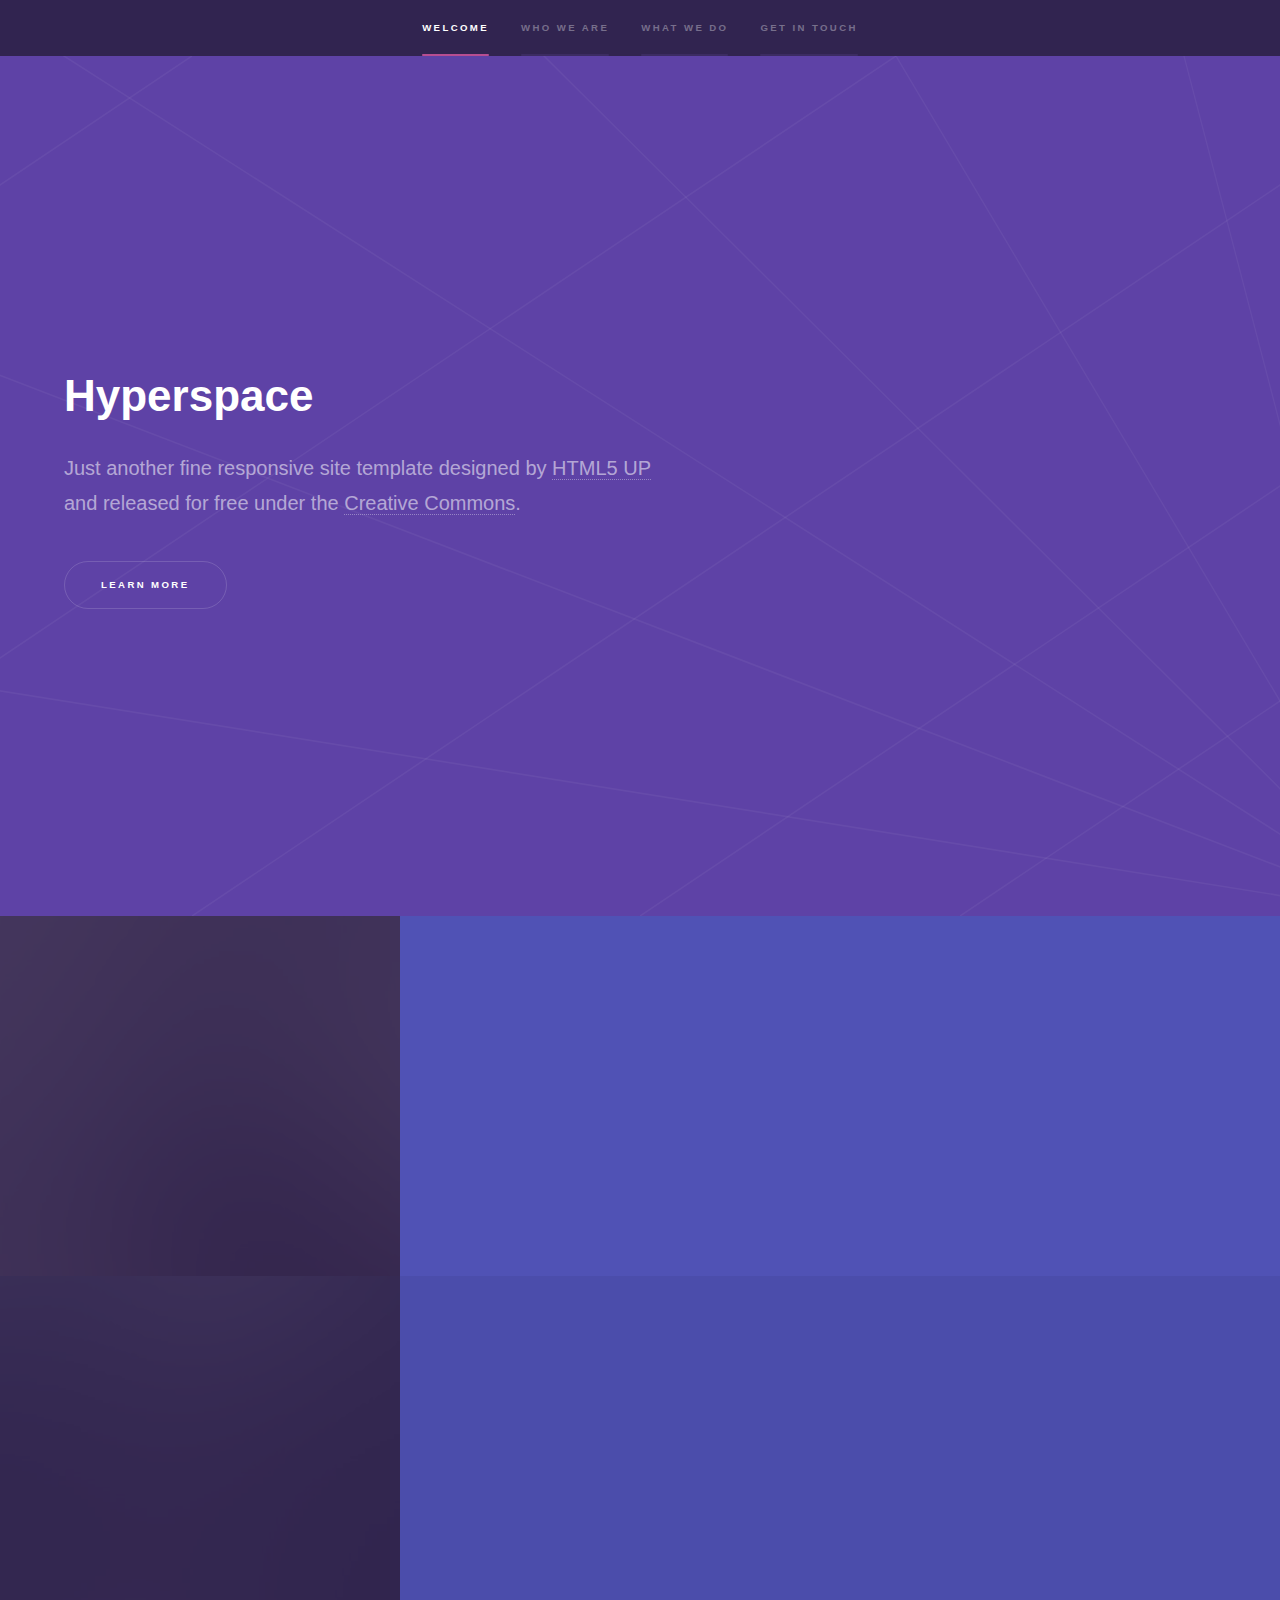
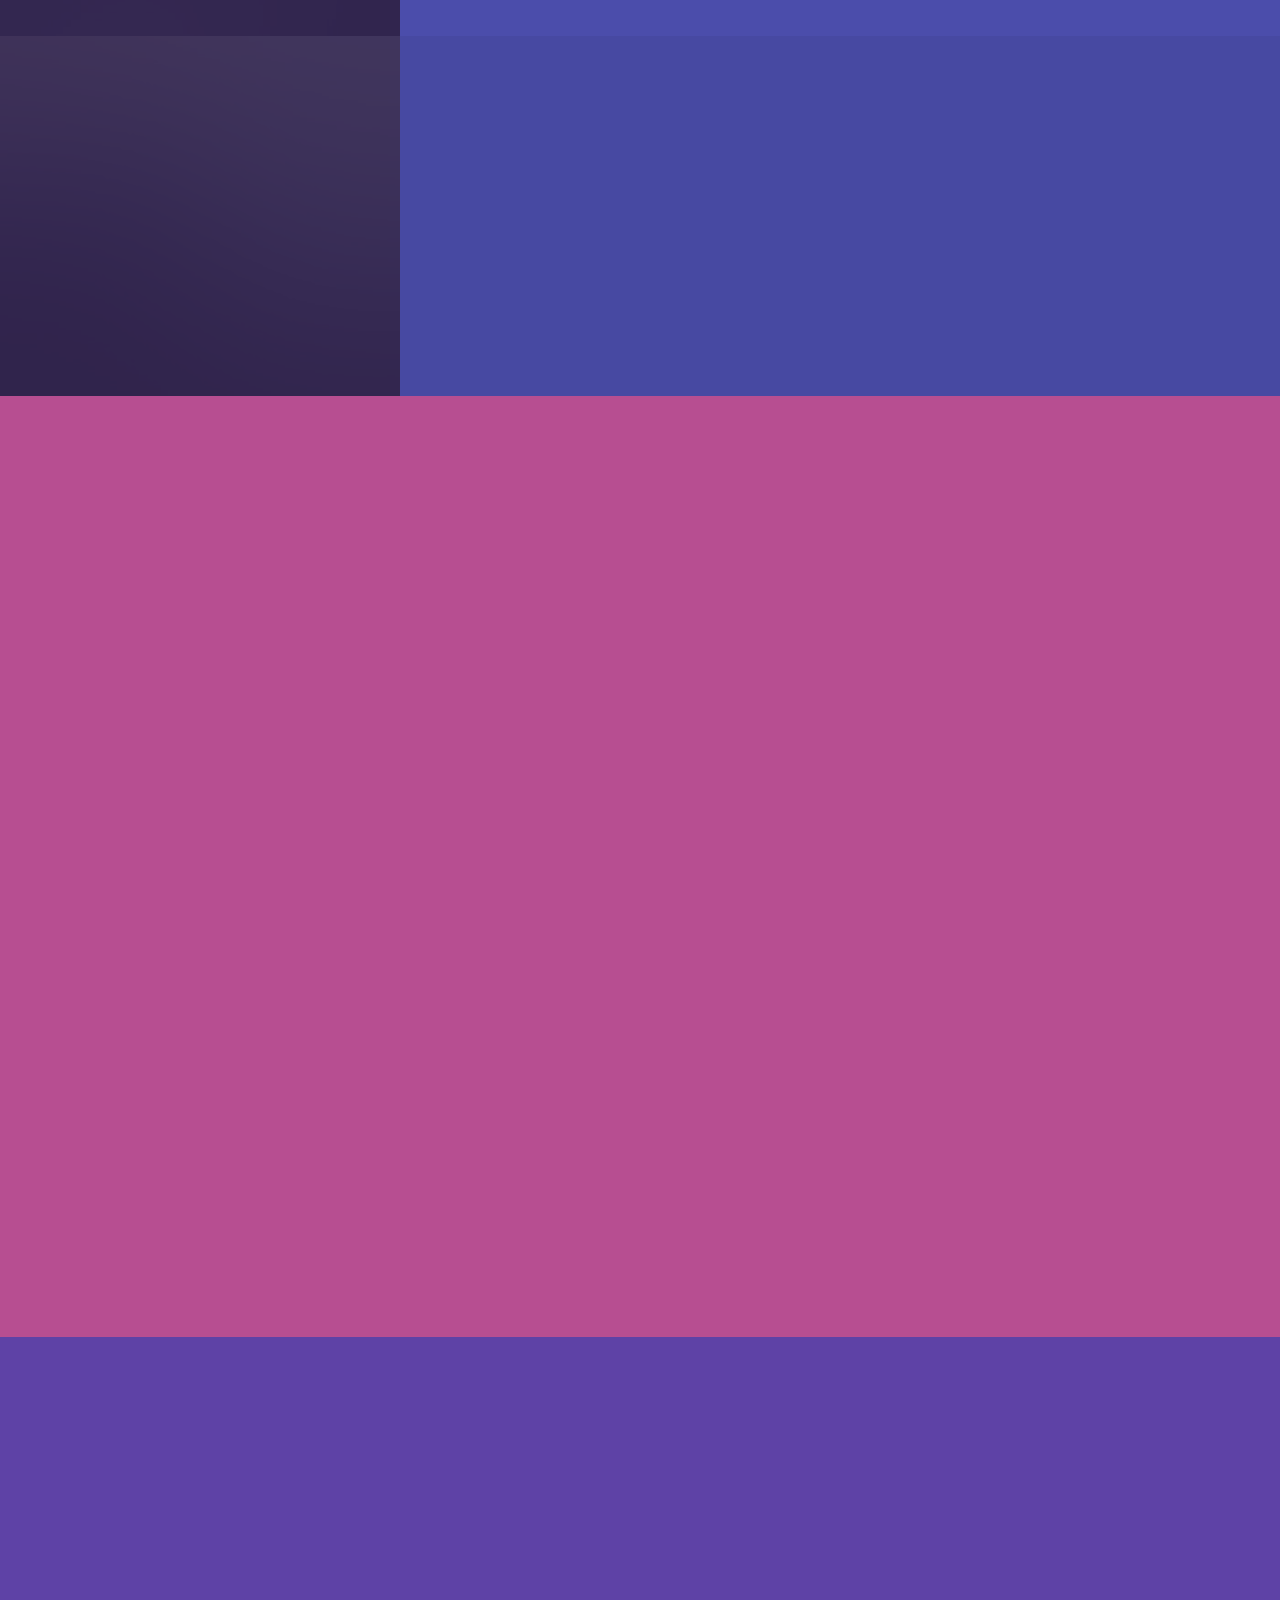
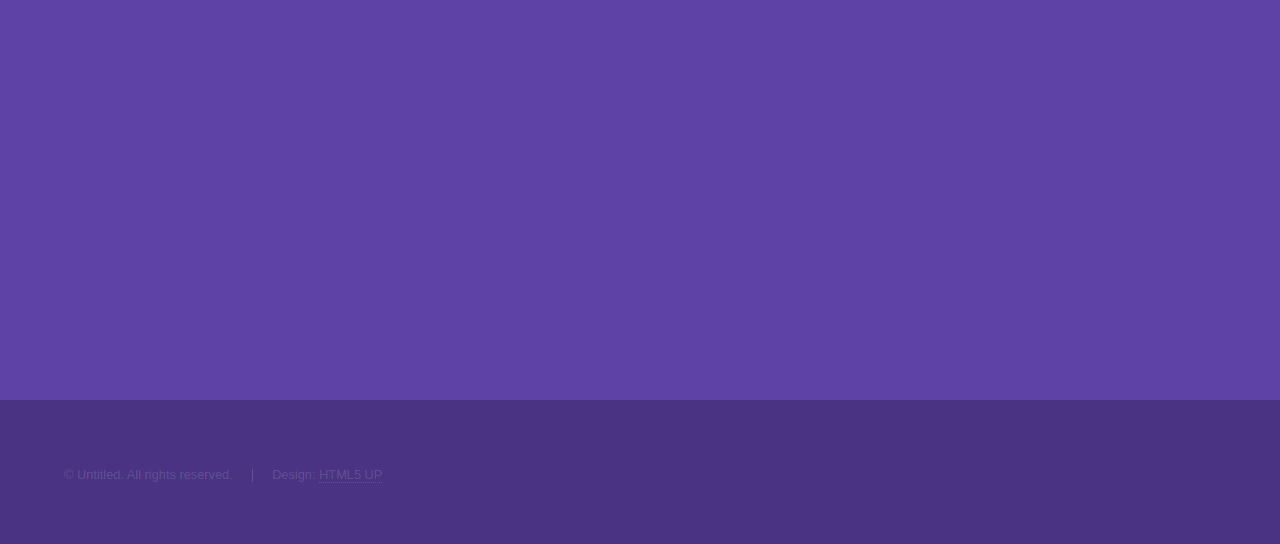
<file: index.html>
<!DOCTYPE HTML>
<!--
	Hyperspace by HTML5 UP
	html5up.net | @ajlkn
	Free for personal and commercial use under the CCA 3.0 license (html5up.net/license)
-->
<html>
	<head>
		<title>Hyperspace by HTML5 UP</title>
		<meta charset="utf-8" />
		<meta name="viewport" content="width=device-width, initial-scale=1, user-scalable=no" />
		<link rel="stylesheet" href="assets/css/main.css" />
		<noscript><link rel="stylesheet" href="assets/css/noscript.css" /></noscript>
	</head>
	<body class="is-preload">

		<!-- Sidebar -->
			<section id="sidebar">
				<div class="inner">
					<nav>
						<ul>
							<li><a href="#intro">Welcome</a></li>
							<li><a href="#one">Who we are</a></li>
							<li><a href="#two">What we do</a></li>
							<li><a href="#three">Get in touch</a></li>
						</ul>
					</nav>
				</div>
			</section>

		<!-- Wrapper -->
			<div id="wrapper">

				<!-- Intro -->
					<section id="intro" class="wrapper style1 fullscreen fade-up">
						<div class="inner">
							<h1>Hyperspace</h1>
							<p>Just another fine responsive site template designed by <a href="http://html5up.net">HTML5 UP</a><br />
							and released for free under the <a href="http://html5up.net/license">Creative Commons</a>.</p>
							<ul class="actions">
								<li><a href="#one" class="button scrolly">Learn more</a></li>
							</ul>
						</div>
					</section>

				<!-- One -->
					<section id="one" class="wrapper style2 spotlights">
						<section>
							<a href="#" class="image"><img src="images/pic01.jpg" alt="" data-position="center center" /></a>
							<div class="content">
								<div class="inner">
									<h2>Sed ipsum dolor</h2>
									<p>Phasellus convallis elit id ullamcorper pulvinar. Duis aliquam turpis mauris, eu ultricies erat malesuada quis. Aliquam dapibus.</p>
									<ul class="actions">
										<li><a href="generic.html" class="button">Learn more</a></li>
									</ul>
								</div>
							</div>
						</section>
						<section>
							<a href="#" class="image"><img src="images/pic02.jpg" alt="" data-position="top center" /></a>
							<div class="content">
								<div class="inner">
									<h2>Feugiat consequat</h2>
									<p>Phasellus convallis elit id ullamcorper pulvinar. Duis aliquam turpis mauris, eu ultricies erat malesuada quis. Aliquam dapibus.</p>
									<ul class="actions">
										<li><a href="generic.html" class="button">Learn more</a></li>
									</ul>
								</div>
							</div>
						</section>
						<section>
							<a href="#" class="image"><img src="images/pic03.jpg" alt="" data-position="25% 25%" /></a>
							<div class="content">
								<div class="inner">
									<h2>Ultricies aliquam</h2>
									<p>Phasellus convallis elit id ullamcorper pulvinar. Duis aliquam turpis mauris, eu ultricies erat malesuada quis. Aliquam dapibus.</p>
									<ul class="actions">
										<li><a href="generic.html" class="button">Learn more</a></li>
									</ul>
								</div>
							</div>
						</section>
					</section>

				<!-- Two -->
					<section id="two" class="wrapper style3 fade-up">
						<div class="inner">
							<h2>What we do</h2>
							<p>Phasellus convallis elit id ullamcorper pulvinar. Duis aliquam turpis mauris, eu ultricies erat malesuada quis. Aliquam dapibus, lacus eget hendrerit bibendum, urna est aliquam sem, sit amet imperdiet est velit quis lorem.</p>
							<div class="features">
								<section>
									<span class="icon solid major fa-code"></span>
									<h3>Lorem ipsum amet</h3>
									<p>Phasellus convallis elit id ullam corper amet et pulvinar. Duis aliquam turpis mauris, sed ultricies erat dapibus.</p>
								</section>
								<section>
									<span class="icon solid major fa-lock"></span>
									<h3>Aliquam sed nullam</h3>
									<p>Phasellus convallis elit id ullam corper amet et pulvinar. Duis aliquam turpis mauris, sed ultricies erat dapibus.</p>
								</section>
								<section>
									<span class="icon solid major fa-cog"></span>
									<h3>Sed erat ullam corper</h3>
									<p>Phasellus convallis elit id ullam corper amet et pulvinar. Duis aliquam turpis mauris, sed ultricies erat dapibus.</p>
								</section>
								<section>
									<span class="icon solid major fa-desktop"></span>
									<h3>Veroeros quis lorem</h3>
									<p>Phasellus convallis elit id ullam corper amet et pulvinar. Duis aliquam turpis mauris, sed ultricies erat dapibus.</p>
								</section>
								<section>
									<span class="icon solid major fa-link"></span>
									<h3>Urna quis bibendum</h3>
									<p>Phasellus convallis elit id ullam corper amet et pulvinar. Duis aliquam turpis mauris, sed ultricies erat dapibus.</p>
								</section>
								<section>
									<span class="icon major fa-gem"></span>
									<h3>Aliquam urna dapibus</h3>
									<p>Phasellus convallis elit id ullam corper amet et pulvinar. Duis aliquam turpis mauris, sed ultricies erat dapibus.</p>
								</section>
							</div>
							<ul class="actions">
								<li><a href="generic.html" class="button">Learn more</a></li>
							</ul>
						</div>
					</section>

				<!-- Three -->
					<section id="three" class="wrapper style1 fade-up">
						<div class="inner">
							<h2>Get in touch</h2>
							<p>Phasellus convallis elit id ullamcorper pulvinar. Duis aliquam turpis mauris, eu ultricies erat malesuada quis. Aliquam dapibus, lacus eget hendrerit bibendum, urna est aliquam sem, sit amet imperdiet est velit quis lorem.</p>
							<div class="split style1">
								<section>
									<form method="post" action="#">
										<div class="fields">
											<div class="field half">
												<label for="name">Name</label>
												<input type="text" name="name" id="name" />
											</div>
											<div class="field half">
												<label for="email">Email</label>
												<input type="text" name="email" id="email" />
											</div>
											<div class="field">
												<label for="message">Message</label>
												<textarea name="message" id="message" rows="5"></textarea>
											</div>
										</div>
										<ul class="actions">
											<li><a href="" class="button submit">Send Message</a></li>
										</ul>
									</form>
								</section>
								<section>
									<ul class="contact">
										<li>
											<h3>Address</h3>
											<span>12345 Somewhere Road #654<br />
											Nashville, TN 00000-0000<br />
											USA</span>
										</li>
										<li>
											<h3>Email</h3>
											<a href="#">user@untitled.tld</a>
										</li>
										<li>
											<h3>Phone</h3>
											<span>(000) 000-0000</span>
										</li>
										<li>
											<h3>Social</h3>
											<ul class="icons">
												<li><a href="#" class="icon brands fa-twitter"><span class="label">Twitter</span></a></li>
												<li><a href="#" class="icon brands fa-facebook-f"><span class="label">Facebook</span></a></li>
												<li><a href="#" class="icon brands fa-github"><span class="label">GitHub</span></a></li>
												<li><a href="#" class="icon brands fa-instagram"><span class="label">Instagram</span></a></li>
												<li><a href="#" class="icon brands fa-linkedin-in"><span class="label">LinkedIn</span></a></li>
											</ul>
										</li>
									</ul>
								</section>
							</div>
						</div>
					</section>

			</div>

		<!-- Footer -->
			<footer id="footer" class="wrapper style1-alt">
				<div class="inner">
					<ul class="menu">
						<li>&copy; Untitled. All rights reserved.</li><li>Design: <a href="http://html5up.net">HTML5 UP</a></li>
					</ul>
				</div>
			</footer>

		<!-- Scripts -->
			<script src="assets/js/jquery.min.js"></script>
			<script src="assets/js/jquery.scrollex.min.js"></script>
			<script src="assets/js/jquery.scrolly.min.js"></script>
			<script src="assets/js/browser.min.js"></script>
			<script src="assets/js/breakpoints.min.js"></script>
			<script src="assets/js/util.js"></script>
			<script src="assets/js/main.js"></script>

	</body>
</html>
</file>
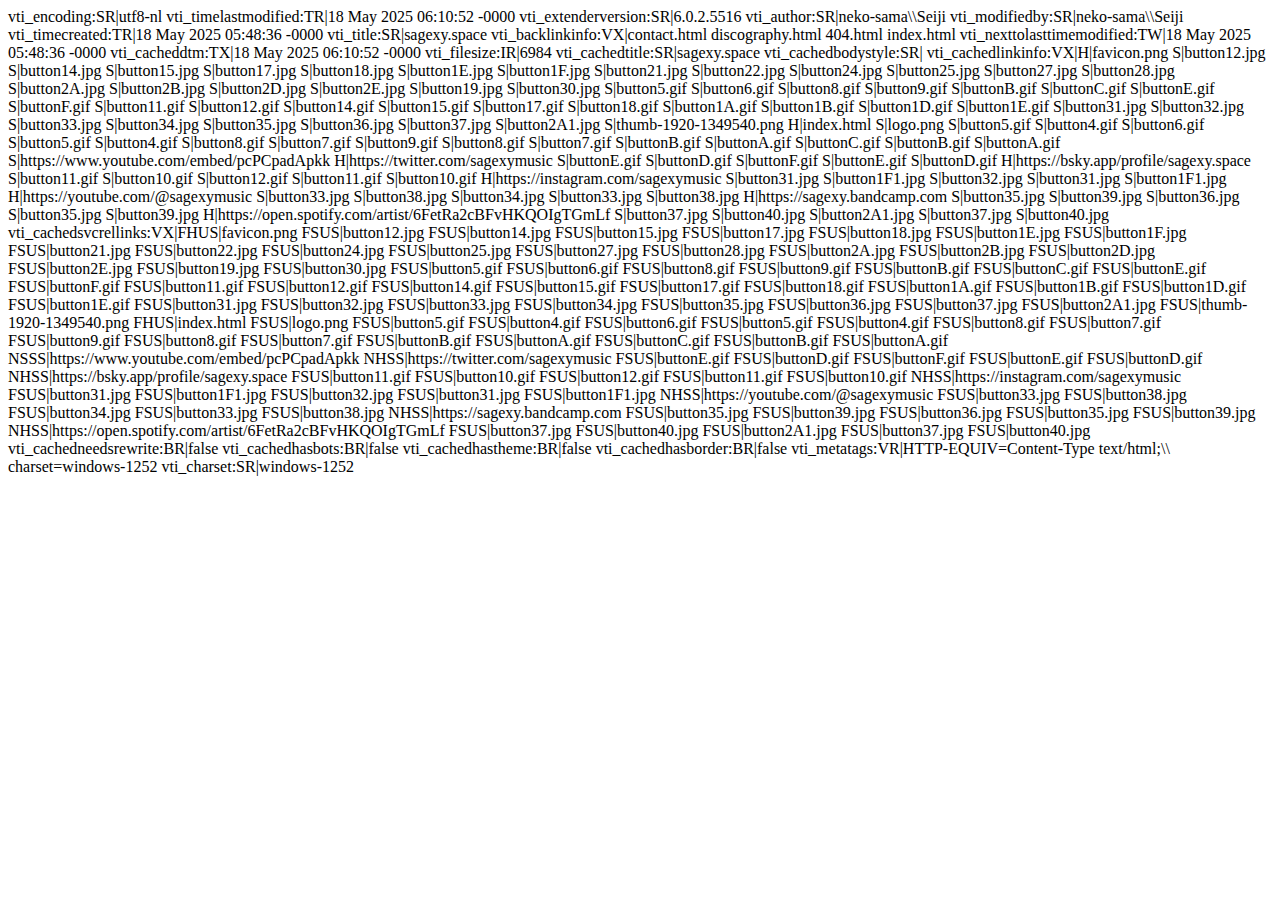
<file: _vti_cnf/index.html>
vti_encoding:SR|utf8-nl
vti_timelastmodified:TR|18 May 2025 06:10:52 -0000
vti_extenderversion:SR|6.0.2.5516
vti_author:SR|neko-sama\\Seiji
vti_modifiedby:SR|neko-sama\\Seiji
vti_timecreated:TR|18 May 2025 05:48:36 -0000
vti_title:SR|sagexy.space
vti_backlinkinfo:VX|contact.html discography.html 404.html index.html
vti_nexttolasttimemodified:TW|18 May 2025 05:48:36 -0000
vti_cacheddtm:TX|18 May 2025 06:10:52 -0000
vti_filesize:IR|6984
vti_cachedtitle:SR|sagexy.space
vti_cachedbodystyle:SR|<body onload="FP_preloadImgs(/*url*/'button12.jpg',/*url*/'button14.jpg',/*url*/'button15.jpg',/*url*/'button17.jpg',/*url*/'button18.jpg',/*url*/'button1E.jpg',/*url*/'button1F.jpg',/*url*/'button21.jpg',/*url*/'button22.jpg',/*url*/'button24.jpg',/*url*/'button25.jpg',/*url*/'button27.jpg',/*url*/'button28.jpg',/*url*/'button2A.jpg',/*url*/'button2B.jpg',/*url*/'button2D.jpg',/*url*/'button2E.jpg',/*url*/'button19.jpg',/*url*/'button30.jpg',/*url*/'button5.gif',/*url*/'button6.gif',/*url*/'button8.gif',/*url*/'button9.gif',/*url*/'buttonB.gif',/*url*/'buttonC.gif',/*url*/'buttonE.gif',/*url*/'buttonF.gif',/*url*/'button11.gif',/*url*/'button12.gif',/*url*/'button14.gif',/*url*/'button15.gif',/*url*/'button17.gif',/*url*/'button18.gif',/*url*/'button1A.gif',/*url*/'button1B.gif',/*url*/'button1D.gif',/*url*/'button1E.gif',/*url*/'button31.jpg',/*url*/'button32.jpg',/*url*/'button33.jpg',/*url*/'button34.jpg',/*url*/'button35.jpg',/*url*/'button36.jpg',/*url*/'button37.jpg',/*url*/'button2A1.jpg')" background="thumb-1920-1349540.png">
vti_cachedlinkinfo:VX|H|favicon.png S|button12.jpg S|button14.jpg S|button15.jpg S|button17.jpg S|button18.jpg S|button1E.jpg S|button1F.jpg S|button21.jpg S|button22.jpg S|button24.jpg S|button25.jpg S|button27.jpg S|button28.jpg S|button2A.jpg S|button2B.jpg S|button2D.jpg S|button2E.jpg S|button19.jpg S|button30.jpg S|button5.gif S|button6.gif S|button8.gif S|button9.gif S|buttonB.gif S|buttonC.gif S|buttonE.gif S|buttonF.gif S|button11.gif S|button12.gif S|button14.gif S|button15.gif S|button17.gif S|button18.gif S|button1A.gif S|button1B.gif S|button1D.gif S|button1E.gif S|button31.jpg S|button32.jpg S|button33.jpg S|button34.jpg S|button35.jpg S|button36.jpg S|button37.jpg S|button2A1.jpg S|thumb-1920-1349540.png H|index.html S|logo.png S|button5.gif S|button4.gif S|button6.gif S|button5.gif S|button4.gif S|button8.gif S|button7.gif S|button9.gif S|button8.gif S|button7.gif S|buttonB.gif S|buttonA.gif S|buttonC.gif S|buttonB.gif S|buttonA.gif S|https://www.youtube.com/embed/pcPCpadApkk H|https://twitter.com/sagexymusic S|buttonE.gif S|buttonD.gif S|buttonF.gif S|buttonE.gif S|buttonD.gif H|https://bsky.app/profile/sagexy.space S|button11.gif S|button10.gif S|button12.gif S|button11.gif S|button10.gif H|https://instagram.com/sagexymusic S|button31.jpg S|button1F1.jpg S|button32.jpg S|button31.jpg S|button1F1.jpg H|https://youtube.com/@sagexymusic S|button33.jpg S|button38.jpg S|button34.jpg S|button33.jpg S|button38.jpg H|https://sagexy.bandcamp.com S|button35.jpg S|button39.jpg S|button36.jpg S|button35.jpg S|button39.jpg H|https://open.spotify.com/artist/6FetRa2cBFvHKQOIgTGmLf S|button37.jpg S|button40.jpg S|button2A1.jpg S|button37.jpg S|button40.jpg
vti_cachedsvcrellinks:VX|FHUS|favicon.png FSUS|button12.jpg FSUS|button14.jpg FSUS|button15.jpg FSUS|button17.jpg FSUS|button18.jpg FSUS|button1E.jpg FSUS|button1F.jpg FSUS|button21.jpg FSUS|button22.jpg FSUS|button24.jpg FSUS|button25.jpg FSUS|button27.jpg FSUS|button28.jpg FSUS|button2A.jpg FSUS|button2B.jpg FSUS|button2D.jpg FSUS|button2E.jpg FSUS|button19.jpg FSUS|button30.jpg FSUS|button5.gif FSUS|button6.gif FSUS|button8.gif FSUS|button9.gif FSUS|buttonB.gif FSUS|buttonC.gif FSUS|buttonE.gif FSUS|buttonF.gif FSUS|button11.gif FSUS|button12.gif FSUS|button14.gif FSUS|button15.gif FSUS|button17.gif FSUS|button18.gif FSUS|button1A.gif FSUS|button1B.gif FSUS|button1D.gif FSUS|button1E.gif FSUS|button31.jpg FSUS|button32.jpg FSUS|button33.jpg FSUS|button34.jpg FSUS|button35.jpg FSUS|button36.jpg FSUS|button37.jpg FSUS|button2A1.jpg FSUS|thumb-1920-1349540.png FHUS|index.html FSUS|logo.png FSUS|button5.gif FSUS|button4.gif FSUS|button6.gif FSUS|button5.gif FSUS|button4.gif FSUS|button8.gif FSUS|button7.gif FSUS|button9.gif FSUS|button8.gif FSUS|button7.gif FSUS|buttonB.gif FSUS|buttonA.gif FSUS|buttonC.gif FSUS|buttonB.gif FSUS|buttonA.gif NSSS|https://www.youtube.com/embed/pcPCpadApkk NHSS|https://twitter.com/sagexymusic FSUS|buttonE.gif FSUS|buttonD.gif FSUS|buttonF.gif FSUS|buttonE.gif FSUS|buttonD.gif NHSS|https://bsky.app/profile/sagexy.space FSUS|button11.gif FSUS|button10.gif FSUS|button12.gif FSUS|button11.gif FSUS|button10.gif NHSS|https://instagram.com/sagexymusic FSUS|button31.jpg FSUS|button1F1.jpg FSUS|button32.jpg FSUS|button31.jpg FSUS|button1F1.jpg NHSS|https://youtube.com/@sagexymusic FSUS|button33.jpg FSUS|button38.jpg FSUS|button34.jpg FSUS|button33.jpg FSUS|button38.jpg NHSS|https://sagexy.bandcamp.com FSUS|button35.jpg FSUS|button39.jpg FSUS|button36.jpg FSUS|button35.jpg FSUS|button39.jpg NHSS|https://open.spotify.com/artist/6FetRa2cBFvHKQOIgTGmLf FSUS|button37.jpg FSUS|button40.jpg FSUS|button2A1.jpg FSUS|button37.jpg FSUS|button40.jpg
vti_cachedneedsrewrite:BR|false
vti_cachedhasbots:BR|false
vti_cachedhastheme:BR|false
vti_cachedhasborder:BR|false
vti_metatags:VR|HTTP-EQUIV=Content-Type text/html;\\ charset=windows-1252
vti_charset:SR|windows-1252
</file>
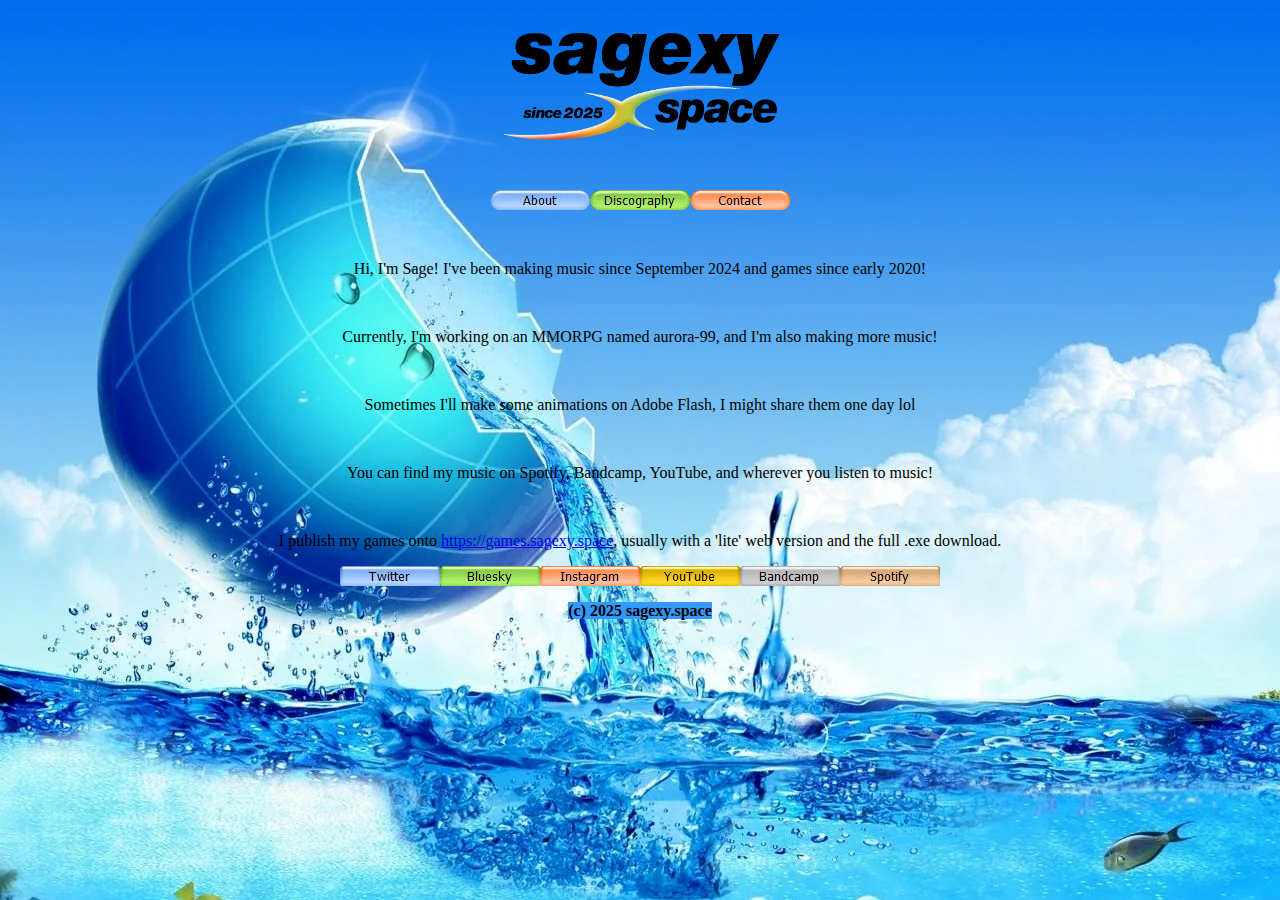
<file: about.html>
<html>

<head>
<meta http-equiv="Content-Language" content="en-us">
<meta http-equiv="Content-Type" content="text/html; charset=windows-1252">
<title>About</title>
<script language="JavaScript">
<!--
function FP_swapImg() {//v1.0
 var doc=document,args=arguments,elm,n; doc.$imgSwaps=new Array(); for(n=2; n<args.length;
 n+=2) { elm=FP_getObjectByID(args[n]); if(elm) { doc.$imgSwaps[doc.$imgSwaps.length]=elm;
 elm.$src=elm.src; elm.src=args[n+1]; } }
}

function FP_preloadImgs() {//v1.0
 var d=document,a=arguments; if(!d.FP_imgs) d.FP_imgs=new Array();
 for(var i=0; i<a.length; i++) { d.FP_imgs[i]=new Image; d.FP_imgs[i].src=a[i]; }
}

function FP_getObjectByID(id,o) {//v1.0
 var c,el,els,f,m,n; if(!o)o=document; if(o.getElementById) el=o.getElementById(id);
 else if(o.layers) c=o.layers; else if(o.all) el=o.all[id]; if(el) return el;
 if(o.id==id || o.name==id) return o; if(o.childNodes) c=o.childNodes; if(c)
 for(n=0; n<c.length; n++) { el=FP_getObjectByID(id,c[n]); if(el) return el; }
 f=o.forms; if(f) for(n=0; n<f.length; n++) { els=f[n].elements;
 for(m=0; m<els.length; m++){ el=FP_getObjectByID(id,els[n]); if(el) return el; } }
 return null;
}
// -->
</script>
</head>

<body background="thumb-1920-1349540.png" onload="FP_preloadImgs(/*url*/'button6.gif',/*url*/'button5.gif',/*url*/'button9.gif',/*url*/'button8.gif',/*url*/'buttonC.gif',/*url*/'buttonB.gif',/*url*/'buttonF.gif',/*url*/'buttonE.gif',/*url*/'button12.gif',/*url*/'button11.gif',/*url*/'button32.jpg',/*url*/'button31.jpg',/*url*/'button34.jpg',/*url*/'button33.jpg',/*url*/'button36.jpg',/*url*/'button35.jpg',/*url*/'button2A1.jpg',/*url*/'button37.jpg',/*url*/'button45.gif',/*url*/'button46.gif',/*url*/'button1B2.gif',/*url*/'button1A2.gif',/*url*/'button1E2.gif',/*url*/'button1D2.gif',/*url*/'button47.gif',/*url*/'button48.gif')">

<p align="center"><a href="index.html">
<img border="0" src="logo.png" width="296" height="132"></a></p>
<p align="center">&nbsp;</p>
<p align="center">
<a href="about.html">
<img border="0" id="img1" src="button4.gif" height="20" width="100" alt="About" onmouseover="FP_swapImg(1,0,/*id*/'img1',/*url*/'button5.gif')" onmouseout="FP_swapImg(0,0,/*id*/'img1',/*url*/'button4.gif')" onmousedown="FP_swapImg(1,0,/*id*/'img1',/*url*/'button6.gif')" onmouseup="FP_swapImg(0,0,/*id*/'img1',/*url*/'button5.gif')" fp-style="fp-btn: Embossed Capsule 1; fp-transparent: 1; fp-orig: 0" fp-title="About"></a><a href="discography.html"><img border="0" id="img2" src="button7.gif" height="20" width="100" alt="Discography" onmouseover="FP_swapImg(1,0,/*id*/'img2',/*url*/'button8.gif')" onmouseout="FP_swapImg(0,0,/*id*/'img2',/*url*/'button7.gif')" onmousedown="FP_swapImg(1,0,/*id*/'img2',/*url*/'button9.gif')" onmouseup="FP_swapImg(0,0,/*id*/'img2',/*url*/'button8.gif')" fp-style="fp-btn: Embossed Capsule 2; fp-transparent: 1; fp-orig: 0" fp-title="Discography"></a><a href="contact.html"><img border="0" id="img3" src="buttonA.gif" height="20" width="100" alt="Contact" onmouseover="FP_swapImg(1,0,/*id*/'img3',/*url*/'buttonB.gif')" onmouseout="FP_swapImg(0,0,/*id*/'img3',/*url*/'buttonA.gif')" onmousedown="FP_swapImg(1,0,/*id*/'img3',/*url*/'buttonC.gif')" onmouseup="FP_swapImg(0,0,/*id*/'img3',/*url*/'buttonB.gif')" fp-style="fp-btn: Embossed Capsule 3; fp-transparent: 1; fp-orig: 0" fp-title="Contact"></a></p>
<p align="center">
&nbsp;</p>
<p align="center">
<font face="Calibri">Hi, I'm Sage! I've been making music since September 2024 
and games since early 2020!</font></p>
<p align="center">
&nbsp;</p>
<p align="center">
<font face="Calibri">Currently, I'm working on an MMORPG named aurora-99, and 
I'm also making more music!</font></p>
<p align="center">
&nbsp;</p>
<p align="center">
<font face="Calibri">Sometimes I'll make some animations on Adobe Flash, I might 
share them one day lol</font></p>
<p align="center">
&nbsp;</p>
<p align="center">
<font face="Calibri">You can find my music on Spotify, Bandcamp, YouTube, and 
wherever you listen to music!</font></p>
<p align="center">
&nbsp;</p>
<p align="center">
<font face="Calibri">I publish my games onto
<a href="https://games.sagexy.space">https://games.sagexy.space</a>, usually 
with a 'lite' web version and the full .exe download.</font></p>

<p align="center"><a href="https://twitter.com/sagexymusic">
<img border="0" id="img4" src="buttonD.gif" height="20" width="100" alt="Twitter" onmouseover="FP_swapImg(1,0,/*id*/'img4',/*url*/'buttonE.gif')" onmouseout="FP_swapImg(0,0,/*id*/'img4',/*url*/'buttonD.gif')" onmousedown="FP_swapImg(1,0,/*id*/'img4',/*url*/'buttonF.gif')" onmouseup="FP_swapImg(0,0,/*id*/'img4',/*url*/'buttonE.gif')" fp-style="fp-btn: Embossed Rectangle 1; fp-transparent: 1; fp-orig: 0" fp-title="Twitter"></a><a href="https://bsky.app/profile/sagexy.space"><img border="0" id="img9" src="button10.gif" height="20" width="100" alt="Bluesky" onmouseover="FP_swapImg(1,0,/*id*/'img9',/*url*/'button11.gif')" onmouseout="FP_swapImg(0,0,/*id*/'img9',/*url*/'button10.gif')" onmousedown="FP_swapImg(1,0,/*id*/'img9',/*url*/'button12.gif')" onmouseup="FP_swapImg(0,0,/*id*/'img9',/*url*/'button11.gif')" fp-style="fp-btn: Embossed Rectangle 2; fp-transparent: 1; fp-orig: 0" fp-title="Bluesky"></a><a href="https://instagram.com/sagexymusic"><img border="0" id="img5" src="button49.gif" height="20" width="100" alt="Instagram" onmouseover="FP_swapImg(1,0,/*id*/'img5',/*url*/'button46.gif')" onmouseout="FP_swapImg(0,0,/*id*/'img5',/*url*/'button49.gif')" onmousedown="FP_swapImg(1,0,/*id*/'img5',/*url*/'button45.gif')" onmouseup="FP_swapImg(0,0,/*id*/'img5',/*url*/'button46.gif')" fp-style="fp-btn: Embossed Rectangle 3; fp-transparent: 1; fp-orig: 0" fp-title="Instagram"></a><a href="https://youtube.com/@sagexymusic"><img border="0" id="img6" src="button50.gif" height="20" width="100" alt="YouTube" onmouseover="FP_swapImg(1,0,/*id*/'img6',/*url*/'button1A2.gif')" onmouseout="FP_swapImg(0,0,/*id*/'img6',/*url*/'button50.gif')" onmousedown="FP_swapImg(1,0,/*id*/'img6',/*url*/'button1B2.gif')" onmouseup="FP_swapImg(0,0,/*id*/'img6',/*url*/'button1A2.gif')" fp-style="fp-btn: Embossed Rectangle 4; fp-transparent: 1; fp-orig: 0" fp-title="YouTube"></a><a href="https://sagexy.bandcamp.com"><img border="0" id="img7" src="button1C2.gif" height="20" width="100" alt="Bandcamp" onmouseover="FP_swapImg(1,0,/*id*/'img7',/*url*/'button1D2.gif')" onmouseout="FP_swapImg(0,0,/*id*/'img7',/*url*/'button1C2.gif')" onmousedown="FP_swapImg(1,0,/*id*/'img7',/*url*/'button1E2.gif')" onmouseup="FP_swapImg(0,0,/*id*/'img7',/*url*/'button1D2.gif')" fp-style="fp-btn: Embossed Rectangle 5; fp-transparent: 1; fp-orig: 0" fp-title="Bandcamp"></a><a href="https://open.spotify.com/artist/6FetRa2cBFvHKQOIgTGmLf?si=7WCvOgtERUOZyPSauXxXyA"><img border="0" id="img8" src="button1F1.gif" height="20" width="100" alt="Spotify" onmouseover="FP_swapImg(1,0,/*id*/'img8',/*url*/'button48.gif')" onmouseout="FP_swapImg(0,0,/*id*/'img8',/*url*/'button1F1.gif')" onmousedown="FP_swapImg(1,0,/*id*/'img8',/*url*/'button47.gif')" onmouseup="FP_swapImg(0,0,/*id*/'img8',/*url*/'button48.gif')" fp-style="fp-btn: Embossed Rectangle 6; fp-transparent: 1; fp-orig: 0" fp-title="Spotify"></a></p>
<p align="center"><b><span style="background-color: #3399FF">(c) 2025 sagexy.space</span></b></p>

</body>

</html>
</file>
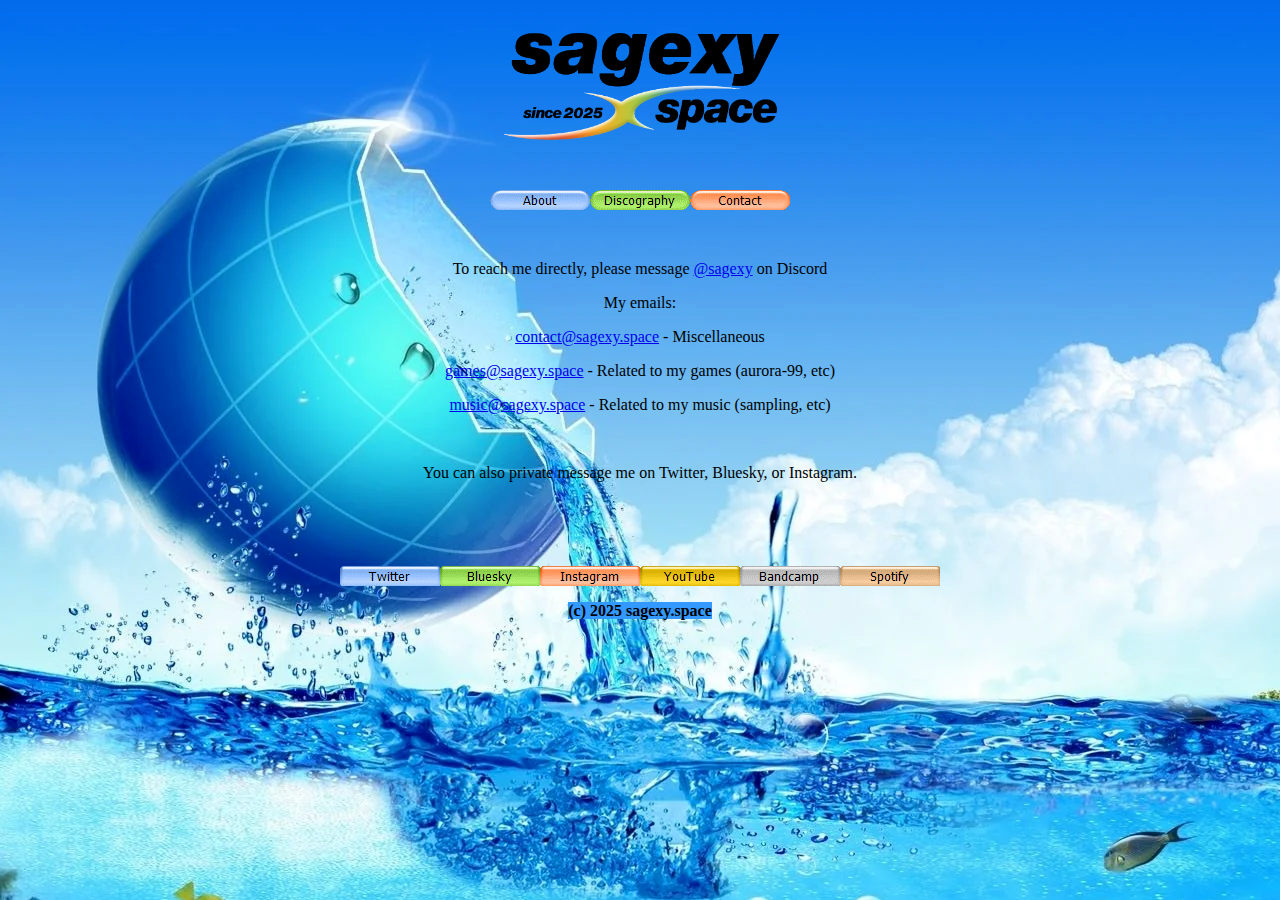
<file: contact.html>
<html>

<head>
<meta http-equiv="Content-Language" content="en-us">
<meta http-equiv="Content-Type" content="text/html; charset=windows-1252">
<title>Contact</title>
<script language="JavaScript">
<!--
function FP_swapImg() {//v1.0
 var doc=document,args=arguments,elm,n; doc.$imgSwaps=new Array(); for(n=2; n<args.length;
 n+=2) { elm=FP_getObjectByID(args[n]); if(elm) { doc.$imgSwaps[doc.$imgSwaps.length]=elm;
 elm.$src=elm.src; elm.src=args[n+1]; } }
}

function FP_preloadImgs() {//v1.0
 var d=document,a=arguments; if(!d.FP_imgs) d.FP_imgs=new Array();
 for(var i=0; i<a.length; i++) { d.FP_imgs[i]=new Image; d.FP_imgs[i].src=a[i]; }
}

function FP_getObjectByID(id,o) {//v1.0
 var c,el,els,f,m,n; if(!o)o=document; if(o.getElementById) el=o.getElementById(id);
 else if(o.layers) c=o.layers; else if(o.all) el=o.all[id]; if(el) return el;
 if(o.id==id || o.name==id) return o; if(o.childNodes) c=o.childNodes; if(c)
 for(n=0; n<c.length; n++) { el=FP_getObjectByID(id,c[n]); if(el) return el; }
 f=o.forms; if(f) for(n=0; n<f.length; n++) { els=f[n].elements;
 for(m=0; m<els.length; m++){ el=FP_getObjectByID(id,els[n]); if(el) return el; } }
 return null;
}
// -->
</script>
</head>

<body background="thumb-1920-1349540.png" onload="FP_preloadImgs(/*url*/'button6.gif',/*url*/'button5.gif',/*url*/'button9.gif',/*url*/'button8.gif',/*url*/'buttonC.gif',/*url*/'buttonB.gif',/*url*/'buttonF.gif',/*url*/'buttonE.gif',/*url*/'button12.gif',/*url*/'button11.gif',/*url*/'button32.jpg',/*url*/'button31.jpg',/*url*/'button34.jpg',/*url*/'button33.jpg',/*url*/'button36.jpg',/*url*/'button35.jpg',/*url*/'button2A1.jpg',/*url*/'button37.jpg',/*url*/'button26.gif',/*url*/'button27.gif',/*url*/'button28.gif',/*url*/'button29.gif',/*url*/'buttonB1.gif',/*url*/'buttonC1.gif',/*url*/'button33.gif',/*url*/'button32.gif',/*url*/'button1B1.gif',/*url*/'button1A1.gif',/*url*/'button1E1.gif',/*url*/'button1D1.gif',/*url*/'button38.gif',/*url*/'button37.gif')">

<p align="center"><a href="index.html">
<img border="0" src="logo.png" width="296" height="132"></a></p>
<p align="center">&nbsp;</p>
<p align="center">
<a href="about.html">
<img border="0" id="img10" src="button30.gif" height="20" width="100" alt="About" onmouseover="FP_swapImg(1,0,/*id*/'img10',/*url*/'button26.gif')" onmouseout="FP_swapImg(0,0,/*id*/'img10',/*url*/'button30.gif')" onmousedown="FP_swapImg(1,0,/*id*/'img10',/*url*/'button27.gif')" onmouseup="FP_swapImg(0,0,/*id*/'img10',/*url*/'button26.gif')" fp-style="fp-btn: Embossed Capsule 1; fp-transparent: 1" fp-title="About"></a><a href="discography.html"><img border="0" id="img11" src="button31.gif" height="20" width="100" alt="Discography" onmouseover="FP_swapImg(1,0,/*id*/'img11',/*url*/'button28.gif')" onmouseout="FP_swapImg(0,0,/*id*/'img11',/*url*/'button31.gif')" onmousedown="FP_swapImg(1,0,/*id*/'img11',/*url*/'button29.gif')" onmouseup="FP_swapImg(0,0,/*id*/'img11',/*url*/'button28.gif')" fp-style="fp-btn: Embossed Capsule 2; fp-transparent: 1" fp-title="Discography"></a><a href="contact.html"><img border="0" id="img12" src="buttonA1.gif" height="20" width="100" alt="Contact" onmouseover="FP_swapImg(1,0,/*id*/'img12',/*url*/'buttonB1.gif')" onmouseout="FP_swapImg(0,0,/*id*/'img12',/*url*/'buttonA1.gif')" onmousedown="FP_swapImg(1,0,/*id*/'img12',/*url*/'buttonC1.gif')" onmouseup="FP_swapImg(0,0,/*id*/'img12',/*url*/'buttonB1.gif')" fp-style="fp-btn: Embossed Capsule 3; fp-transparent: 1" fp-title="Contact"></a></p>
<p align="center">
&nbsp;</p>
<p align="center">
<font face="Calibri">To reach me directly, please message
<a href="https://discord.com/users/1260023507081760900">@sagexy</a> on Discord</font></p>
<p align="center">
<font face="Calibri">My emails:</font></p>
<p align="center">
<font face="Calibri"><a href="mailto:contact@sagexy.space">
contact@sagexy.space</a> - Miscellaneous</font></p>
<p align="center">
<font face="Calibri"><a href="mailto:games@sagexy.space">
games@sagexy.space</a> - Related to my games (aurora-99, etc)</font></p>
<p align="center">
<font face="Calibri"><a href="mailto:music@sagexy.space">
music@sagexy.space</a> - Related to my music (sampling, etc)</font></p>
<p align="center">
&nbsp;</p>
<p align="center">
<font face="Calibri">You can also private message me on Twitter, Bluesky, or 
Instagram.</font></p>
<p align="center">
&nbsp;</p>
<p align="center">
&nbsp;</p>

<p align="center"><a href="https://twitter.com/sagexymusic">
<img border="0" id="img4" src="buttonD.gif" height="20" width="100" alt="Twitter" onmouseover="FP_swapImg(1,0,/*id*/'img4',/*url*/'buttonE.gif')" onmouseout="FP_swapImg(0,0,/*id*/'img4',/*url*/'buttonD.gif')" onmousedown="FP_swapImg(1,0,/*id*/'img4',/*url*/'buttonF.gif')" onmouseup="FP_swapImg(0,0,/*id*/'img4',/*url*/'buttonE.gif')" fp-style="fp-btn: Embossed Rectangle 1; fp-transparent: 1; fp-orig: 0" fp-title="Twitter"></a><a href="https://bsky.app/profile/sagexy.space"><img border="0" id="img9" src="button10.gif" height="20" width="100" alt="Bluesky" onmouseover="FP_swapImg(1,0,/*id*/'img9',/*url*/'button11.gif')" onmouseout="FP_swapImg(0,0,/*id*/'img9',/*url*/'button10.gif')" onmousedown="FP_swapImg(1,0,/*id*/'img9',/*url*/'button12.gif')" onmouseup="FP_swapImg(0,0,/*id*/'img9',/*url*/'button11.gif')" fp-style="fp-btn: Embossed Rectangle 2; fp-transparent: 1; fp-orig: 0" fp-title="Bluesky"></a><a href="https://instagram.com/sagexymusic"><img border="0" id="img5" src="button39.gif" height="20" width="100" alt="Instagram" onmouseover="FP_swapImg(1,0,/*id*/'img5',/*url*/'button32.gif')" onmouseout="FP_swapImg(0,0,/*id*/'img5',/*url*/'button39.gif')" onmousedown="FP_swapImg(1,0,/*id*/'img5',/*url*/'button33.gif')" onmouseup="FP_swapImg(0,0,/*id*/'img5',/*url*/'button32.gif')" fp-style="fp-btn: Embossed Rectangle 3; fp-transparent: 1; fp-orig: 0" fp-title="Instagram"></a><a href="https://youtube.com/@sagexymusic"><img border="0" id="img6" src="button40.gif" height="20" width="100" alt="YouTube" onmouseover="FP_swapImg(1,0,/*id*/'img6',/*url*/'button1A1.gif')" onmouseout="FP_swapImg(0,0,/*id*/'img6',/*url*/'button40.gif')" onmousedown="FP_swapImg(1,0,/*id*/'img6',/*url*/'button1B1.gif')" onmouseup="FP_swapImg(0,0,/*id*/'img6',/*url*/'button1A1.gif')" fp-style="fp-btn: Embossed Rectangle 4; fp-transparent: 1; fp-orig: 0" fp-title="YouTube"></a><a href="https://sagexy.bandcamp.com"><img border="0" id="img7" src="button1C1.gif" height="20" width="100" alt="Bandcamp" onmouseover="FP_swapImg(1,0,/*id*/'img7',/*url*/'button1D1.gif')" onmouseout="FP_swapImg(0,0,/*id*/'img7',/*url*/'button1C1.gif')" onmousedown="FP_swapImg(1,0,/*id*/'img7',/*url*/'button1E1.gif')" onmouseup="FP_swapImg(0,0,/*id*/'img7',/*url*/'button1D1.gif')" fp-style="fp-btn: Embossed Rectangle 5; fp-transparent: 1; fp-orig: 0" fp-title="Bandcamp"></a><a href="https://open.spotify.com/artist/6FetRa2cBFvHKQOIgTGmLf?si=7WCvOgtERUOZyPSauXxXyA"><img border="0" id="img8" src="button1F.gif" height="20" width="100" alt="Spotify" onmouseover="FP_swapImg(1,0,/*id*/'img8',/*url*/'button37.gif')" onmouseout="FP_swapImg(0,0,/*id*/'img8',/*url*/'button1F.gif')" onmousedown="FP_swapImg(1,0,/*id*/'img8',/*url*/'button38.gif')" onmouseup="FP_swapImg(0,0,/*id*/'img8',/*url*/'button37.gif')" fp-style="fp-btn: Embossed Rectangle 6; fp-transparent: 1; fp-orig: 0" fp-title="Spotify"></a></p>
<p align="center"><span style="background-color: #3399FF"><b>(c)</b></span><b><span style="background-color: #3399FF"> 2025 sagexy.space</span></b></p>

<p align="center">
&nbsp;</p>

</body>

</html>
</file>
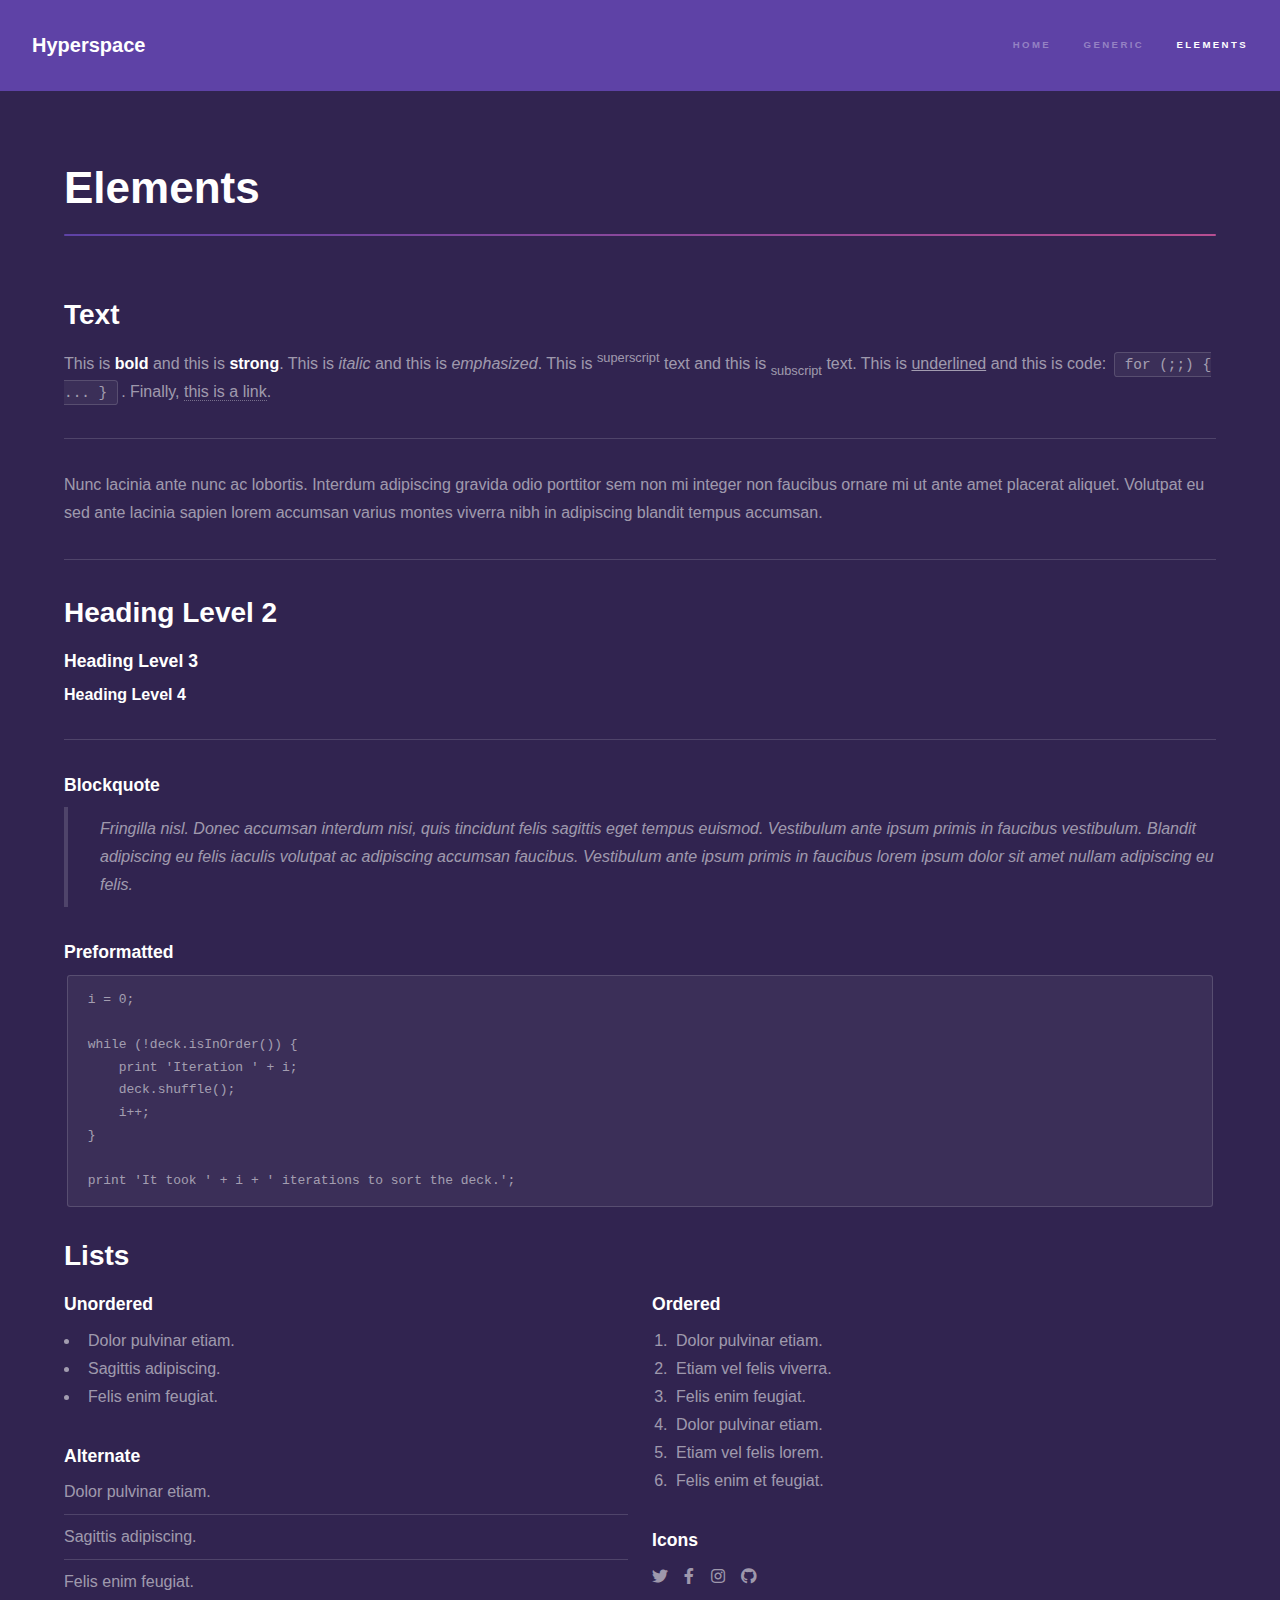
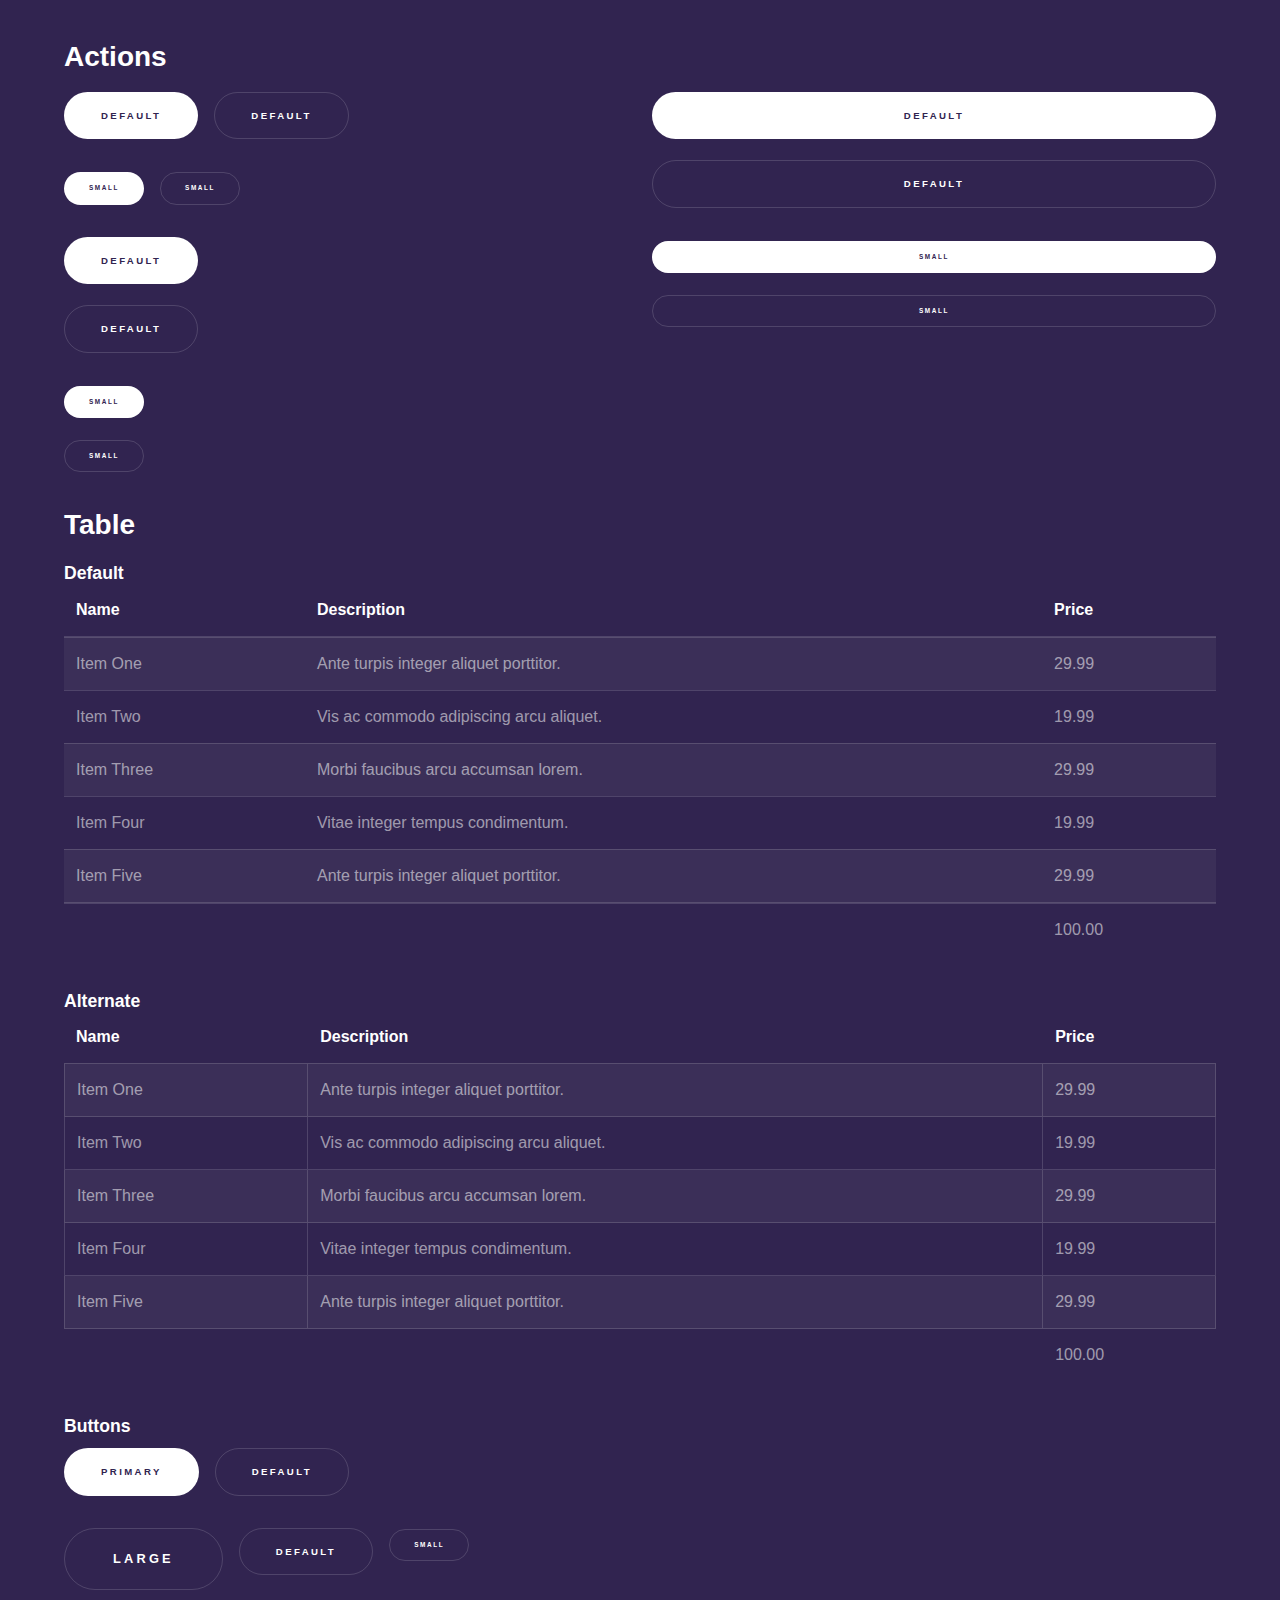
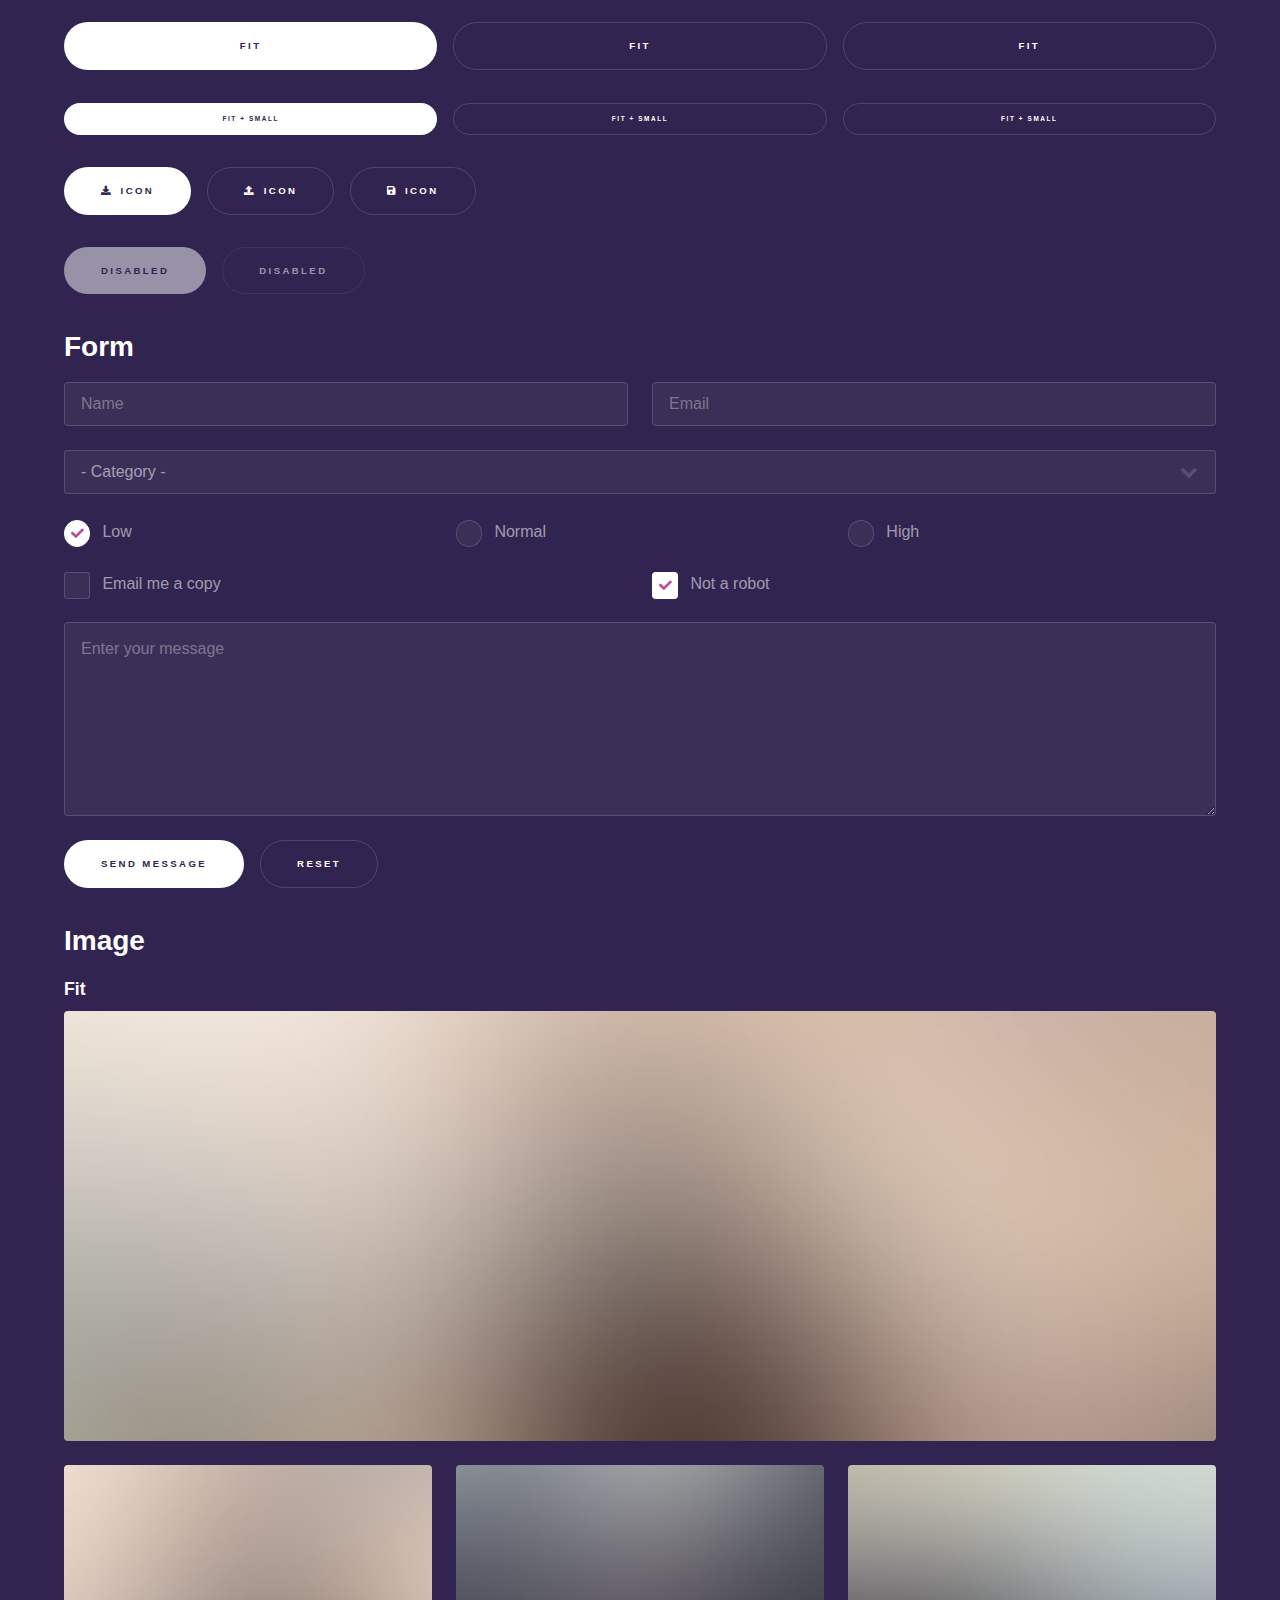
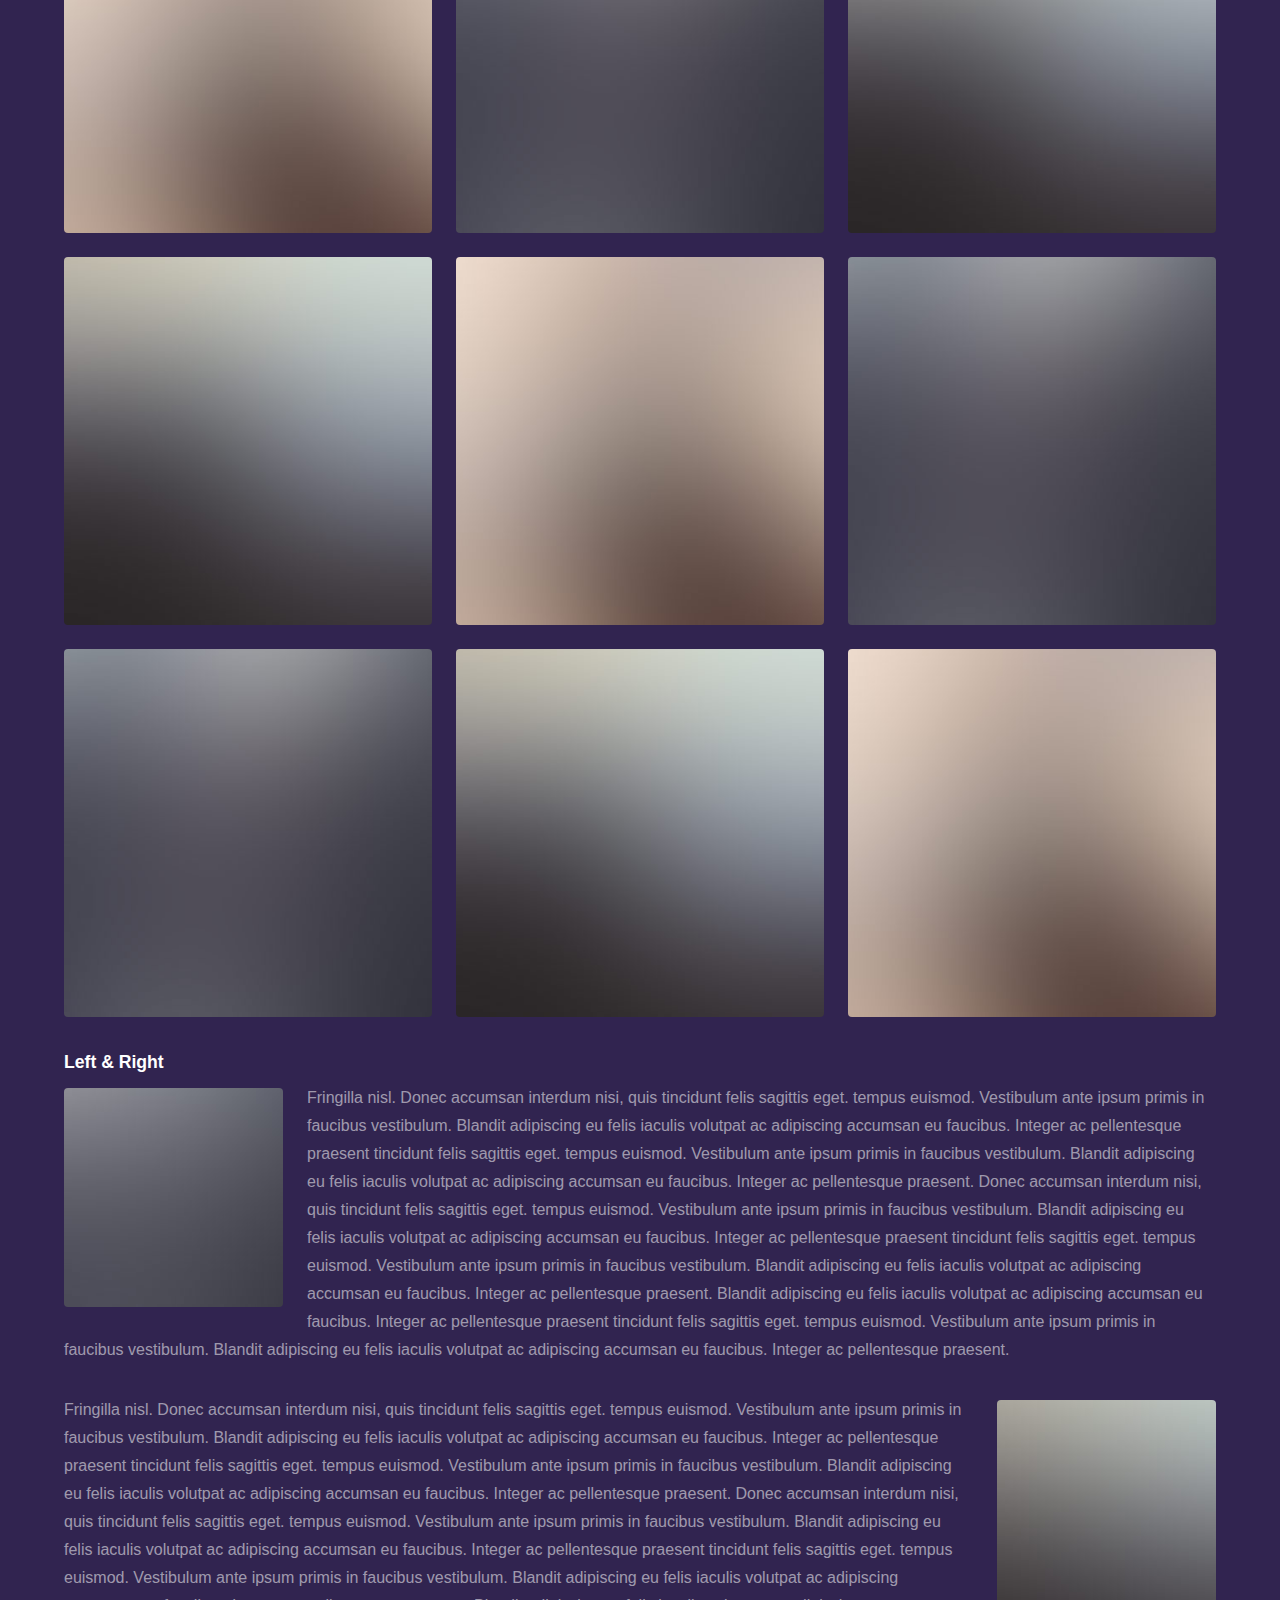
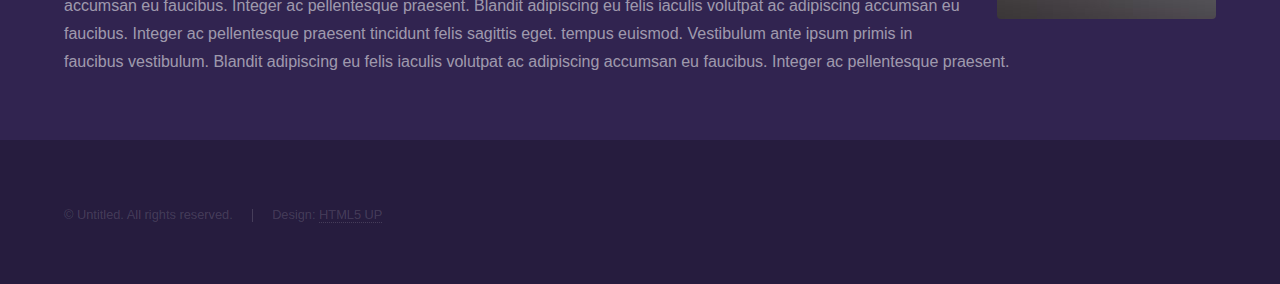
<file: elements.html>
<!DOCTYPE HTML>
<!--
	Hyperspace by HTML5 UP
	html5up.net | @ajlkn
	Free for personal and commercial use under the CCA 3.0 license (html5up.net/license)
-->
<html>
	<head>
		<title>Elements - Hyperspace by HTML5 UP</title>
		<meta charset="utf-8" />
		<meta name="viewport" content="width=device-width, initial-scale=1, user-scalable=no" />
		<link rel="stylesheet" href="assets/css/main.css" />
		<noscript><link rel="stylesheet" href="assets/css/noscript.css" /></noscript>
	</head>
	<body class="is-preload">

		<!-- Header -->
			<header id="header">
				<a href="index.html" class="title">Hyperspace</a>
				<nav>
					<ul>
						<li><a href="index.html">Home</a></li>
						<li><a href="generic.html">Generic</a></li>
						<li><a href="elements.html"  class="active">Elements</a></li>
					</ul>
				</nav>
			</header>

		<!-- Wrapper -->
			<div id="wrapper">

				<!-- Main -->
					<section id="main" class="wrapper">
						<div class="inner">
							<h1 class="major">Elements</h1>

							<!-- Text -->
								<section>
									<h2>Text</h2>
									<p>This is <b>bold</b> and this is <strong>strong</strong>. This is <i>italic</i> and this is <em>emphasized</em>.
									This is <sup>superscript</sup> text and this is <sub>subscript</sub> text.
									This is <u>underlined</u> and this is code: <code>for (;;) { ... }</code>. Finally, <a href="#">this is a link</a>.</p>
									<hr />
									<p>Nunc lacinia ante nunc ac lobortis. Interdum adipiscing gravida odio porttitor sem non mi integer non faucibus ornare mi ut ante amet placerat aliquet. Volutpat eu sed ante lacinia sapien lorem accumsan varius montes viverra nibh in adipiscing blandit tempus accumsan.</p>
									<hr />
									<h2>Heading Level 2</h2>
									<h3>Heading Level 3</h3>
									<h4>Heading Level 4</h4>
									<hr />
									<h3>Blockquote</h3>
									<blockquote>Fringilla nisl. Donec accumsan interdum nisi, quis tincidunt felis sagittis eget tempus euismod. Vestibulum ante ipsum primis in faucibus vestibulum. Blandit adipiscing eu felis iaculis volutpat ac adipiscing accumsan faucibus. Vestibulum ante ipsum primis in faucibus lorem ipsum dolor sit amet nullam adipiscing eu felis.</blockquote>
									<h3>Preformatted</h3>
									<pre><code>i = 0;

while (!deck.isInOrder()) {
    print 'Iteration ' + i;
    deck.shuffle();
    i++;
}

print 'It took ' + i + ' iterations to sort the deck.';</code></pre>
								</section>

							<!-- Lists -->
								<section>
									<h2>Lists</h2>
									<div class="row">
										<div class="col-6 col-12-medium">
											<h3>Unordered</h3>
											<ul>
												<li>Dolor pulvinar etiam.</li>
												<li>Sagittis adipiscing.</li>
												<li>Felis enim feugiat.</li>
											</ul>
											<h3>Alternate</h3>
											<ul class="alt">
												<li>Dolor pulvinar etiam.</li>
												<li>Sagittis adipiscing.</li>
												<li>Felis enim feugiat.</li>
											</ul>
										</div>
										<div class="col-6 col-12-medium">
											<h3>Ordered</h3>
											<ol>
												<li>Dolor pulvinar etiam.</li>
												<li>Etiam vel felis viverra.</li>
												<li>Felis enim feugiat.</li>
												<li>Dolor pulvinar etiam.</li>
												<li>Etiam vel felis lorem.</li>
												<li>Felis enim et feugiat.</li>
											</ol>
											<h3>Icons</h3>
											<ul class="icons">
												<li><a href="#" class="icon brands fa-twitter"><span class="label">Twitter</span></a></li>
												<li><a href="#" class="icon brands fa-facebook-f"><span class="label">Facebook</span></a></li>
												<li><a href="#" class="icon brands fa-instagram"><span class="label">Instagram</span></a></li>
												<li><a href="#" class="icon brands fa-github"><span class="label">Github</span></a></li>
											</ul>
										</div>
									</div>
									<h2>Actions</h2>
									<div class="row">
										<div class="col-6 col-12-medium">
											<ul class="actions">
												<li><a href="#" class="button primary">Default</a></li>
												<li><a href="#" class="button">Default</a></li>
											</ul>
											<ul class="actions small">
												<li><a href="#" class="button primary small">Small</a></li>
												<li><a href="#" class="button small">Small</a></li>
											</ul>
											<ul class="actions stacked">
												<li><a href="#" class="button primary">Default</a></li>
												<li><a href="#" class="button">Default</a></li>
											</ul>
											<ul class="actions stacked">
												<li><a href="#" class="button primary small">Small</a></li>
												<li><a href="#" class="button small">Small</a></li>
											</ul>
										</div>
										<div class="col-6 col-12-medium">
											<ul class="actions stacked">
												<li><a href="#" class="button primary fit">Default</a></li>
												<li><a href="#" class="button fit">Default</a></li>
											</ul>
											<ul class="actions stacked">
												<li><a href="#" class="button primary small fit">Small</a></li>
												<li><a href="#" class="button small fit">Small</a></li>
											</ul>
										</div>
									</div>
								</section>

							<!-- Table -->
								<section>
									<h2>Table</h2>
									<h3>Default</h3>
									<div class="table-wrapper">
										<table>
											<thead>
												<tr>
													<th>Name</th>
													<th>Description</th>
													<th>Price</th>
												</tr>
											</thead>
											<tbody>
												<tr>
													<td>Item One</td>
													<td>Ante turpis integer aliquet porttitor.</td>
													<td>29.99</td>
												</tr>
												<tr>
													<td>Item Two</td>
													<td>Vis ac commodo adipiscing arcu aliquet.</td>
													<td>19.99</td>
												</tr>
												<tr>
													<td>Item Three</td>
													<td> Morbi faucibus arcu accumsan lorem.</td>
													<td>29.99</td>
												</tr>
												<tr>
													<td>Item Four</td>
													<td>Vitae integer tempus condimentum.</td>
													<td>19.99</td>
												</tr>
												<tr>
													<td>Item Five</td>
													<td>Ante turpis integer aliquet porttitor.</td>
													<td>29.99</td>
												</tr>
											</tbody>
											<tfoot>
												<tr>
													<td colspan="2"></td>
													<td>100.00</td>
												</tr>
											</tfoot>
										</table>
									</div>

									<h3>Alternate</h3>
									<div class="table-wrapper">
										<table class="alt">
											<thead>
												<tr>
													<th>Name</th>
													<th>Description</th>
													<th>Price</th>
												</tr>
											</thead>
											<tbody>
												<tr>
													<td>Item One</td>
													<td>Ante turpis integer aliquet porttitor.</td>
													<td>29.99</td>
												</tr>
												<tr>
													<td>Item Two</td>
													<td>Vis ac commodo adipiscing arcu aliquet.</td>
													<td>19.99</td>
												</tr>
												<tr>
													<td>Item Three</td>
													<td> Morbi faucibus arcu accumsan lorem.</td>
													<td>29.99</td>
												</tr>
												<tr>
													<td>Item Four</td>
													<td>Vitae integer tempus condimentum.</td>
													<td>19.99</td>
												</tr>
												<tr>
													<td>Item Five</td>
													<td>Ante turpis integer aliquet porttitor.</td>
													<td>29.99</td>
												</tr>
											</tbody>
											<tfoot>
												<tr>
													<td colspan="2"></td>
													<td>100.00</td>
												</tr>
											</tfoot>
										</table>
									</div>
								</section>

							<!-- Buttons -->
								<section>
									<h3>Buttons</h3>
									<ul class="actions">
										<li><a href="#" class="button primary">Primary</a></li>
										<li><a href="#" class="button">Default</a></li>
									</ul>
									<ul class="actions">
										<li><a href="#" class="button large">Large</a></li>
										<li><a href="#" class="button">Default</a></li>
										<li><a href="#" class="button small">Small</a></li>
									</ul>
									<ul class="actions fit">
										<li><a href="#" class="button primary fit">Fit</a></li>
										<li><a href="#" class="button fit">Fit</a></li>
										<li><a href="#" class="button fit">Fit</a></li>
									</ul>
									<ul class="actions fit small">
										<li><a href="#" class="button primary fit small">Fit + Small</a></li>
										<li><a href="#" class="button fit small">Fit + Small</a></li>
										<li><a href="#" class="button fit small">Fit + Small</a></li>
									</ul>
									<ul class="actions">
										<li><a href="#" class="button primary icon solid fa-download">Icon</a></li>
										<li><a href="#" class="button icon solid fa-upload">Icon</a></li>
										<li><a href="#" class="button icon solid fa-save">Icon</a></li>
									</ul>
									<ul class="actions">
										<li><span class="button primary disabled">Disabled</span></li>
										<li><span class="button disabled">Disabled</span></li>
									</ul>
								</section>

							<!-- Form -->
								<section>
									<h2>Form</h2>
									<form method="post" action="#">
										<div class="row gtr-uniform">
											<div class="col-6 col-12-xsmall">
												<input type="text" name="demo-name" id="demo-name" value="" placeholder="Name" />
											</div>
											<div class="col-6 col-12-xsmall">
												<input type="email" name="demo-email" id="demo-email" value="" placeholder="Email" />
											</div>
											<div class="col-12">
												<select name="demo-category" id="demo-category">
													<option value="">- Category -</option>
													<option value="1">Manufacturing</option>
													<option value="1">Shipping</option>
													<option value="1">Administration</option>
													<option value="1">Human Resources</option>
												</select>
											</div>
											<div class="col-4 col-12-small">
												<input type="radio" id="demo-priority-low" name="demo-priority" checked>
												<label for="demo-priority-low">Low</label>
											</div>
											<div class="col-4 col-12-small">
												<input type="radio" id="demo-priority-normal" name="demo-priority">
												<label for="demo-priority-normal">Normal</label>
											</div>
											<div class="col-4 col-12-small">
												<input type="radio" id="demo-priority-high" name="demo-priority">
												<label for="demo-priority-high">High</label>
											</div>
											<div class="col-6 col-12-small">
												<input type="checkbox" id="demo-copy" name="demo-copy">
												<label for="demo-copy">Email me a copy</label>
											</div>
											<div class="col-6 col-12-small">
												<input type="checkbox" id="demo-human" name="demo-human" checked>
												<label for="demo-human">Not a robot</label>
											</div>
											<div class="col-12">
												<textarea name="demo-message" id="demo-message" placeholder="Enter your message" rows="6"></textarea>
											</div>
											<div class="col-12">
												<ul class="actions">
													<li><input type="submit" value="Send Message" class="primary" /></li>
													<li><input type="reset" value="Reset" /></li>
												</ul>
											</div>
										</div>
									</form>
								</section>

							<!-- Image -->
								<section>
									<h2>Image</h2>
									<h3>Fit</h3>
									<div class="box alt">
										<div class="row gtr-uniform">
											<div class="col-12"><span class="image fit"><img src="images/pic04.jpg" alt="" /></span></div>
											<div class="col-4"><span class="image fit"><img src="images/pic01.jpg" alt="" /></span></div>
											<div class="col-4"><span class="image fit"><img src="images/pic02.jpg" alt="" /></span></div>
											<div class="col-4"><span class="image fit"><img src="images/pic03.jpg" alt="" /></span></div>
											<div class="col-4"><span class="image fit"><img src="images/pic03.jpg" alt="" /></span></div>
											<div class="col-4"><span class="image fit"><img src="images/pic01.jpg" alt="" /></span></div>
											<div class="col-4"><span class="image fit"><img src="images/pic02.jpg" alt="" /></span></div>
											<div class="col-4"><span class="image fit"><img src="images/pic02.jpg" alt="" /></span></div>
											<div class="col-4"><span class="image fit"><img src="images/pic03.jpg" alt="" /></span></div>
											<div class="col-4"><span class="image fit"><img src="images/pic01.jpg" alt="" /></span></div>
										</div>
									</div>
									<h3>Left &amp; Right</h3>
									<p><span class="image left"><img src="images/pic05.jpg" alt="" /></span>Fringilla nisl. Donec accumsan interdum nisi, quis tincidunt felis sagittis eget. tempus euismod. Vestibulum ante ipsum primis in faucibus vestibulum. Blandit adipiscing eu felis iaculis volutpat ac adipiscing accumsan eu faucibus. Integer ac pellentesque praesent tincidunt felis sagittis eget. tempus euismod. Vestibulum ante ipsum primis in faucibus vestibulum. Blandit adipiscing eu felis iaculis volutpat ac adipiscing accumsan eu faucibus. Integer ac pellentesque praesent. Donec accumsan interdum nisi, quis tincidunt felis sagittis eget. tempus euismod. Vestibulum ante ipsum primis in faucibus vestibulum. Blandit adipiscing eu felis iaculis volutpat ac adipiscing accumsan eu faucibus. Integer ac pellentesque praesent tincidunt felis sagittis eget. tempus euismod. Vestibulum ante ipsum primis in faucibus vestibulum. Blandit adipiscing eu felis iaculis volutpat ac adipiscing accumsan eu faucibus. Integer ac pellentesque praesent. Blandit adipiscing eu felis iaculis volutpat ac adipiscing accumsan eu faucibus. Integer ac pellentesque praesent tincidunt felis sagittis eget. tempus euismod. Vestibulum ante ipsum primis in faucibus vestibulum. Blandit adipiscing eu felis iaculis volutpat ac adipiscing accumsan eu faucibus. Integer ac pellentesque praesent.</p>
									<p><span class="image right"><img src="images/pic06.jpg" alt="" /></span>Fringilla nisl. Donec accumsan interdum nisi, quis tincidunt felis sagittis eget. tempus euismod. Vestibulum ante ipsum primis in faucibus vestibulum. Blandit adipiscing eu felis iaculis volutpat ac adipiscing accumsan eu faucibus. Integer ac pellentesque praesent tincidunt felis sagittis eget. tempus euismod. Vestibulum ante ipsum primis in faucibus vestibulum. Blandit adipiscing eu felis iaculis volutpat ac adipiscing accumsan eu faucibus. Integer ac pellentesque praesent. Donec accumsan interdum nisi, quis tincidunt felis sagittis eget. tempus euismod. Vestibulum ante ipsum primis in faucibus vestibulum. Blandit adipiscing eu felis iaculis volutpat ac adipiscing accumsan eu faucibus. Integer ac pellentesque praesent tincidunt felis sagittis eget. tempus euismod. Vestibulum ante ipsum primis in faucibus vestibulum. Blandit adipiscing eu felis iaculis volutpat ac adipiscing accumsan eu faucibus. Integer ac pellentesque praesent. Blandit adipiscing eu felis iaculis volutpat ac adipiscing accumsan eu faucibus. Integer ac pellentesque praesent tincidunt felis sagittis eget. tempus euismod. Vestibulum ante ipsum primis in faucibus vestibulum. Blandit adipiscing eu felis iaculis volutpat ac adipiscing accumsan eu faucibus. Integer ac pellentesque praesent.</p>
								</section>

						</div>
					</section>

			</div>

		<!-- Footer -->
			<footer id="footer" class="wrapper alt">
				<div class="inner">
					<ul class="menu">
						<li>&copy; Untitled. All rights reserved.</li><li>Design: <a href="http://html5up.net">HTML5 UP</a></li>
					</ul>
				</div>
			</footer>

		<!-- Scripts -->
			<script src="assets/js/jquery.min.js"></script>
			<script src="assets/js/jquery.scrollex.min.js"></script>
			<script src="assets/js/jquery.scrolly.min.js"></script>
			<script src="assets/js/browser.min.js"></script>
			<script src="assets/js/breakpoints.min.js"></script>
			<script src="assets/js/util.js"></script>
			<script src="assets/js/main.js"></script>

	</body>
</html>
</file>
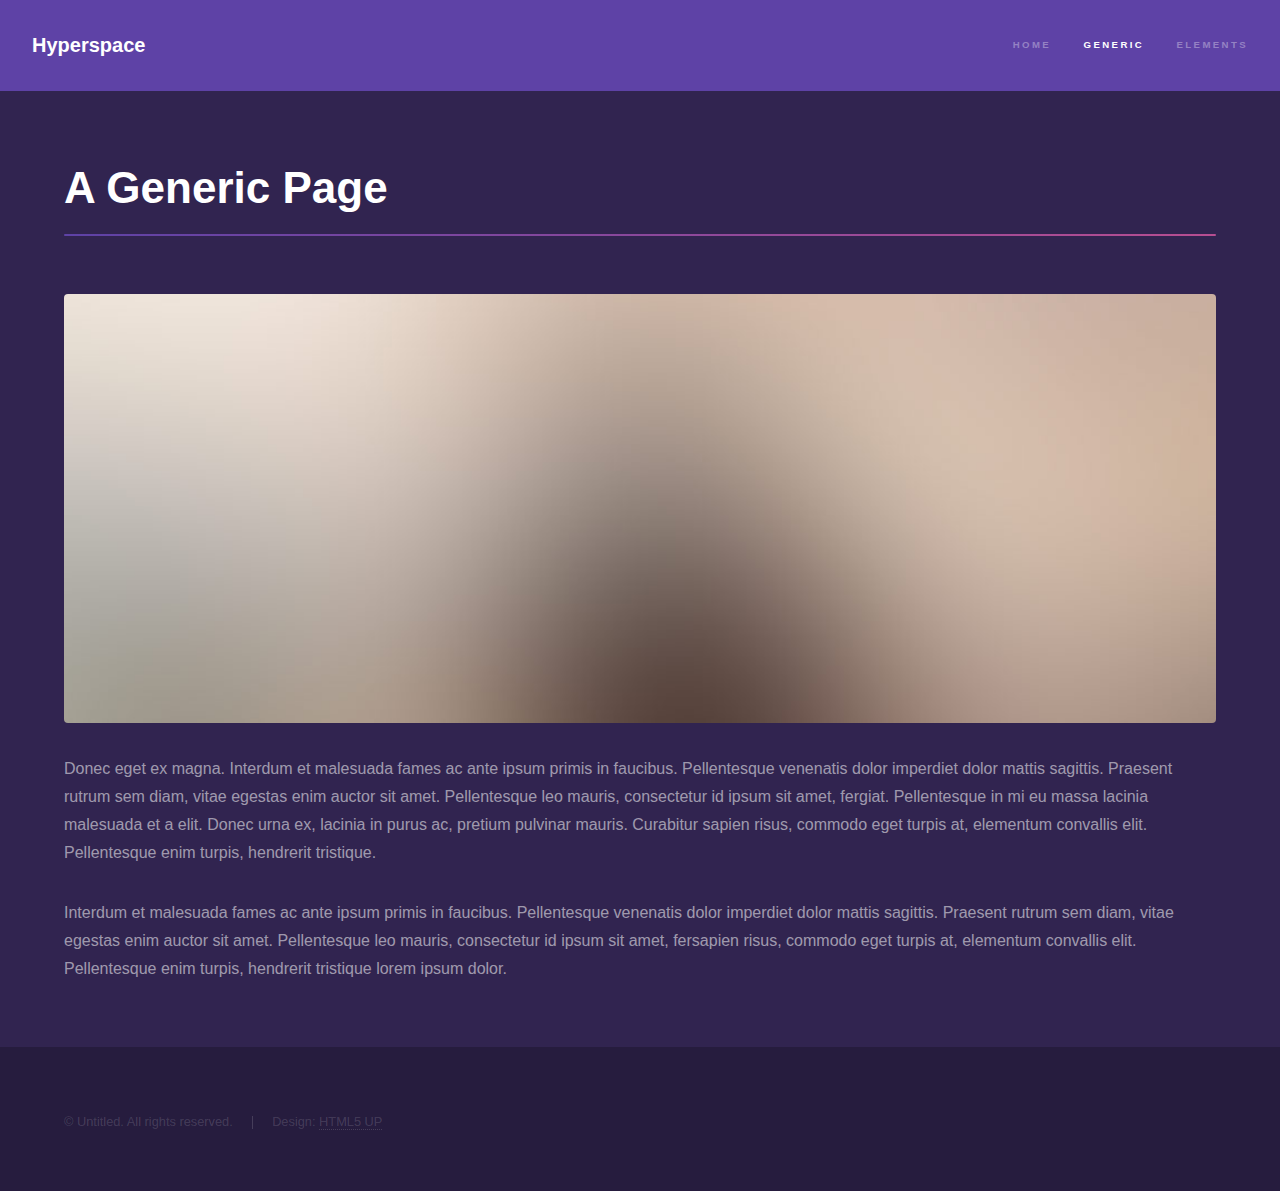
<file: generic.html>
<!DOCTYPE HTML>
<!--
	Hyperspace by HTML5 UP
	html5up.net | @ajlkn
	Free for personal and commercial use under the CCA 3.0 license (html5up.net/license)
-->
<html>
	<head>
		<title>Generic - Hyperspace by HTML5 UP</title>
		<meta charset="utf-8" />
		<meta name="viewport" content="width=device-width, initial-scale=1, user-scalable=no" />
		<link rel="stylesheet" href="assets/css/main.css" />
		<noscript><link rel="stylesheet" href="assets/css/noscript.css" /></noscript>
	</head>
	<body class="is-preload">

		<!-- Header -->
			<header id="header">
				<a href="index.html" class="title">Hyperspace</a>
				<nav>
					<ul>
						<li><a href="index.html">Home</a></li>
						<li><a href="generic.html" class="active">Generic</a></li>
						<li><a href="elements.html">Elements</a></li>
					</ul>
				</nav>
			</header>

		<!-- Wrapper -->
			<div id="wrapper">

				<!-- Main -->
					<section id="main" class="wrapper">
						<div class="inner">
							<h1 class="major">A Generic Page</h1>
							<span class="image fit"><img src="images/pic04.jpg" alt="" /></span>
							<p>Donec eget ex magna. Interdum et malesuada fames ac ante ipsum primis in faucibus. Pellentesque venenatis dolor imperdiet dolor mattis sagittis. Praesent rutrum sem diam, vitae egestas enim auctor sit amet. Pellentesque leo mauris, consectetur id ipsum sit amet, fergiat. Pellentesque in mi eu massa lacinia malesuada et a elit. Donec urna ex, lacinia in purus ac, pretium pulvinar mauris. Curabitur sapien risus, commodo eget turpis at, elementum convallis elit. Pellentesque enim turpis, hendrerit tristique.</p>
							<p>Interdum et malesuada fames ac ante ipsum primis in faucibus. Pellentesque venenatis dolor imperdiet dolor mattis sagittis. Praesent rutrum sem diam, vitae egestas enim auctor sit amet. Pellentesque leo mauris, consectetur id ipsum sit amet, fersapien risus, commodo eget turpis at, elementum convallis elit. Pellentesque enim turpis, hendrerit tristique lorem ipsum dolor.</p>
						</div>
					</section>

			</div>

		<!-- Footer -->
			<footer id="footer" class="wrapper alt">
				<div class="inner">
					<ul class="menu">
						<li>&copy; Untitled. All rights reserved.</li><li>Design: <a href="http://html5up.net">HTML5 UP</a></li>
					</ul>
				</div>
			</footer>

		<!-- Scripts -->
			<script src="assets/js/jquery.min.js"></script>
			<script src="assets/js/jquery.scrollex.min.js"></script>
			<script src="assets/js/jquery.scrolly.min.js"></script>
			<script src="assets/js/browser.min.js"></script>
			<script src="assets/js/breakpoints.min.js"></script>
			<script src="assets/js/util.js"></script>
			<script src="assets/js/main.js"></script>

	</body>
</html>
</file>
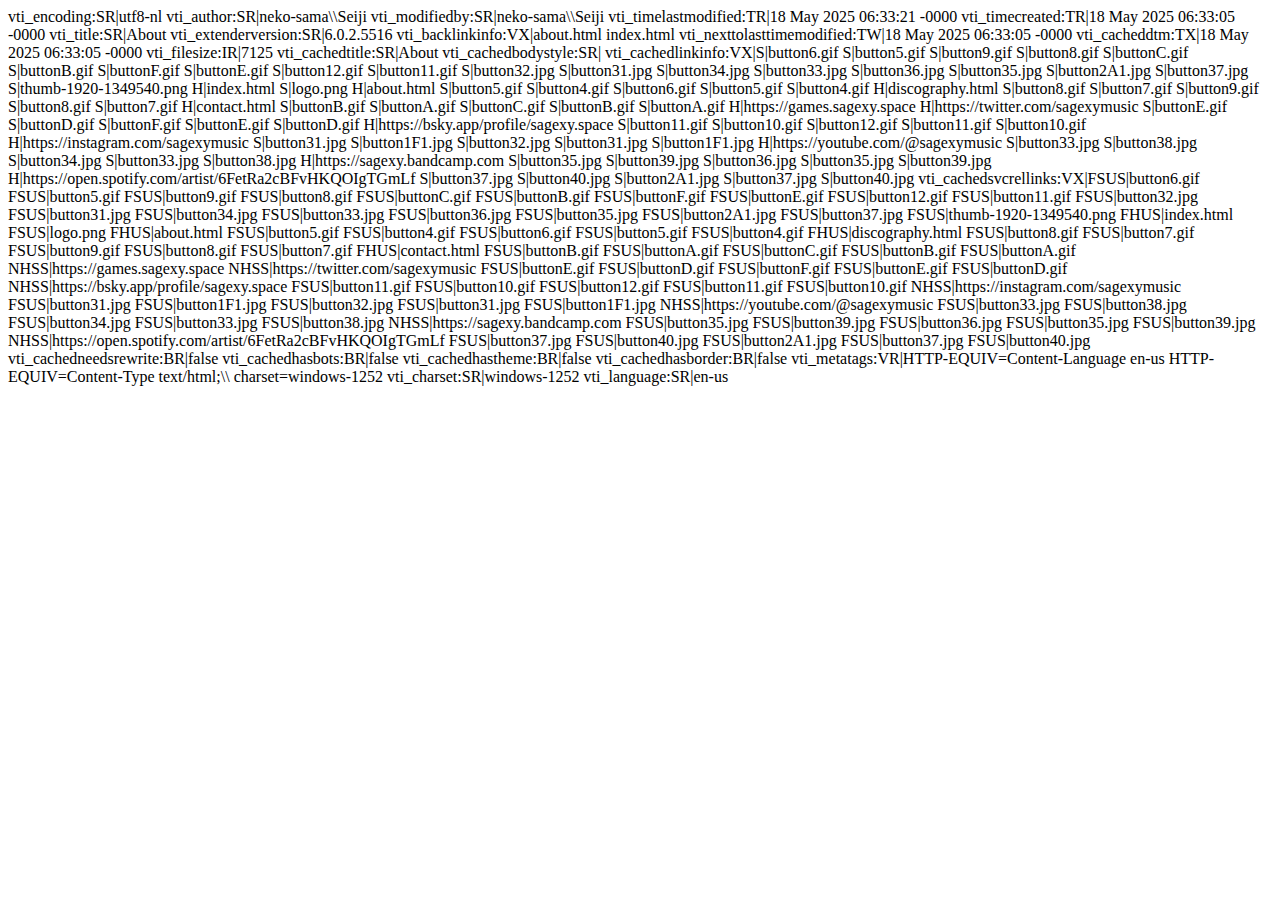
<file: _vti_cnf/about.html>
vti_encoding:SR|utf8-nl
vti_author:SR|neko-sama\\Seiji
vti_modifiedby:SR|neko-sama\\Seiji
vti_timelastmodified:TR|18 May 2025 06:33:21 -0000
vti_timecreated:TR|18 May 2025 06:33:05 -0000
vti_title:SR|About
vti_extenderversion:SR|6.0.2.5516
vti_backlinkinfo:VX|about.html index.html
vti_nexttolasttimemodified:TW|18 May 2025 06:33:05 -0000
vti_cacheddtm:TX|18 May 2025 06:33:05 -0000
vti_filesize:IR|7125
vti_cachedtitle:SR|About
vti_cachedbodystyle:SR|<body background="thumb-1920-1349540.png" onload="FP_preloadImgs(/*url*/'button6.gif',/*url*/'button5.gif',/*url*/'button9.gif',/*url*/'button8.gif',/*url*/'buttonC.gif',/*url*/'buttonB.gif',/*url*/'buttonF.gif',/*url*/'buttonE.gif',/*url*/'button12.gif',/*url*/'button11.gif',/*url*/'button32.jpg',/*url*/'button31.jpg',/*url*/'button34.jpg',/*url*/'button33.jpg',/*url*/'button36.jpg',/*url*/'button35.jpg',/*url*/'button2A1.jpg',/*url*/'button37.jpg')">
vti_cachedlinkinfo:VX|S|button6.gif S|button5.gif S|button9.gif S|button8.gif S|buttonC.gif S|buttonB.gif S|buttonF.gif S|buttonE.gif S|button12.gif S|button11.gif S|button32.jpg S|button31.jpg S|button34.jpg S|button33.jpg S|button36.jpg S|button35.jpg S|button2A1.jpg S|button37.jpg S|thumb-1920-1349540.png H|index.html S|logo.png H|about.html S|button5.gif S|button4.gif S|button6.gif S|button5.gif S|button4.gif H|discography.html S|button8.gif S|button7.gif S|button9.gif S|button8.gif S|button7.gif H|contact.html S|buttonB.gif S|buttonA.gif S|buttonC.gif S|buttonB.gif S|buttonA.gif H|https://games.sagexy.space H|https://twitter.com/sagexymusic S|buttonE.gif S|buttonD.gif S|buttonF.gif S|buttonE.gif S|buttonD.gif H|https://bsky.app/profile/sagexy.space S|button11.gif S|button10.gif S|button12.gif S|button11.gif S|button10.gif H|https://instagram.com/sagexymusic S|button31.jpg S|button1F1.jpg S|button32.jpg S|button31.jpg S|button1F1.jpg H|https://youtube.com/@sagexymusic S|button33.jpg S|button38.jpg S|button34.jpg S|button33.jpg S|button38.jpg H|https://sagexy.bandcamp.com S|button35.jpg S|button39.jpg S|button36.jpg S|button35.jpg S|button39.jpg H|https://open.spotify.com/artist/6FetRa2cBFvHKQOIgTGmLf S|button37.jpg S|button40.jpg S|button2A1.jpg S|button37.jpg S|button40.jpg
vti_cachedsvcrellinks:VX|FSUS|button6.gif FSUS|button5.gif FSUS|button9.gif FSUS|button8.gif FSUS|buttonC.gif FSUS|buttonB.gif FSUS|buttonF.gif FSUS|buttonE.gif FSUS|button12.gif FSUS|button11.gif FSUS|button32.jpg FSUS|button31.jpg FSUS|button34.jpg FSUS|button33.jpg FSUS|button36.jpg FSUS|button35.jpg FSUS|button2A1.jpg FSUS|button37.jpg FSUS|thumb-1920-1349540.png FHUS|index.html FSUS|logo.png FHUS|about.html FSUS|button5.gif FSUS|button4.gif FSUS|button6.gif FSUS|button5.gif FSUS|button4.gif FHUS|discography.html FSUS|button8.gif FSUS|button7.gif FSUS|button9.gif FSUS|button8.gif FSUS|button7.gif FHUS|contact.html FSUS|buttonB.gif FSUS|buttonA.gif FSUS|buttonC.gif FSUS|buttonB.gif FSUS|buttonA.gif NHSS|https://games.sagexy.space NHSS|https://twitter.com/sagexymusic FSUS|buttonE.gif FSUS|buttonD.gif FSUS|buttonF.gif FSUS|buttonE.gif FSUS|buttonD.gif NHSS|https://bsky.app/profile/sagexy.space FSUS|button11.gif FSUS|button10.gif FSUS|button12.gif FSUS|button11.gif FSUS|button10.gif NHSS|https://instagram.com/sagexymusic FSUS|button31.jpg FSUS|button1F1.jpg FSUS|button32.jpg FSUS|button31.jpg FSUS|button1F1.jpg NHSS|https://youtube.com/@sagexymusic FSUS|button33.jpg FSUS|button38.jpg FSUS|button34.jpg FSUS|button33.jpg FSUS|button38.jpg NHSS|https://sagexy.bandcamp.com FSUS|button35.jpg FSUS|button39.jpg FSUS|button36.jpg FSUS|button35.jpg FSUS|button39.jpg NHSS|https://open.spotify.com/artist/6FetRa2cBFvHKQOIgTGmLf FSUS|button37.jpg FSUS|button40.jpg FSUS|button2A1.jpg FSUS|button37.jpg FSUS|button40.jpg
vti_cachedneedsrewrite:BR|false
vti_cachedhasbots:BR|false
vti_cachedhastheme:BR|false
vti_cachedhasborder:BR|false
vti_metatags:VR|HTTP-EQUIV=Content-Language en-us HTTP-EQUIV=Content-Type text/html;\\ charset=windows-1252
vti_charset:SR|windows-1252
vti_language:SR|en-us
</file>
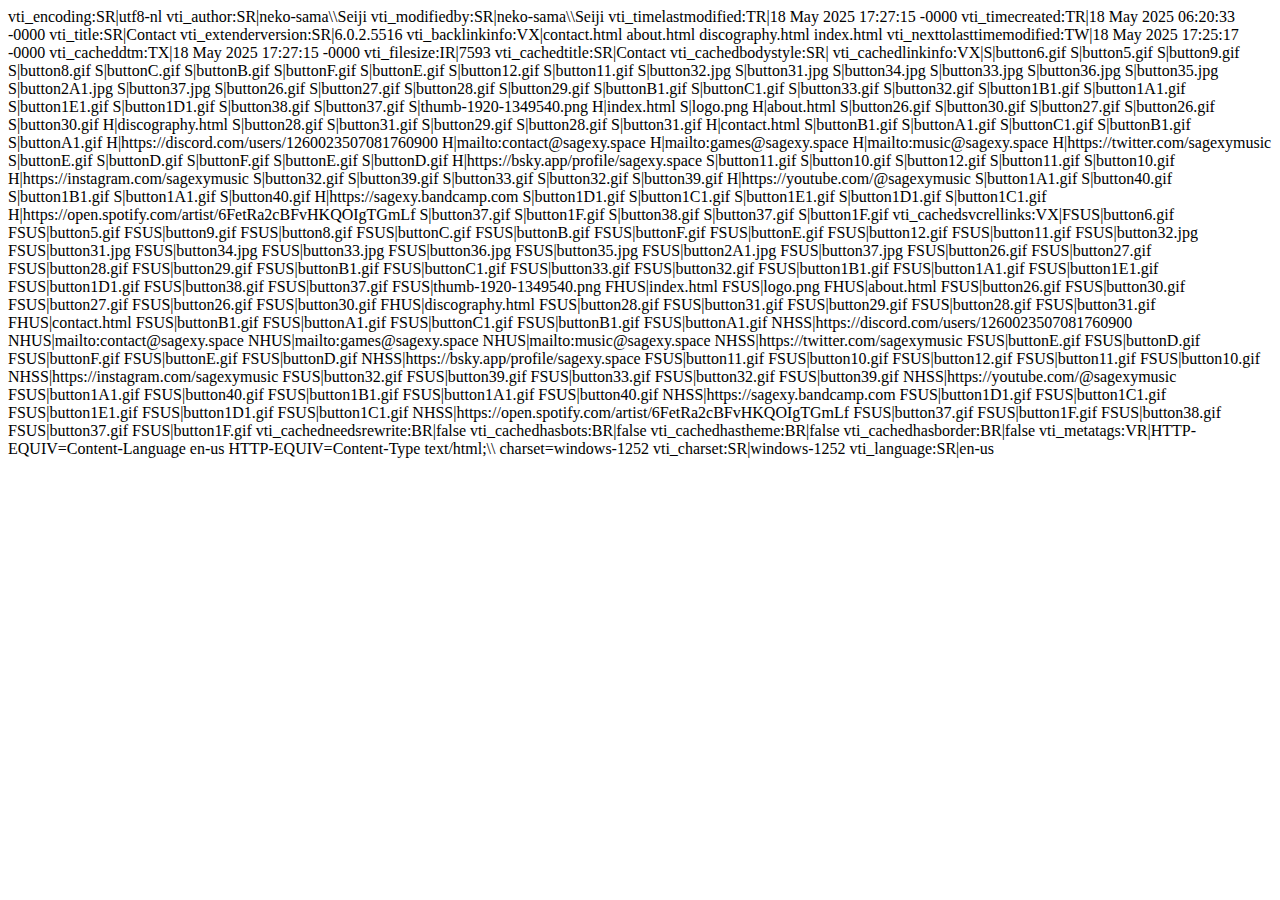
<file: _vti_cnf/contact.html>
vti_encoding:SR|utf8-nl
vti_author:SR|neko-sama\\Seiji
vti_modifiedby:SR|neko-sama\\Seiji
vti_timelastmodified:TR|18 May 2025 17:27:15 -0000
vti_timecreated:TR|18 May 2025 06:20:33 -0000
vti_title:SR|Contact
vti_extenderversion:SR|6.0.2.5516
vti_backlinkinfo:VX|contact.html about.html discography.html index.html
vti_nexttolasttimemodified:TW|18 May 2025 17:25:17 -0000
vti_cacheddtm:TX|18 May 2025 17:27:15 -0000
vti_filesize:IR|7593
vti_cachedtitle:SR|Contact
vti_cachedbodystyle:SR|<body background="thumb-1920-1349540.png" onload="FP_preloadImgs(/*url*/'button6.gif',/*url*/'button5.gif',/*url*/'button9.gif',/*url*/'button8.gif',/*url*/'buttonC.gif',/*url*/'buttonB.gif',/*url*/'buttonF.gif',/*url*/'buttonE.gif',/*url*/'button12.gif',/*url*/'button11.gif',/*url*/'button32.jpg',/*url*/'button31.jpg',/*url*/'button34.jpg',/*url*/'button33.jpg',/*url*/'button36.jpg',/*url*/'button35.jpg',/*url*/'button2A1.jpg',/*url*/'button37.jpg',/*url*/'button26.gif',/*url*/'button27.gif',/*url*/'button28.gif',/*url*/'button29.gif',/*url*/'buttonB1.gif',/*url*/'buttonC1.gif',/*url*/'button33.gif',/*url*/'button32.gif',/*url*/'button1B1.gif',/*url*/'button1A1.gif',/*url*/'button1E1.gif',/*url*/'button1D1.gif',/*url*/'button38.gif',/*url*/'button37.gif')">
vti_cachedlinkinfo:VX|S|button6.gif S|button5.gif S|button9.gif S|button8.gif S|buttonC.gif S|buttonB.gif S|buttonF.gif S|buttonE.gif S|button12.gif S|button11.gif S|button32.jpg S|button31.jpg S|button34.jpg S|button33.jpg S|button36.jpg S|button35.jpg S|button2A1.jpg S|button37.jpg S|button26.gif S|button27.gif S|button28.gif S|button29.gif S|buttonB1.gif S|buttonC1.gif S|button33.gif S|button32.gif S|button1B1.gif S|button1A1.gif S|button1E1.gif S|button1D1.gif S|button38.gif S|button37.gif S|thumb-1920-1349540.png H|index.html S|logo.png H|about.html S|button26.gif S|button30.gif S|button27.gif S|button26.gif S|button30.gif H|discography.html S|button28.gif S|button31.gif S|button29.gif S|button28.gif S|button31.gif H|contact.html S|buttonB1.gif S|buttonA1.gif S|buttonC1.gif S|buttonB1.gif S|buttonA1.gif H|https://discord.com/users/1260023507081760900 H|mailto:contact@sagexy.space H|mailto:games@sagexy.space H|mailto:music@sagexy.space H|https://twitter.com/sagexymusic S|buttonE.gif S|buttonD.gif S|buttonF.gif S|buttonE.gif S|buttonD.gif H|https://bsky.app/profile/sagexy.space S|button11.gif S|button10.gif S|button12.gif S|button11.gif S|button10.gif H|https://instagram.com/sagexymusic S|button32.gif S|button39.gif S|button33.gif S|button32.gif S|button39.gif H|https://youtube.com/@sagexymusic S|button1A1.gif S|button40.gif S|button1B1.gif S|button1A1.gif S|button40.gif H|https://sagexy.bandcamp.com S|button1D1.gif S|button1C1.gif S|button1E1.gif S|button1D1.gif S|button1C1.gif H|https://open.spotify.com/artist/6FetRa2cBFvHKQOIgTGmLf S|button37.gif S|button1F.gif S|button38.gif S|button37.gif S|button1F.gif
vti_cachedsvcrellinks:VX|FSUS|button6.gif FSUS|button5.gif FSUS|button9.gif FSUS|button8.gif FSUS|buttonC.gif FSUS|buttonB.gif FSUS|buttonF.gif FSUS|buttonE.gif FSUS|button12.gif FSUS|button11.gif FSUS|button32.jpg FSUS|button31.jpg FSUS|button34.jpg FSUS|button33.jpg FSUS|button36.jpg FSUS|button35.jpg FSUS|button2A1.jpg FSUS|button37.jpg FSUS|button26.gif FSUS|button27.gif FSUS|button28.gif FSUS|button29.gif FSUS|buttonB1.gif FSUS|buttonC1.gif FSUS|button33.gif FSUS|button32.gif FSUS|button1B1.gif FSUS|button1A1.gif FSUS|button1E1.gif FSUS|button1D1.gif FSUS|button38.gif FSUS|button37.gif FSUS|thumb-1920-1349540.png FHUS|index.html FSUS|logo.png FHUS|about.html FSUS|button26.gif FSUS|button30.gif FSUS|button27.gif FSUS|button26.gif FSUS|button30.gif FHUS|discography.html FSUS|button28.gif FSUS|button31.gif FSUS|button29.gif FSUS|button28.gif FSUS|button31.gif FHUS|contact.html FSUS|buttonB1.gif FSUS|buttonA1.gif FSUS|buttonC1.gif FSUS|buttonB1.gif FSUS|buttonA1.gif NHSS|https://discord.com/users/1260023507081760900 NHUS|mailto:contact@sagexy.space NHUS|mailto:games@sagexy.space NHUS|mailto:music@sagexy.space NHSS|https://twitter.com/sagexymusic FSUS|buttonE.gif FSUS|buttonD.gif FSUS|buttonF.gif FSUS|buttonE.gif FSUS|buttonD.gif NHSS|https://bsky.app/profile/sagexy.space FSUS|button11.gif FSUS|button10.gif FSUS|button12.gif FSUS|button11.gif FSUS|button10.gif NHSS|https://instagram.com/sagexymusic FSUS|button32.gif FSUS|button39.gif FSUS|button33.gif FSUS|button32.gif FSUS|button39.gif NHSS|https://youtube.com/@sagexymusic FSUS|button1A1.gif FSUS|button40.gif FSUS|button1B1.gif FSUS|button1A1.gif FSUS|button40.gif NHSS|https://sagexy.bandcamp.com FSUS|button1D1.gif FSUS|button1C1.gif FSUS|button1E1.gif FSUS|button1D1.gif FSUS|button1C1.gif NHSS|https://open.spotify.com/artist/6FetRa2cBFvHKQOIgTGmLf FSUS|button37.gif FSUS|button1F.gif FSUS|button38.gif FSUS|button37.gif FSUS|button1F.gif
vti_cachedneedsrewrite:BR|false
vti_cachedhasbots:BR|false
vti_cachedhastheme:BR|false
vti_cachedhasborder:BR|false
vti_metatags:VR|HTTP-EQUIV=Content-Language en-us HTTP-EQUIV=Content-Type text/html;\\ charset=windows-1252
vti_charset:SR|windows-1252
vti_language:SR|en-us
</file>
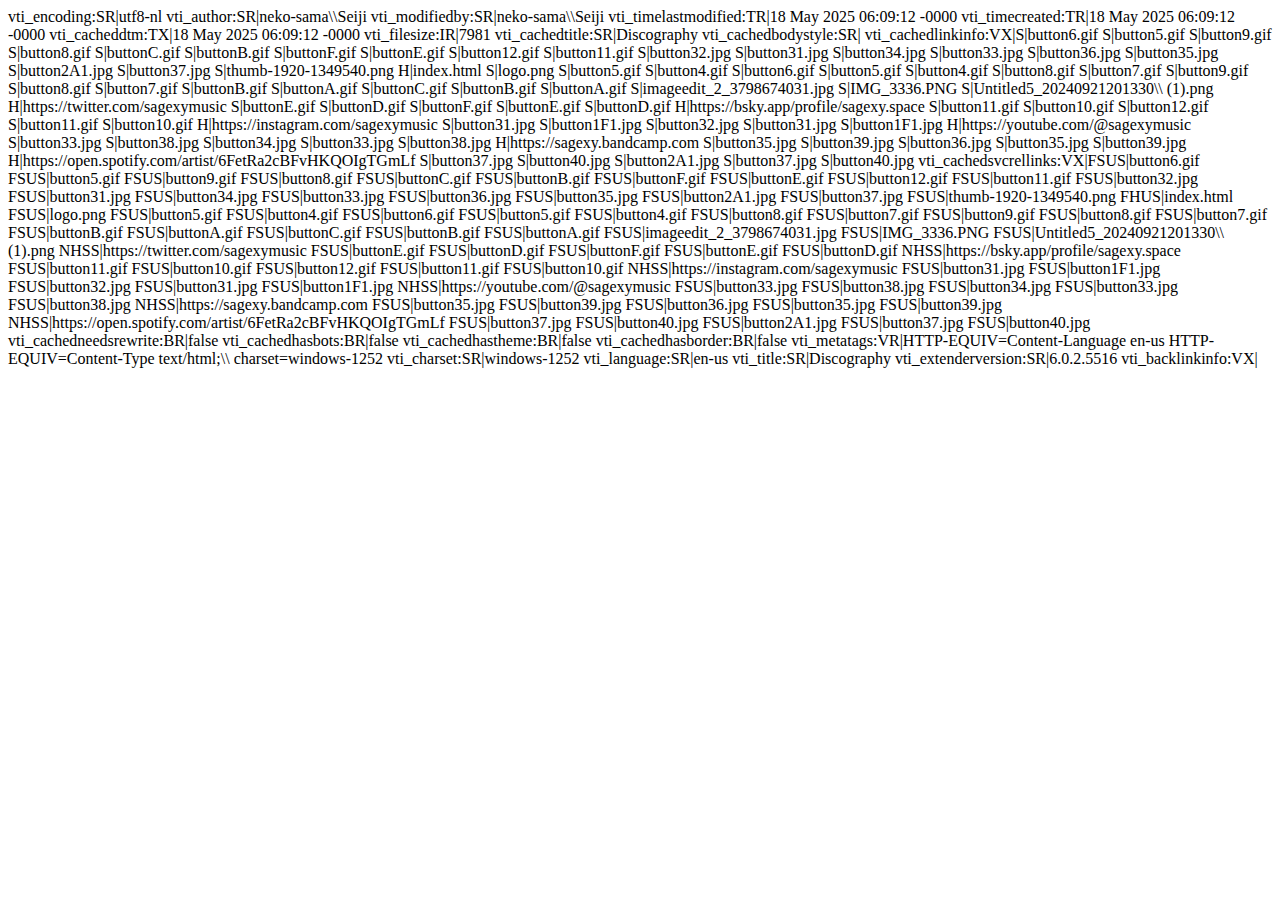
<file: _vti_cnf/discography.html>
vti_encoding:SR|utf8-nl
vti_author:SR|neko-sama\\Seiji
vti_modifiedby:SR|neko-sama\\Seiji
vti_timelastmodified:TR|18 May 2025 06:09:12 -0000
vti_timecreated:TR|18 May 2025 06:09:12 -0000
vti_cacheddtm:TX|18 May 2025 06:09:12 -0000
vti_filesize:IR|7981
vti_cachedtitle:SR|Discography
vti_cachedbodystyle:SR|<body background="thumb-1920-1349540.png" onload="FP_preloadImgs(/*url*/'button6.gif',/*url*/'button5.gif',/*url*/'button9.gif',/*url*/'button8.gif',/*url*/'buttonC.gif',/*url*/'buttonB.gif',/*url*/'buttonF.gif',/*url*/'buttonE.gif',/*url*/'button12.gif',/*url*/'button11.gif',/*url*/'button32.jpg',/*url*/'button31.jpg',/*url*/'button34.jpg',/*url*/'button33.jpg',/*url*/'button36.jpg',/*url*/'button35.jpg',/*url*/'button2A1.jpg',/*url*/'button37.jpg')">
vti_cachedlinkinfo:VX|S|button6.gif S|button5.gif S|button9.gif S|button8.gif S|buttonC.gif S|buttonB.gif S|buttonF.gif S|buttonE.gif S|button12.gif S|button11.gif S|button32.jpg S|button31.jpg S|button34.jpg S|button33.jpg S|button36.jpg S|button35.jpg S|button2A1.jpg S|button37.jpg S|thumb-1920-1349540.png H|index.html S|logo.png S|button5.gif S|button4.gif S|button6.gif S|button5.gif S|button4.gif S|button8.gif S|button7.gif S|button9.gif S|button8.gif S|button7.gif S|buttonB.gif S|buttonA.gif S|buttonC.gif S|buttonB.gif S|buttonA.gif S|imageedit_2_3798674031.jpg S|IMG_3336.PNG S|Untitled5_20240921201330\\ (1).png H|https://twitter.com/sagexymusic S|buttonE.gif S|buttonD.gif S|buttonF.gif S|buttonE.gif S|buttonD.gif H|https://bsky.app/profile/sagexy.space S|button11.gif S|button10.gif S|button12.gif S|button11.gif S|button10.gif H|https://instagram.com/sagexymusic S|button31.jpg S|button1F1.jpg S|button32.jpg S|button31.jpg S|button1F1.jpg H|https://youtube.com/@sagexymusic S|button33.jpg S|button38.jpg S|button34.jpg S|button33.jpg S|button38.jpg H|https://sagexy.bandcamp.com S|button35.jpg S|button39.jpg S|button36.jpg S|button35.jpg S|button39.jpg H|https://open.spotify.com/artist/6FetRa2cBFvHKQOIgTGmLf S|button37.jpg S|button40.jpg S|button2A1.jpg S|button37.jpg S|button40.jpg
vti_cachedsvcrellinks:VX|FSUS|button6.gif FSUS|button5.gif FSUS|button9.gif FSUS|button8.gif FSUS|buttonC.gif FSUS|buttonB.gif FSUS|buttonF.gif FSUS|buttonE.gif FSUS|button12.gif FSUS|button11.gif FSUS|button32.jpg FSUS|button31.jpg FSUS|button34.jpg FSUS|button33.jpg FSUS|button36.jpg FSUS|button35.jpg FSUS|button2A1.jpg FSUS|button37.jpg FSUS|thumb-1920-1349540.png FHUS|index.html FSUS|logo.png FSUS|button5.gif FSUS|button4.gif FSUS|button6.gif FSUS|button5.gif FSUS|button4.gif FSUS|button8.gif FSUS|button7.gif FSUS|button9.gif FSUS|button8.gif FSUS|button7.gif FSUS|buttonB.gif FSUS|buttonA.gif FSUS|buttonC.gif FSUS|buttonB.gif FSUS|buttonA.gif FSUS|imageedit_2_3798674031.jpg FSUS|IMG_3336.PNG FSUS|Untitled5_20240921201330\\ (1).png NHSS|https://twitter.com/sagexymusic FSUS|buttonE.gif FSUS|buttonD.gif FSUS|buttonF.gif FSUS|buttonE.gif FSUS|buttonD.gif NHSS|https://bsky.app/profile/sagexy.space FSUS|button11.gif FSUS|button10.gif FSUS|button12.gif FSUS|button11.gif FSUS|button10.gif NHSS|https://instagram.com/sagexymusic FSUS|button31.jpg FSUS|button1F1.jpg FSUS|button32.jpg FSUS|button31.jpg FSUS|button1F1.jpg NHSS|https://youtube.com/@sagexymusic FSUS|button33.jpg FSUS|button38.jpg FSUS|button34.jpg FSUS|button33.jpg FSUS|button38.jpg NHSS|https://sagexy.bandcamp.com FSUS|button35.jpg FSUS|button39.jpg FSUS|button36.jpg FSUS|button35.jpg FSUS|button39.jpg NHSS|https://open.spotify.com/artist/6FetRa2cBFvHKQOIgTGmLf FSUS|button37.jpg FSUS|button40.jpg FSUS|button2A1.jpg FSUS|button37.jpg FSUS|button40.jpg
vti_cachedneedsrewrite:BR|false
vti_cachedhasbots:BR|false
vti_cachedhastheme:BR|false
vti_cachedhasborder:BR|false
vti_metatags:VR|HTTP-EQUIV=Content-Language en-us HTTP-EQUIV=Content-Type text/html;\\ charset=windows-1252
vti_charset:SR|windows-1252
vti_language:SR|en-us
vti_title:SR|Discography
vti_extenderversion:SR|6.0.2.5516
vti_backlinkinfo:VX|
</file>
<file: assets/css/noscript.css>
/*
	Hyperspace by HTML5 UP
	html5up.net | @ajlkn
	Free for personal and commercial use under the CCA 3.0 license (html5up.net/license)
*/

/* Spotlights */

	.spotlights > section > .image:before {
		opacity: 0 !important;
	}

	.spotlights > section > .content > .inner {
		-moz-transform: none !important;
		-webkit-transform: none !important;
		-ms-transform: none !important;
		transform: none !important;
		opacity: 1 !important;
	}

/* Wrapper */

	.wrapper > .inner {
		opacity: 1 !important;
		-moz-transform: none !important;
		-webkit-transform: none !important;
		-ms-transform: none !important;
		transform: none !important;
	}

/* Sidebar */

	#sidebar > .inner {
		opacity: 1 !important;
	}

	#sidebar nav > ul > li {
		-moz-transform: none !important;
		-webkit-transform: none !important;
		-ms-transform: none !important;
		transform: none !important;
		opacity: 1 !important;
	}
</file>
<file: assets/css/main.css>
@import url(fontawesome-all.min.css);

/*
	Hyperspace by HTML5 UP
	html5up.net | @ajlkn
	Free for personal and commercial use under the CCA 3.0 license (html5up.net/license)
*/

html, body, div, span, applet, object,
iframe, h1, h2, h3, h4, h5, h6, p, blockquote,
pre, a, abbr, acronym, address, big, cite,
code, del, dfn, em, img, ins, kbd, q, s, samp,
small, strike, strong, sub, sup, tt, var, b,
u, i, center, dl, dt, dd, ol, ul, li, fieldset,
form, label, legend, table, caption, tbody,
tfoot, thead, tr, th, td, article, aside,
canvas, details, embed, figure, figcaption,
footer, header, hgroup, menu, nav, output, ruby,
section, summary, time, mark, audio, video {
	margin: 0;
	padding: 0;
	border: 0;
	font-size: 100%;
	font: inherit;
	vertical-align: baseline;}

article, aside, details, figcaption, figure,
footer, header, hgroup, menu, nav, section {
	display: block;}

body {
	line-height: 1;
}

ol, ul {
	list-style: none;
}

blockquote, q {
	quotes: none;
}

	blockquote:before, blockquote:after, q:before, q:after {
		content: '';
		content: none;
	}

table {
	border-collapse: collapse;
	border-spacing: 0;
}

body {
	-webkit-text-size-adjust: none;
}

mark {
	background-color: transparent;
	color: inherit;
}

input::-moz-focus-inner {
	border: 0;
	padding: 0;
}

input, select, textarea {
	-moz-appearance: none;
	-webkit-appearance: none;
	-ms-appearance: none;
	appearance: none;
}

/* Basic */

	@-ms-viewport {
		width: device-width;
	}

	body {
		-ms-overflow-style: scrollbar;
	}

	@media screen and (max-width: 480px) {

		html, body {
			min-width: 320px;
		}

	}

	html {
		box-sizing: border-box;
	}

	*, *:before, *:after {
		box-sizing: inherit;
	}

	body {
		background: #312450;
	}

		body.is-preload *, body.is-preload *:before, body.is-preload *:after {
			-moz-animation: none !important;
			-webkit-animation: none !important;
			-ms-animation: none !important;
			animation: none !important;
			-moz-transition: none !important;
			-webkit-transition: none !important;
			-ms-transition: none !important;
			transition: none !important;
		}

/* Type */

	body, input, select, textarea {
		color: rgba(255, 255, 255, 0.55);
		font-family: Arial, Helvetica, sans-serif;
		font-size: 16.5pt;
		font-weight: normal;
		line-height: 1.75;
	}

		@media screen and (max-width: 1680px) {

			body, input, select, textarea {
				font-size: 13pt;
			}

		}

		@media screen and (max-width: 1280px) {

			body, input, select, textarea {
				font-size: 12pt;
			}

		}

		@media screen and (max-width: 360px) {

			body, input, select, textarea {
				font-size: 11pt;
			}

		}

	a {
		-moz-transition: color 0.2s ease, border-bottom-color 0.2s ease;
		-webkit-transition: color 0.2s ease, border-bottom-color 0.2s ease;
		-ms-transition: color 0.2s ease, border-bottom-color 0.2s ease;
		transition: color 0.2s ease, border-bottom-color 0.2s ease;
		border-bottom: dotted 1px rgba(255, 255, 255, 0.35);
		color: inherit;
		text-decoration: none;
	}

		a:hover {
			border-bottom-color: transparent;
			color: #ffffff;
		}

	strong, b {
		color: #ffffff;
		font-weight: bold;
	}

	em, i {
		font-style: italic;
	}

	p {
		margin: 0 0 2em 0;
	}

	h1, h2, h3, h4, h5, h6 {
		color: #ffffff;
		font-weight: bold;
		line-height: 1.5;
		margin: 0 0 0.5em 0;
	}

		h1 a, h2 a, h3 a, h4 a, h5 a, h6 a {
			color: inherit;
			text-decoration: none;
		}

	h1 {
		font-size: 2.75em;
	}

		h1.major {
			margin: 0 0 1.3em 0;
			position: relative;
			padding-bottom: 0.35em;
		}

			h1.major:after {
				background-image: -moz-linear-gradient(to right, #5e42a6, #b74e91);
				background-image: -webkit-linear-gradient(to right, #5e42a6, #b74e91);
				background-image: -ms-linear-gradient(to right, #5e42a6, #b74e91);
				background-image: linear-gradient(to right, #5e42a6, #b74e91);
				-moz-transition: max-width 0.2s ease;
				-webkit-transition: max-width 0.2s ease;
				-ms-transition: max-width 0.2s ease;
				transition: max-width 0.2s ease;
				border-radius: 0.2em;
				bottom: 0;
				content: '';
				height: 0.05em;
				position: absolute;
				right: 0;
				width: 100%;
			}

	h2 {
		font-size: 1.75em;
	}

	h3 {
		font-size: 1.1em;
	}

	h4 {
		font-size: 1em;
	}

	h5 {
		font-size: 0.8em;
	}

	h6 {
		font-size: 0.6em;
	}

	@media screen and (max-width: 736px) {

		h1 {
			font-size: 2em;
		}

		h2 {
			font-size: 1.25em;
		}

		h3 {
			font-size: 1em;
		}

		h4 {
			font-size: 0.8em;
		}

		h5 {
			font-size: 0.6em;
		}

		h6 {
			font-size: 0.6em;
		}

	}

	sub {
		font-size: 0.8em;
		position: relative;
		top: 0.5em;
	}

	sup {
		font-size: 0.8em;
		position: relative;
		top: -0.5em;
	}

	blockquote {
		border-left: solid 4px rgba(255, 255, 255, 0.15);
		font-style: italic;
		margin: 0 0 2em 0;
		padding: 0.5em 0 0.5em 2em;
	}

	code {
		background: rgba(255, 255, 255, 0.05);
		border-radius: 0.25em;
		border: solid 1px rgba(255, 255, 255, 0.15);
		font-family: "Courier New", monospace;
		font-size: 0.9em;
		margin: 0 0.25em;
		padding: 0.25em 0.65em;
	}

	pre {
		-webkit-overflow-scrolling: touch;
		font-family: "Courier New", monospace;
		font-size: 0.9em;
		margin: 0 0 2em 0;
	}

		pre code {
			display: block;
			line-height: 1.75em;
			padding: 1em 1.5em;
			overflow-x: auto;
		}

	hr {
		border: 0;
		border-bottom: solid 1px rgba(255, 255, 255, 0.15);
		margin: 2em 0;
	}

		hr.major {
			margin: 3em 0;
		}

	.align-left {
		text-align: left;
	}

	.align-center {
		text-align: center;
	}

	.align-right {
		text-align: right;
	}

/* Row */

	.row {
		display: flex;
		flex-wrap: wrap;
		box-sizing: border-box;
		align-items: stretch;
	}

		.row > * {
			box-sizing: border-box;
		}

		.row.gtr-uniform > * > :last-child {
			margin-bottom: 0;
		}

		.row.aln-left {
			justify-content: flex-start;
		}

		.row.aln-center {
			justify-content: center;
		}

		.row.aln-right {
			justify-content: flex-end;
		}

		.row.aln-top {
			align-items: flex-start;
		}

		.row.aln-middle {
			align-items: center;
		}

		.row.aln-bottom {
			align-items: flex-end;
		}

		.row > .imp {
			order: -1;
		}

		.row > .col-1 {
			width: 8.33333%;
		}

		.row > .off-1 {
			margin-left: 8.33333%;
		}

		.row > .col-2 {
			width: 16.66667%;
		}

		.row > .off-2 {
			margin-left: 16.66667%;
		}

		.row > .col-3 {
			width: 25%;
		}

		.row > .off-3 {
			margin-left: 25%;
		}

		.row > .col-4 {
			width: 33.33333%;
		}

		.row > .off-4 {
			margin-left: 33.33333%;
		}

		.row > .col-5 {
			width: 41.66667%;
		}

		.row > .off-5 {
			margin-left: 41.66667%;
		}

		.row > .col-6 {
			width: 50%;
		}

		.row > .off-6 {
			margin-left: 50%;
		}

		.row > .col-7 {
			width: 58.33333%;
		}

		.row > .off-7 {
			margin-left: 58.33333%;
		}

		.row > .col-8 {
			width: 66.66667%;
		}

		.row > .off-8 {
			margin-left: 66.66667%;
		}

		.row > .col-9 {
			width: 75%;
		}

		.row > .off-9 {
			margin-left: 75%;
		}

		.row > .col-10 {
			width: 83.33333%;
		}

		.row > .off-10 {
			margin-left: 83.33333%;
		}

		.row > .col-11 {
			width: 91.66667%;
		}

		.row > .off-11 {
			margin-left: 91.66667%;
		}

		.row > .col-12 {
			width: 100%;
		}

		.row > .off-12 {
			margin-left: 100%;
		}

		.row.gtr-0 {
			margin-top: 0;
			margin-left: 0em;
		}

			.row.gtr-0 > * {
				padding: 0 0 0 0em;
			}

			.row.gtr-0.gtr-uniform {
				margin-top: 0em;
			}

				.row.gtr-0.gtr-uniform > * {
					padding-top: 0em;
				}

		.row.gtr-25 {
			margin-top: 0;
			margin-left: -0.375em;
		}

			.row.gtr-25 > * {
				padding: 0 0 0 0.375em;
			}

			.row.gtr-25.gtr-uniform {
				margin-top: -0.375em;
			}

				.row.gtr-25.gtr-uniform > * {
					padding-top: 0.375em;
				}

		.row.gtr-50 {
			margin-top: 0;
			margin-left: -0.75em;
		}

			.row.gtr-50 > * {
				padding: 0 0 0 0.75em;
			}

			.row.gtr-50.gtr-uniform {
				margin-top: -0.75em;
			}

				.row.gtr-50.gtr-uniform > * {
					padding-top: 0.75em;
				}

		.row {
			margin-top: 0;
			margin-left: -1.5em;
		}

			.row > * {
				padding: 0 0 0 1.5em;
			}

			.row.gtr-uniform {
				margin-top: -1.5em;
			}

				.row.gtr-uniform > * {
					padding-top: 1.5em;
				}

		.row.gtr-150 {
			margin-top: 0;
			margin-left: -2.25em;
		}

			.row.gtr-150 > * {
				padding: 0 0 0 2.25em;
			}

			.row.gtr-150.gtr-uniform {
				margin-top: -2.25em;
			}

				.row.gtr-150.gtr-uniform > * {
					padding-top: 2.25em;
				}

		.row.gtr-200 {
			margin-top: 0;
			margin-left: -3em;
		}

			.row.gtr-200 > * {
				padding: 0 0 0 3em;
			}

			.row.gtr-200.gtr-uniform {
				margin-top: -3em;
			}

				.row.gtr-200.gtr-uniform > * {
					padding-top: 3em;
				}

		@media screen and (max-width: 1680px) {

			.row {
				display: flex;
				flex-wrap: wrap;
				box-sizing: border-box;
				align-items: stretch;
			}

				.row > * {
					box-sizing: border-box;
				}

				.row.gtr-uniform > * > :last-child {
					margin-bottom: 0;
				}

				.row.aln-left {
					justify-content: flex-start;
				}

				.row.aln-center {
					justify-content: center;
				}

				.row.aln-right {
					justify-content: flex-end;
				}

				.row.aln-top {
					align-items: flex-start;
				}

				.row.aln-middle {
					align-items: center;
				}

				.row.aln-bottom {
					align-items: flex-end;
				}

				.row > .imp-xlarge {
					order: -1;
				}

				.row > .col-1-xlarge {
					width: 8.33333%;
				}

				.row > .off-1-xlarge {
					margin-left: 8.33333%;
				}

				.row > .col-2-xlarge {
					width: 16.66667%;
				}

				.row > .off-2-xlarge {
					margin-left: 16.66667%;
				}

				.row > .col-3-xlarge {
					width: 25%;
				}

				.row > .off-3-xlarge {
					margin-left: 25%;
				}

				.row > .col-4-xlarge {
					width: 33.33333%;
				}

				.row > .off-4-xlarge {
					margin-left: 33.33333%;
				}

				.row > .col-5-xlarge {
					width: 41.66667%;
				}

				.row > .off-5-xlarge {
					margin-left: 41.66667%;
				}

				.row > .col-6-xlarge {
					width: 50%;
				}

				.row > .off-6-xlarge {
					margin-left: 50%;
				}

				.row > .col-7-xlarge {
					width: 58.33333%;
				}

				.row > .off-7-xlarge {
					margin-left: 58.33333%;
				}

				.row > .col-8-xlarge {
					width: 66.66667%;
				}

				.row > .off-8-xlarge {
					margin-left: 66.66667%;
				}

				.row > .col-9-xlarge {
					width: 75%;
				}

				.row > .off-9-xlarge {
					margin-left: 75%;
				}

				.row > .col-10-xlarge {
					width: 83.33333%;
				}

				.row > .off-10-xlarge {
					margin-left: 83.33333%;
				}

				.row > .col-11-xlarge {
					width: 91.66667%;
				}

				.row > .off-11-xlarge {
					margin-left: 91.66667%;
				}

				.row > .col-12-xlarge {
					width: 100%;
				}

				.row > .off-12-xlarge {
					margin-left: 100%;
				}

				.row.gtr-0 {
					margin-top: 0;
					margin-left: 0em;
				}

					.row.gtr-0 > * {
						padding: 0 0 0 0em;
					}

					.row.gtr-0.gtr-uniform {
						margin-top: 0em;
					}

						.row.gtr-0.gtr-uniform > * {
							padding-top: 0em;
						}

				.row.gtr-25 {
					margin-top: 0;
					margin-left: -0.375em;
				}

					.row.gtr-25 > * {
						padding: 0 0 0 0.375em;
					}

					.row.gtr-25.gtr-uniform {
						margin-top: -0.375em;
					}

						.row.gtr-25.gtr-uniform > * {
							padding-top: 0.375em;
						}

				.row.gtr-50 {
					margin-top: 0;
					margin-left: -0.75em;
				}

					.row.gtr-50 > * {
						padding: 0 0 0 0.75em;
					}

					.row.gtr-50.gtr-uniform {
						margin-top: -0.75em;
					}

						.row.gtr-50.gtr-uniform > * {
							padding-top: 0.75em;
						}

				.row {
					margin-top: 0;
					margin-left: -1.5em;
				}

					.row > * {
						padding: 0 0 0 1.5em;
					}

					.row.gtr-uniform {
						margin-top: -1.5em;
					}

						.row.gtr-uniform > * {
							padding-top: 1.5em;
						}

				.row.gtr-150 {
					margin-top: 0;
					margin-left: -2.25em;
				}

					.row.gtr-150 > * {
						padding: 0 0 0 2.25em;
					}

					.row.gtr-150.gtr-uniform {
						margin-top: -2.25em;
					}

						.row.gtr-150.gtr-uniform > * {
							padding-top: 2.25em;
						}

				.row.gtr-200 {
					margin-top: 0;
					margin-left: -3em;
				}

					.row.gtr-200 > * {
						padding: 0 0 0 3em;
					}

					.row.gtr-200.gtr-uniform {
						margin-top: -3em;
					}

						.row.gtr-200.gtr-uniform > * {
							padding-top: 3em;
						}

		}

		@media screen and (max-width: 1280px) {

			.row {
				display: flex;
				flex-wrap: wrap;
				box-sizing: border-box;
				align-items: stretch;
			}

				.row > * {
					box-sizing: border-box;
				}

				.row.gtr-uniform > * > :last-child {
					margin-bottom: 0;
				}

				.row.aln-left {
					justify-content: flex-start;
				}

				.row.aln-center {
					justify-content: center;
				}

				.row.aln-right {
					justify-content: flex-end;
				}

				.row.aln-top {
					align-items: flex-start;
				}

				.row.aln-middle {
					align-items: center;
				}

				.row.aln-bottom {
					align-items: flex-end;
				}

				.row > .imp-large {
					order: -1;
				}

				.row > .col-1-large {
					width: 8.33333%;
				}

				.row > .off-1-large {
					margin-left: 8.33333%;
				}

				.row > .col-2-large {
					width: 16.66667%;
				}

				.row > .off-2-large {
					margin-left: 16.66667%;
				}

				.row > .col-3-large {
					width: 25%;
				}

				.row > .off-3-large {
					margin-left: 25%;
				}

				.row > .col-4-large {
					width: 33.33333%;
				}

				.row > .off-4-large {
					margin-left: 33.33333%;
				}

				.row > .col-5-large {
					width: 41.66667%;
				}

				.row > .off-5-large {
					margin-left: 41.66667%;
				}

				.row > .col-6-large {
					width: 50%;
				}

				.row > .off-6-large {
					margin-left: 50%;
				}

				.row > .col-7-large {
					width: 58.33333%;
				}

				.row > .off-7-large {
					margin-left: 58.33333%;
				}

				.row > .col-8-large {
					width: 66.66667%;
				}

				.row > .off-8-large {
					margin-left: 66.66667%;
				}

				.row > .col-9-large {
					width: 75%;
				}

				.row > .off-9-large {
					margin-left: 75%;
				}

				.row > .col-10-large {
					width: 83.33333%;
				}

				.row > .off-10-large {
					margin-left: 83.33333%;
				}

				.row > .col-11-large {
					width: 91.66667%;
				}

				.row > .off-11-large {
					margin-left: 91.66667%;
				}

				.row > .col-12-large {
					width: 100%;
				}

				.row > .off-12-large {
					margin-left: 100%;
				}

				.row.gtr-0 {
					margin-top: 0;
					margin-left: 0em;
				}

					.row.gtr-0 > * {
						padding: 0 0 0 0em;
					}

					.row.gtr-0.gtr-uniform {
						margin-top: 0em;
					}

						.row.gtr-0.gtr-uniform > * {
							padding-top: 0em;
						}

				.row.gtr-25 {
					margin-top: 0;
					margin-left: -0.375em;
				}

					.row.gtr-25 > * {
						padding: 0 0 0 0.375em;
					}

					.row.gtr-25.gtr-uniform {
						margin-top: -0.375em;
					}

						.row.gtr-25.gtr-uniform > * {
							padding-top: 0.375em;
						}

				.row.gtr-50 {
					margin-top: 0;
					margin-left: -0.75em;
				}

					.row.gtr-50 > * {
						padding: 0 0 0 0.75em;
					}

					.row.gtr-50.gtr-uniform {
						margin-top: -0.75em;
					}

						.row.gtr-50.gtr-uniform > * {
							padding-top: 0.75em;
						}

				.row {
					margin-top: 0;
					margin-left: -1.5em;
				}

					.row > * {
						padding: 0 0 0 1.5em;
					}

					.row.gtr-uniform {
						margin-top: -1.5em;
					}

						.row.gtr-uniform > * {
							padding-top: 1.5em;
						}

				.row.gtr-150 {
					margin-top: 0;
					margin-left: -2.25em;
				}

					.row.gtr-150 > * {
						padding: 0 0 0 2.25em;
					}

					.row.gtr-150.gtr-uniform {
						margin-top: -2.25em;
					}

						.row.gtr-150.gtr-uniform > * {
							padding-top: 2.25em;
						}

				.row.gtr-200 {
					margin-top: 0;
					margin-left: -3em;
				}

					.row.gtr-200 > * {
						padding: 0 0 0 3em;
					}

					.row.gtr-200.gtr-uniform {
						margin-top: -3em;
					}

						.row.gtr-200.gtr-uniform > * {
							padding-top: 3em;
						}

		}

		@media screen and (max-width: 980px) {

			.row {
				display: flex;
				flex-wrap: wrap;
				box-sizing: border-box;
				align-items: stretch;
			}

				.row > * {
					box-sizing: border-box;
				}

				.row.gtr-uniform > * > :last-child {
					margin-bottom: 0;
				}

				.row.aln-left {
					justify-content: flex-start;
				}

				.row.aln-center {
					justify-content: center;
				}

				.row.aln-right {
					justify-content: flex-end;
				}

				.row.aln-top {
					align-items: flex-start;
				}

				.row.aln-middle {
					align-items: center;
				}

				.row.aln-bottom {
					align-items: flex-end;
				}

				.row > .imp-medium {
					order: -1;
				}

				.row > .col-1-medium {
					width: 8.33333%;
				}

				.row > .off-1-medium {
					margin-left: 8.33333%;
				}

				.row > .col-2-medium {
					width: 16.66667%;
				}

				.row > .off-2-medium {
					margin-left: 16.66667%;
				}

				.row > .col-3-medium {
					width: 25%;
				}

				.row > .off-3-medium {
					margin-left: 25%;
				}

				.row > .col-4-medium {
					width: 33.33333%;
				}

				.row > .off-4-medium {
					margin-left: 33.33333%;
				}

				.row > .col-5-medium {
					width: 41.66667%;
				}

				.row > .off-5-medium {
					margin-left: 41.66667%;
				}

				.row > .col-6-medium {
					width: 50%;
				}

				.row > .off-6-medium {
					margin-left: 50%;
				}

				.row > .col-7-medium {
					width: 58.33333%;
				}

				.row > .off-7-medium {
					margin-left: 58.33333%;
				}

				.row > .col-8-medium {
					width: 66.66667%;
				}

				.row > .off-8-medium {
					margin-left: 66.66667%;
				}

				.row > .col-9-medium {
					width: 75%;
				}

				.row > .off-9-medium {
					margin-left: 75%;
				}

				.row > .col-10-medium {
					width: 83.33333%;
				}

				.row > .off-10-medium {
					margin-left: 83.33333%;
				}

				.row > .col-11-medium {
					width: 91.66667%;
				}

				.row > .off-11-medium {
					margin-left: 91.66667%;
				}

				.row > .col-12-medium {
					width: 100%;
				}

				.row > .off-12-medium {
					margin-left: 100%;
				}

				.row.gtr-0 {
					margin-top: 0;
					margin-left: 0em;
				}

					.row.gtr-0 > * {
						padding: 0 0 0 0em;
					}

					.row.gtr-0.gtr-uniform {
						margin-top: 0em;
					}

						.row.gtr-0.gtr-uniform > * {
							padding-top: 0em;
						}

				.row.gtr-25 {
					margin-top: 0;
					margin-left: -0.375em;
				}

					.row.gtr-25 > * {
						padding: 0 0 0 0.375em;
					}

					.row.gtr-25.gtr-uniform {
						margin-top: -0.375em;
					}

						.row.gtr-25.gtr-uniform > * {
							padding-top: 0.375em;
						}

				.row.gtr-50 {
					margin-top: 0;
					margin-left: -0.75em;
				}

					.row.gtr-50 > * {
						padding: 0 0 0 0.75em;
					}

					.row.gtr-50.gtr-uniform {
						margin-top: -0.75em;
					}

						.row.gtr-50.gtr-uniform > * {
							padding-top: 0.75em;
						}

				.row {
					margin-top: 0;
					margin-left: -1.5em;
				}

					.row > * {
						padding: 0 0 0 1.5em;
					}

					.row.gtr-uniform {
						margin-top: -1.5em;
					}

						.row.gtr-uniform > * {
							padding-top: 1.5em;
						}

				.row.gtr-150 {
					margin-top: 0;
					margin-left: -2.25em;
				}

					.row.gtr-150 > * {
						padding: 0 0 0 2.25em;
					}

					.row.gtr-150.gtr-uniform {
						margin-top: -2.25em;
					}

						.row.gtr-150.gtr-uniform > * {
							padding-top: 2.25em;
						}

				.row.gtr-200 {
					margin-top: 0;
					margin-left: -3em;
				}

					.row.gtr-200 > * {
						padding: 0 0 0 3em;
					}

					.row.gtr-200.gtr-uniform {
						margin-top: -3em;
					}

						.row.gtr-200.gtr-uniform > * {
							padding-top: 3em;
						}

		}

		@media screen and (max-width: 736px) {

			.row {
				display: flex;
				flex-wrap: wrap;
				box-sizing: border-box;
				align-items: stretch;
			}

				.row > * {
					box-sizing: border-box;
				}

				.row.gtr-uniform > * > :last-child {
					margin-bottom: 0;
				}

				.row.aln-left {
					justify-content: flex-start;
				}

				.row.aln-center {
					justify-content: center;
				}

				.row.aln-right {
					justify-content: flex-end;
				}

				.row.aln-top {
					align-items: flex-start;
				}

				.row.aln-middle {
					align-items: center;
				}

				.row.aln-bottom {
					align-items: flex-end;
				}

				.row > .imp-small {
					order: -1;
				}

				.row > .col-1-small {
					width: 8.33333%;
				}

				.row > .off-1-small {
					margin-left: 8.33333%;
				}

				.row > .col-2-small {
					width: 16.66667%;
				}

				.row > .off-2-small {
					margin-left: 16.66667%;
				}

				.row > .col-3-small {
					width: 25%;
				}

				.row > .off-3-small {
					margin-left: 25%;
				}

				.row > .col-4-small {
					width: 33.33333%;
				}

				.row > .off-4-small {
					margin-left: 33.33333%;
				}

				.row > .col-5-small {
					width: 41.66667%;
				}

				.row > .off-5-small {
					margin-left: 41.66667%;
				}

				.row > .col-6-small {
					width: 50%;
				}

				.row > .off-6-small {
					margin-left: 50%;
				}

				.row > .col-7-small {
					width: 58.33333%;
				}

				.row > .off-7-small {
					margin-left: 58.33333%;
				}

				.row > .col-8-small {
					width: 66.66667%;
				}

				.row > .off-8-small {
					margin-left: 66.66667%;
				}

				.row > .col-9-small {
					width: 75%;
				}

				.row > .off-9-small {
					margin-left: 75%;
				}

				.row > .col-10-small {
					width: 83.33333%;
				}

				.row > .off-10-small {
					margin-left: 83.33333%;
				}

				.row > .col-11-small {
					width: 91.66667%;
				}

				.row > .off-11-small {
					margin-left: 91.66667%;
				}

				.row > .col-12-small {
					width: 100%;
				}

				.row > .off-12-small {
					margin-left: 100%;
				}

				.row.gtr-0 {
					margin-top: 0;
					margin-left: 0em;
				}

					.row.gtr-0 > * {
						padding: 0 0 0 0em;
					}

					.row.gtr-0.gtr-uniform {
						margin-top: 0em;
					}

						.row.gtr-0.gtr-uniform > * {
							padding-top: 0em;
						}

				.row.gtr-25 {
					margin-top: 0;
					margin-left: -0.375em;
				}

					.row.gtr-25 > * {
						padding: 0 0 0 0.375em;
					}

					.row.gtr-25.gtr-uniform {
						margin-top: -0.375em;
					}

						.row.gtr-25.gtr-uniform > * {
							padding-top: 0.375em;
						}

				.row.gtr-50 {
					margin-top: 0;
					margin-left: -0.75em;
				}

					.row.gtr-50 > * {
						padding: 0 0 0 0.75em;
					}

					.row.gtr-50.gtr-uniform {
						margin-top: -0.75em;
					}

						.row.gtr-50.gtr-uniform > * {
							padding-top: 0.75em;
						}

				.row {
					margin-top: 0;
					margin-left: -1.5em;
				}

					.row > * {
						padding: 0 0 0 1.5em;
					}

					.row.gtr-uniform {
						margin-top: -1.5em;
					}

						.row.gtr-uniform > * {
							padding-top: 1.5em;
						}

				.row.gtr-150 {
					margin-top: 0;
					margin-left: -2.25em;
				}

					.row.gtr-150 > * {
						padding: 0 0 0 2.25em;
					}

					.row.gtr-150.gtr-uniform {
						margin-top: -2.25em;
					}

						.row.gtr-150.gtr-uniform > * {
							padding-top: 2.25em;
						}

				.row.gtr-200 {
					margin-top: 0;
					margin-left: -3em;
				}

					.row.gtr-200 > * {
						padding: 0 0 0 3em;
					}

					.row.gtr-200.gtr-uniform {
						margin-top: -3em;
					}

						.row.gtr-200.gtr-uniform > * {
							padding-top: 3em;
						}

		}

		@media screen and (max-width: 480px) {

			.row {
				display: flex;
				flex-wrap: wrap;
				box-sizing: border-box;
				align-items: stretch;
			}

				.row > * {
					box-sizing: border-box;
				}

				.row.gtr-uniform > * > :last-child {
					margin-bottom: 0;
				}

				.row.aln-left {
					justify-content: flex-start;
				}

				.row.aln-center {
					justify-content: center;
				}

				.row.aln-right {
					justify-content: flex-end;
				}

				.row.aln-top {
					align-items: flex-start;
				}

				.row.aln-middle {
					align-items: center;
				}

				.row.aln-bottom {
					align-items: flex-end;
				}

				.row > .imp-xsmall {
					order: -1;
				}

				.row > .col-1-xsmall {
					width: 8.33333%;
				}

				.row > .off-1-xsmall {
					margin-left: 8.33333%;
				}

				.row > .col-2-xsmall {
					width: 16.66667%;
				}

				.row > .off-2-xsmall {
					margin-left: 16.66667%;
				}

				.row > .col-3-xsmall {
					width: 25%;
				}

				.row > .off-3-xsmall {
					margin-left: 25%;
				}

				.row > .col-4-xsmall {
					width: 33.33333%;
				}

				.row > .off-4-xsmall {
					margin-left: 33.33333%;
				}

				.row > .col-5-xsmall {
					width: 41.66667%;
				}

				.row > .off-5-xsmall {
					margin-left: 41.66667%;
				}

				.row > .col-6-xsmall {
					width: 50%;
				}

				.row > .off-6-xsmall {
					margin-left: 50%;
				}

				.row > .col-7-xsmall {
					width: 58.33333%;
				}

				.row > .off-7-xsmall {
					margin-left: 58.33333%;
				}

				.row > .col-8-xsmall {
					width: 66.66667%;
				}

				.row > .off-8-xsmall {
					margin-left: 66.66667%;
				}

				.row > .col-9-xsmall {
					width: 75%;
				}

				.row > .off-9-xsmall {
					margin-left: 75%;
				}

				.row > .col-10-xsmall {
					width: 83.33333%;
				}

				.row > .off-10-xsmall {
					margin-left: 83.33333%;
				}

				.row > .col-11-xsmall {
					width: 91.66667%;
				}

				.row > .off-11-xsmall {
					margin-left: 91.66667%;
				}

				.row > .col-12-xsmall {
					width: 100%;
				}

				.row > .off-12-xsmall {
					margin-left: 100%;
				}

				.row.gtr-0 {
					margin-top: 0;
					margin-left: 0em;
				}

					.row.gtr-0 > * {
						padding: 0 0 0 0em;
					}

					.row.gtr-0.gtr-uniform {
						margin-top: 0em;
					}

						.row.gtr-0.gtr-uniform > * {
							padding-top: 0em;
						}

				.row.gtr-25 {
					margin-top: 0;
					margin-left: -0.375em;
				}

					.row.gtr-25 > * {
						padding: 0 0 0 0.375em;
					}

					.row.gtr-25.gtr-uniform {
						margin-top: -0.375em;
					}

						.row.gtr-25.gtr-uniform > * {
							padding-top: 0.375em;
						}

				.row.gtr-50 {
					margin-top: 0;
					margin-left: -0.75em;
				}

					.row.gtr-50 > * {
						padding: 0 0 0 0.75em;
					}

					.row.gtr-50.gtr-uniform {
						margin-top: -0.75em;
					}

						.row.gtr-50.gtr-uniform > * {
							padding-top: 0.75em;
						}

				.row {
					margin-top: 0;
					margin-left: -1.5em;
				}

					.row > * {
						padding: 0 0 0 1.5em;
					}

					.row.gtr-uniform {
						margin-top: -1.5em;
					}

						.row.gtr-uniform > * {
							padding-top: 1.5em;
						}

				.row.gtr-150 {
					margin-top: 0;
					margin-left: -2.25em;
				}

					.row.gtr-150 > * {
						padding: 0 0 0 2.25em;
					}

					.row.gtr-150.gtr-uniform {
						margin-top: -2.25em;
					}

						.row.gtr-150.gtr-uniform > * {
							padding-top: 2.25em;
						}

				.row.gtr-200 {
					margin-top: 0;
					margin-left: -3em;
				}

					.row.gtr-200 > * {
						padding: 0 0 0 3em;
					}

					.row.gtr-200.gtr-uniform {
						margin-top: -3em;
					}

						.row.gtr-200.gtr-uniform > * {
							padding-top: 3em;
						}

		}

/* Box */

	.box {
		border-radius: 0.25em;
		border: solid 1px rgba(255, 255, 255, 0.15);
		margin-bottom: 2em;
		padding: 1.5em;
	}

		.box > :last-child,
		.box > :last-child > :last-child,
		.box > :last-child > :last-child > :last-child {
			margin-bottom: 0;
		}

		.box.alt {
			border: 0;
			border-radius: 0;
			padding: 0;
		}

/* Button */

	input[type="submit"],
	input[type="reset"],
	input[type="button"],
	button,
	.button {
		-moz-appearance: none;
		-webkit-appearance: none;
		-ms-appearance: none;
		appearance: none;
		-moz-transition: border-color 0.2s ease;
		-webkit-transition: border-color 0.2s ease;
		-ms-transition: border-color 0.2s ease;
		transition: border-color 0.2s ease;
		background-color: transparent;
		border: solid 1px !important;
		border-color: rgba(255, 255, 255, 0.15) !important;
		border-radius: 3em;
		color: #ffffff !important;
		cursor: pointer;
		display: inline-block;
		font-size: 0.6em;
		font-weight: bold;
		height: calc(4.75em + 2px);
		letter-spacing: 0.25em;
		line-height: 4.75em;
		outline: 0;
		padding: 0 3.75em;
		position: relative;
		text-align: center;
		text-decoration: none;
		text-transform: uppercase;
		white-space: nowrap;
	}

		input[type="submit"]:after,
		input[type="reset"]:after,
		input[type="button"]:after,
		button:after,
		.button:after {
			-moz-transform: scale(0.25);
			-webkit-transform: scale(0.25);
			-ms-transform: scale(0.25);
			transform: scale(0.25);
			pointer-events: none;
			-moz-transition: opacity 0.2s ease, -moz-transform 0.2s ease;
			-webkit-transition: opacity 0.2s ease, -webkit-transform 0.2s ease;
			-ms-transition: opacity 0.2s ease, -ms-transform 0.2s ease;
			transition: opacity 0.2s ease, transform 0.2s ease;
			background: #ffffff;
			border-radius: 3em;
			content: '';
			height: 100%;
			left: 0;
			opacity: 0;
			position: absolute;
			top: 0;
			width: 100%;
		}

		input[type="submit"].icon:before,
		input[type="reset"].icon:before,
		input[type="button"].icon:before,
		button.icon:before,
		.button.icon:before {
			margin-right: 0.75em;
		}

		input[type="submit"].fit,
		input[type="reset"].fit,
		input[type="button"].fit,
		button.fit,
		.button.fit {
			width: 100%;
		}

		input[type="submit"].small,
		input[type="reset"].small,
		input[type="button"].small,
		button.small,
		.button.small {
			font-size: 0.4em;
		}

		input[type="submit"].large,
		input[type="reset"].large,
		input[type="button"].large,
		button.large,
		.button.large {
			font-size: 0.8em;
		}

		input[type="submit"].primary,
		input[type="reset"].primary,
		input[type="button"].primary,
		button.primary,
		.button.primary {
			background-color: #ffffff;
			color: #312450 !important;
		}

			input[type="submit"].primary:after,
			input[type="reset"].primary:after,
			input[type="button"].primary:after,
			button.primary:after,
			.button.primary:after {
				display: none;
			}

		input[type="submit"].disabled, input[type="submit"]:disabled,
		input[type="reset"].disabled,
		input[type="reset"]:disabled,
		input[type="button"].disabled,
		input[type="button"]:disabled,
		button.disabled,
		button:disabled,
		.button.disabled,
		.button:disabled {
			cursor: default;
			opacity: 0.5;
			pointer-events: none;
		}

		input[type="submit"]:hover,
		input[type="reset"]:hover,
		input[type="button"]:hover,
		button:hover,
		.button:hover {
			border-color: rgba(255, 255, 255, 0.55) !important;
		}

			input[type="submit"]:hover:after,
			input[type="reset"]:hover:after,
			input[type="button"]:hover:after,
			button:hover:after,
			.button:hover:after {
				opacity: 0.05;
				-moz-transform: scale(1);
				-webkit-transform: scale(1);
				-ms-transform: scale(1);
				transform: scale(1);
			}

			input[type="submit"]:hover:active,
			input[type="reset"]:hover:active,
			input[type="button"]:hover:active,
			button:hover:active,
			.button:hover:active {
				border-color: #ffffff !important;
			}

				input[type="submit"]:hover:active:after,
				input[type="reset"]:hover:active:after,
				input[type="button"]:hover:active:after,
				button:hover:active:after,
				.button:hover:active:after {
					opacity: 0.1;
				}

/* Features */

	.features {
		display: -moz-flex;
		display: -webkit-flex;
		display: -ms-flex;
		display: flex;
		-moz-flex-wrap: wrap;
		-webkit-flex-wrap: wrap;
		-ms-flex-wrap: wrap;
		flex-wrap: wrap;
		border-radius: 0.25em;
		border: solid 1px rgba(255, 255, 255, 0.15);
		background: rgba(255, 255, 255, 0.05);
		margin: 0 0 2em 0;
	}

		.features section {
			padding: 3.5em 3em 1em 7em ;
			width: 50%;
			border-top: solid 1px rgba(255, 255, 255, 0.15);
			position: relative;
		}

			.features section:nth-child(-n + 2) {
				border-top-width: 0;
			}

			.features section:nth-child(2n) {
				border-left: solid 1px rgba(255, 255, 255, 0.15);
			}

			.features section .icon {
				-moz-transition: opacity 0.5s ease, -moz-transform 0.5s ease;
				-webkit-transition: opacity 0.5s ease, -webkit-transform 0.5s ease;
				-ms-transition: opacity 0.5s ease, -ms-transform 0.5s ease;
				transition: opacity 0.5s ease, transform 0.5s ease;
				-moz-transition-delay: 1s;
				-webkit-transition-delay: 1s;
				-ms-transition-delay: 1s;
				transition-delay: 1s;
				-moz-transform: scale(1);
				-webkit-transform: scale(1);
				-ms-transform: scale(1);
				transform: scale(1);
				position: absolute;
				left: 3em;
				top: 3em;
				opacity: 1;
			}

			.features section:nth-child(1) .icon {
				-moz-transition-delay: 0.15s;
				-webkit-transition-delay: 0.15s;
				-ms-transition-delay: 0.15s;
				transition-delay: 0.15s;
			}

			.features section:nth-child(2) .icon {
				-moz-transition-delay: 0.3s;
				-webkit-transition-delay: 0.3s;
				-ms-transition-delay: 0.3s;
				transition-delay: 0.3s;
			}

			.features section:nth-child(3) .icon {
				-moz-transition-delay: 0.45s;
				-webkit-transition-delay: 0.45s;
				-ms-transition-delay: 0.45s;
				transition-delay: 0.45s;
			}

			.features section:nth-child(4) .icon {
				-moz-transition-delay: 0.6s;
				-webkit-transition-delay: 0.6s;
				-ms-transition-delay: 0.6s;
				transition-delay: 0.6s;
			}

			.features section:nth-child(5) .icon {
				-moz-transition-delay: 0.75s;
				-webkit-transition-delay: 0.75s;
				-ms-transition-delay: 0.75s;
				transition-delay: 0.75s;
			}

			.features section:nth-child(6) .icon {
				-moz-transition-delay: 0.9s;
				-webkit-transition-delay: 0.9s;
				-ms-transition-delay: 0.9s;
				transition-delay: 0.9s;
			}

			.features section:nth-child(7) .icon {
				-moz-transition-delay: 1.05s;
				-webkit-transition-delay: 1.05s;
				-ms-transition-delay: 1.05s;
				transition-delay: 1.05s;
			}

			.features section:nth-child(8) .icon {
				-moz-transition-delay: 1.2s;
				-webkit-transition-delay: 1.2s;
				-ms-transition-delay: 1.2s;
				transition-delay: 1.2s;
			}

			.features section:nth-child(9) .icon {
				-moz-transition-delay: 1.35s;
				-webkit-transition-delay: 1.35s;
				-ms-transition-delay: 1.35s;
				transition-delay: 1.35s;
			}

			.features section:nth-child(10) .icon {
				-moz-transition-delay: 1.5s;
				-webkit-transition-delay: 1.5s;
				-ms-transition-delay: 1.5s;
				transition-delay: 1.5s;
			}

			.features section:nth-child(11) .icon {
				-moz-transition-delay: 1.65s;
				-webkit-transition-delay: 1.65s;
				-ms-transition-delay: 1.65s;
				transition-delay: 1.65s;
			}

			.features section:nth-child(12) .icon {
				-moz-transition-delay: 1.8s;
				-webkit-transition-delay: 1.8s;
				-ms-transition-delay: 1.8s;
				transition-delay: 1.8s;
			}

			.features section:nth-child(13) .icon {
				-moz-transition-delay: 1.95s;
				-webkit-transition-delay: 1.95s;
				-ms-transition-delay: 1.95s;
				transition-delay: 1.95s;
			}

			.features section:nth-child(14) .icon {
				-moz-transition-delay: 2.1s;
				-webkit-transition-delay: 2.1s;
				-ms-transition-delay: 2.1s;
				transition-delay: 2.1s;
			}

			.features section:nth-child(15) .icon {
				-moz-transition-delay: 2.25s;
				-webkit-transition-delay: 2.25s;
				-ms-transition-delay: 2.25s;
				transition-delay: 2.25s;
			}

			.features section:nth-child(16) .icon {
				-moz-transition-delay: 2.4s;
				-webkit-transition-delay: 2.4s;
				-ms-transition-delay: 2.4s;
				transition-delay: 2.4s;
			}

			.features section:nth-child(17) .icon {
				-moz-transition-delay: 2.55s;
				-webkit-transition-delay: 2.55s;
				-ms-transition-delay: 2.55s;
				transition-delay: 2.55s;
			}

			.features section:nth-child(18) .icon {
				-moz-transition-delay: 2.7s;
				-webkit-transition-delay: 2.7s;
				-ms-transition-delay: 2.7s;
				transition-delay: 2.7s;
			}

			.features section:nth-child(19) .icon {
				-moz-transition-delay: 2.85s;
				-webkit-transition-delay: 2.85s;
				-ms-transition-delay: 2.85s;
				transition-delay: 2.85s;
			}

			.features section:nth-child(20) .icon {
				-moz-transition-delay: 3s;
				-webkit-transition-delay: 3s;
				-ms-transition-delay: 3s;
				transition-delay: 3s;
			}

		.features.inactive section .icon {
			-moz-transform: scale(0.5);
			-webkit-transform: scale(0.5);
			-ms-transform: scale(0.5);
			transform: scale(0.5);
			opacity: 0;
		}

		@media screen and (max-width: 980px) {

			.features {
				display: block;
			}

				.features section {
					border-top-width: 1px !important;
					border-left-width: 0 !important;
					width: 100%;
				}

					.features section:first-child {
						border-top-width: 0 !important;
					}

		}

		@media screen and (max-width: 736px) {

			.features section {
				padding: 2.5em 1.5em 0.1em 5.5em ;
			}

				.features section .icon {
					left: 1.5em;
					top: 2em;
				}

		}

		@media screen and (max-width: 480px) {

			.features section {
				padding: 2em 1.5em 0.1em 1.5em ;
			}

				.features section .icon {
					left: 0;
					position: relative;
					top: 0;
				}

		}

/* Form */

	form {
		margin: 0 0 2em 0;
	}

		form > :last-child {
			margin-bottom: 0;
		}

		form > .fields {
			display: -moz-flex;
			display: -webkit-flex;
			display: -ms-flex;
			display: flex;
			-moz-flex-wrap: wrap;
			-webkit-flex-wrap: wrap;
			-ms-flex-wrap: wrap;
			flex-wrap: wrap;
			width: calc(100% + 3em);
			margin: -1.5em 0 2em -1.5em;
		}

			form > .fields > .field {
				-moz-flex-grow: 0;
				-webkit-flex-grow: 0;
				-ms-flex-grow: 0;
				flex-grow: 0;
				-moz-flex-shrink: 0;
				-webkit-flex-shrink: 0;
				-ms-flex-shrink: 0;
				flex-shrink: 0;
				padding: 1.5em 0 0 1.5em;
				width: calc(100% - 1.5em);
			}

				form > .fields > .field.half {
					width: calc(50% - 0.75em);
				}

				form > .fields > .field.third {
					width: calc(100%/3 - 0.5em);
				}

				form > .fields > .field.quarter {
					width: calc(25% - 0.375em);
				}

		@media screen and (max-width: 480px) {

			form > .fields {
				width: calc(100% + 3em);
				margin: -1.5em 0 2em -1.5em;
			}

				form > .fields > .field {
					padding: 1.5em 0 0 1.5em;
					width: calc(100% - 1.5em);
				}

					form > .fields > .field.half {
						width: calc(100% - 1.5em);
					}

					form > .fields > .field.third {
						width: calc(100% - 1.5em);
					}

					form > .fields > .field.quarter {
						width: calc(100% - 1.5em);
					}

		}

	label {
		color: #ffffff;
		font-weight: bold;
		line-height: 1.5;
		margin: 0 0 0.7em 0;
		display: block;
		font-size: 1.1em;
	}

	input[type="text"],
	input[type="password"],
	input[type="email"],
	input[type="tel"],
	select,
	textarea {
		-moz-appearance: none;
		-webkit-appearance: none;
		-ms-appearance: none;
		appearance: none;
		background: rgba(255, 255, 255, 0.05);
		border-radius: 0.25em;
		border: none;
		border: solid 1px rgba(255, 255, 255, 0.15);
		color: inherit;
		display: block;
		outline: 0;
		padding: 0 1em;
		text-decoration: none;
		width: 100%;
	}

		input[type="text"]:invalid,
		input[type="password"]:invalid,
		input[type="email"]:invalid,
		input[type="tel"]:invalid,
		select:invalid,
		textarea:invalid {
			box-shadow: none;
		}

		input[type="text"]:focus,
		input[type="password"]:focus,
		input[type="email"]:focus,
		input[type="tel"]:focus,
		select:focus,
		textarea:focus {
			border-color: #ffffff;
			box-shadow: 0 0 0 1px #ffffff;
		}

	select {
		background-image: url("data:image/svg+xml;charset=utf8,%3Csvg xmlns='http://www.w3.org/2000/svg' width='40' height='40' preserveAspectRatio='none' viewBox='0 0 40 40'%3E%3Cpath d='M9.4,12.3l10.4,10.4l10.4-10.4c0.2-0.2,0.5-0.4,0.9-0.4c0.3,0,0.6,0.1,0.9,0.4l3.3,3.3c0.2,0.2,0.4,0.5,0.4,0.9 c0,0.4-0.1,0.6-0.4,0.9L20.7,31.9c-0.2,0.2-0.5,0.4-0.9,0.4c-0.3,0-0.6-0.1-0.9-0.4L4.3,17.3c-0.2-0.2-0.4-0.5-0.4-0.9 c0-0.4,0.1-0.6,0.4-0.9l3.3-3.3c0.2-0.2,0.5-0.4,0.9-0.4S9.1,12.1,9.4,12.3z' fill='rgba(255, 255, 255, 0.15)' /%3E%3C/svg%3E");
		background-size: 1.25rem;
		background-repeat: no-repeat;
		background-position: calc(100% - 1rem) center;
		height: 2.75em;
		padding-right: 2.75em;
		text-overflow: ellipsis;
	}

		select option {
			color: #ffffff;
			background: #312450;
		}

		select:focus::-ms-value {
			background-color: transparent;
		}

		select::-ms-expand {
			display: none;
		}

	input[type="text"],
	input[type="password"],
	input[type="email"],
	select {
		height: 2.75em;
	}

	textarea {
		padding: 0.75em 1em;
	}

		body.is-ie textarea {
			min-height: 10em;
		}

	input[type="checkbox"],
	input[type="radio"] {
		-moz-appearance: none;
		-webkit-appearance: none;
		-ms-appearance: none;
		appearance: none;
		display: block;
		float: left;
		margin-right: -2em;
		opacity: 0;
		width: 1em;
		z-index: -1;
	}

		input[type="checkbox"] + label,
		input[type="radio"] + label {
			text-decoration: none;
			color: rgba(255, 255, 255, 0.55);
			cursor: pointer;
			display: inline-block;
			font-size: 1em;
			font-weight: normal;
			padding-left: 2.4em;
			padding-right: 0.75em;
			position: relative;
		}

			input[type="checkbox"] + label:before,
			input[type="radio"] + label:before {
				-moz-osx-font-smoothing: grayscale;
				-webkit-font-smoothing: antialiased;
				display: inline-block;
				font-style: normal;
				font-variant: normal;
				text-rendering: auto;
				line-height: 1;
				text-transform: none !important;
				font-family: 'Font Awesome 5 Free';
				font-weight: 900;
			}

			input[type="checkbox"] + label:before,
			input[type="radio"] + label:before {
				background: rgba(255, 255, 255, 0.05);
				border-radius: 0.25em;
				border: solid 1px rgba(255, 255, 255, 0.15);
				content: '';
				display: inline-block;
				font-size: 0.8em;
				height: 2.0625em;
				left: 0;
				line-height: 2.0625em;
				position: absolute;
				text-align: center;
				top: 0;
				width: 2.0625em;
			}

		input[type="checkbox"]:checked + label:before,
		input[type="radio"]:checked + label:before {
			background: #ffffff;
			border-color: #ffffff;
			color: #b74e91;
			content: '\f00c';
		}

		input[type="checkbox"]:focus + label:before,
		input[type="radio"]:focus + label:before {
			border-color: #ffffff;
			box-shadow: 0 0 0 1px #ffffff;
		}

	input[type="checkbox"] + label:before {
		border-radius: 0.25em;
	}

	input[type="radio"] + label:before {
		border-radius: 100%;
	}

	::-webkit-input-placeholder {
		color: rgba(255, 255, 255, 0.35) !important;
		opacity: 1.0;
	}

	:-moz-placeholder {
		color: rgba(255, 255, 255, 0.35) !important;
		opacity: 1.0;
	}

	::-moz-placeholder {
		color: rgba(255, 255, 255, 0.35) !important;
		opacity: 1.0;
	}

	:-ms-input-placeholder {
		color: rgba(255, 255, 255, 0.35) !important;
		opacity: 1.0;
	}

/* Icon */

	.icon {
		text-decoration: none;
		border-bottom: none;
		position: relative;
	}

		.icon:before {
			-moz-osx-font-smoothing: grayscale;
			-webkit-font-smoothing: antialiased;
			display: inline-block;
			font-style: normal;
			font-variant: normal;
			text-rendering: auto;
			line-height: 1;
			text-transform: none !important;
			font-family: 'Font Awesome 5 Free';
			font-weight: 400;
		}

		.icon > .label {
			display: none;
		}

		.icon:before {
			line-height: inherit;
		}

		.icon.solid:before {
			font-weight: 900;
		}

		.icon.brands:before {
			font-family: 'Font Awesome 5 Brands';
		}

		.icon.major {
			width: 2.5em;
			height: 2.5em;
			display: block;
			background: #ffffff;
			border-radius: 100%;
			color: #312450;
			text-align: center;
			line-height: 2.5em;
			margin: 0 0 1.3em 0;
		}

			.icon.major:before {
				font-size: 1.25em;
			}

				.wrapper.style1 .icon.major:before {
					color: #5e42a6;
				}

				.wrapper.style1-alt .icon.major:before {
					color: #493382;
				}

				.wrapper.style2 .icon.major:before {
					color: #5052b5;
				}

				.wrapper.style2-alt .icon.major:before {
					color: #3e4094;
				}

				.wrapper.style3 .icon.major:before {
					color: #b74e91;
				}

				.wrapper.style3-alt .icon.major:before {
					color: #953d75;
				}

/* Image */

	.image {
		border-radius: 0.25em;
		border: 0;
		display: inline-block;
		position: relative;
	}

		.image img {
			border-radius: 0.25em;
			display: block;
		}

		.image.left, .image.right {
			max-width: 40%;
		}

			.image.left img, .image.right img {
				width: 100%;
			}

		.image.left {
			float: left;
			margin: 0 1.5em 1em 0;
			top: 0.25em;
		}

		.image.right {
			float: right;
			margin: 0 0 1em 1.5em;
			top: 0.25em;
		}

		.image.fit {
			display: block;
			margin: 0 0 2em 0;
			width: 100%;
		}

			.image.fit img {
				width: 100%;
			}

		.image.main {
			display: block;
			margin: 0 0 3em 0;
			width: 100%;
		}

			.image.main img {
				width: 100%;
			}

/* List */

	ol {
		list-style: decimal;
		margin: 0 0 2em 0;
		padding-left: 1.25em;
	}

		ol li {
			padding-left: 0.25em;
		}

	ul {
		list-style: disc;
		margin: 0 0 2em 0;
		padding-left: 1em;
	}

		ul li {
			padding-left: 0.5em;
		}

		ul.alt {
			list-style: none;
			padding-left: 0;
		}

			ul.alt li {
				border-top: solid 1px rgba(255, 255, 255, 0.15);
				padding: 0.5em 0;
			}

				ul.alt li:first-child {
					border-top: 0;
					padding-top: 0;
				}

	dl {
		margin: 0 0 2em 0;
	}

		dl dt {
			display: block;
			font-weight: bold;
			margin: 0 0 1em 0;
		}

		dl dd {
			margin-left: 2em;
		}

/* Actions */

	ul.actions {
		display: -moz-flex;
		display: -webkit-flex;
		display: -ms-flex;
		display: flex;
		cursor: default;
		list-style: none;
		margin-left: -1em;
		padding-left: 0;
	}

		ul.actions li {
			padding: 0 0 0 1em;
			vertical-align: middle;
		}

		ul.actions.special {
			-moz-justify-content: center;
			-webkit-justify-content: center;
			-ms-justify-content: center;
			justify-content: center;
			width: 100%;
			margin-left: 0;
		}

			ul.actions.special li:first-child {
				padding-left: 0;
			}

		ul.actions.stacked {
			-moz-flex-direction: column;
			-webkit-flex-direction: column;
			-ms-flex-direction: column;
			flex-direction: column;
			margin-left: 0;
		}

			ul.actions.stacked li {
				padding: 1.3em 0 0 0;
			}

				ul.actions.stacked li:first-child {
					padding-top: 0;
				}

		ul.actions.fit {
			width: calc(100% + 1em);
		}

			ul.actions.fit li {
				-moz-flex-grow: 1;
				-webkit-flex-grow: 1;
				-ms-flex-grow: 1;
				flex-grow: 1;
				-moz-flex-shrink: 1;
				-webkit-flex-shrink: 1;
				-ms-flex-shrink: 1;
				flex-shrink: 1;
				width: 100%;
			}

				ul.actions.fit li > * {
					width: 100%;
				}

			ul.actions.fit.stacked {
				width: 100%;
			}

		@media screen and (max-width: 480px) {

			ul.actions:not(.fixed) {
				-moz-flex-direction: column;
				-webkit-flex-direction: column;
				-ms-flex-direction: column;
				flex-direction: column;
				margin-left: 0;
				width: 100% !important;
			}

				ul.actions:not(.fixed) li {
					-moz-flex-grow: 1;
					-webkit-flex-grow: 1;
					-ms-flex-grow: 1;
					flex-grow: 1;
					-moz-flex-shrink: 1;
					-webkit-flex-shrink: 1;
					-ms-flex-shrink: 1;
					flex-shrink: 1;
					padding: 1em 0 0 0;
					text-align: center;
					width: 100%;
				}

					ul.actions:not(.fixed) li > * {
						width: 100%;
					}

					ul.actions:not(.fixed) li:first-child {
						padding-top: 0;
					}

					ul.actions:not(.fixed) li input[type="submit"],
					ul.actions:not(.fixed) li input[type="reset"],
					ul.actions:not(.fixed) li input[type="button"],
					ul.actions:not(.fixed) li button,
					ul.actions:not(.fixed) li .button {
						width: 100%;
					}

						ul.actions:not(.fixed) li input[type="submit"].icon:before,
						ul.actions:not(.fixed) li input[type="reset"].icon:before,
						ul.actions:not(.fixed) li input[type="button"].icon:before,
						ul.actions:not(.fixed) li button.icon:before,
						ul.actions:not(.fixed) li .button.icon:before {
							margin-left: -0.5rem;
						}

		}

/* Contact */

	ul.contact {
		list-style: none;
		padding: 0;
	}

		ul.contact > li {
			padding: 0;
			margin: 1.5em 0 0 0;
		}

			ul.contact > li:first-child {
				margin-top: 0;
			}

/* Icons */

	ul.icons {
		cursor: default;
		list-style: none;
		padding-left: 0;
	}

		ul.icons li {
			display: inline-block;
			padding: 0 0.75em 0 0;
		}

			ul.icons li:last-child {
				padding-right: 0;
			}

			ul.icons li > a, ul.icons li > span {
				border: 0;
			}

				ul.icons li > a .label, ul.icons li > span .label {
					display: none;
				}

/* Menu */

	ul.menu {
		list-style: none;
		padding: 0;
	}

		ul.menu > li {
			border-left: solid 1px rgba(255, 255, 255, 0.15);
			display: inline-block;
			line-height: 1;
			margin-left: 1.5em;
			padding: 0 0 0 1.5em;
		}

			ul.menu > li:first-child {
				border-left: 0;
				margin: 0;
				padding-left: 0;
			}

		@media screen and (max-width: 480px) {

			ul.menu > li {
				border-left: 0;
				display: block;
				line-height: inherit;
				margin: 0.5em 0 0 0;
				padding-left: 0;
			}

		}

/* Section/Article */

	section.special, article.special {
		text-align: center;
	}

	header p {
		color: rgba(255, 255, 255, 0.35);
		position: relative;
		margin: 0 0 1.5em 0;
	}

	header h2 + p {
		font-size: 1.25em;
		margin-top: -1em;
		line-height: 1.5em;
	}

	header h3 + p {
		font-size: 1.1em;
		margin-top: -0.8em;
		line-height: 1.5em;
	}

	header h4 + p,
	header h5 + p,
	header h6 + p {
		font-size: 0.9em;
		margin-top: -0.6em;
		line-height: 1.5em;
	}

/* Split */

	.split {
		display: -moz-flex;
		display: -webkit-flex;
		display: -ms-flex;
		display: flex;
	}

		.split > * {
			width: calc(50% - 2.5em);
		}

		.split > :nth-child(2n - 1) {
			padding-right: 2.5em;
			border-right: solid 1px rgba(255, 255, 255, 0.15);
		}

		.split > :nth-child(2n) {
			padding-left: 2.5em;
		}

		.split.style1 > :nth-child(2n - 1) {
			width: calc(66.66666% - 2.5em);
		}

		.split.style1 > :nth-child(2n) {
			width: calc(33.33333% - 2.5em);
		}

		@media screen and (max-width: 1680px) {

			.split > * {
				width: calc(50% - 2em);
			}

			.split > :nth-child(2n - 1) {
				padding-right: 2em;
			}

			.split > :nth-child(2n) {
				padding-left: 2em;
			}

			.split.style1 > :nth-child(2n - 1) {
				width: calc(66.66666% - 2em);
			}

			.split.style1 > :nth-child(2n) {
				width: calc(33.33333% - 2em);
			}

		}

		@media screen and (max-width: 980px) {

			.split {
				display: block;
			}

				.split > * {
					border-top: solid 1px rgba(255, 255, 255, 0.15);
					margin: 4em 0 0 0;
					padding: 4em 0 0 0;
					width: 100% !important;
				}

				.split > :nth-child(2n - 1) {
					border-right: 0;
					padding-right: 0;
				}

				.split > :nth-child(2n) {
					padding-left: 0;
				}

				.split > :first-child {
					border-top: 0;
					margin-top: 0;
					padding-top: 0;
				}

		}

		@media screen and (max-width: 736px) {

			.split > * {
				margin: 3em 0 0 0;
				padding: 3em 0 0 0;
			}

		}

/* Spotlights */

	.spotlights > section {
		display: -moz-flex;
		display: -webkit-flex;
		display: -ms-flex;
		display: flex;
		-moz-flex-direction: row;
		-webkit-flex-direction: row;
		-ms-flex-direction: row;
		flex-direction: row;
		min-height: 22.5em;
	}

		body.is-ie .spotlights > section {
			min-height: 0;
		}

		.spotlights > section > .image {
			background-position: center center;
			background-size: cover;
			border-radius: 0;
			display: block;
			position: relative;
			width: 25em;
		}

			.spotlights > section > .image img {
				border-radius: 0;
				display: block;
			}

			.spotlights > section > .image:before {
				-moz-transition: opacity 1s ease;
				-webkit-transition: opacity 1s ease;
				-ms-transition: opacity 1s ease;
				transition: opacity 1s ease;
				background: rgba(49, 36, 80, 0.9);
				content: '';
				display: block;
				height: 100%;
				left: 0;
				opacity: 0;
				position: absolute;
				top: 0;
				width: 100%;
			}

		.spotlights > section > .content {
			padding: 4em 5em 2em 5em ;
			display: -moz-flex;
			display: -webkit-flex;
			display: -ms-flex;
			display: flex;
			-moz-flex-direction: column;
			-webkit-flex-direction: column;
			-ms-flex-direction: column;
			flex-direction: column;
			-moz-justify-content: center;
			-webkit-justify-content: center;
			-ms-justify-content: center;
			justify-content: center;
			width: 50em;
			-ms-flex: 1;
		}

			.spotlights > section > .content > .inner {
				-moz-transform: translateX(0) translateY(0);
				-webkit-transform: translateX(0) translateY(0);
				-ms-transform: translateX(0) translateY(0);
				transform: translateX(0) translateY(0);
				-moz-transition: opacity 1s ease, -moz-transform 1s ease;
				-webkit-transition: opacity 1s ease, -webkit-transform 1s ease;
				-ms-transition: opacity 1s ease, -ms-transform 1s ease;
				transition: opacity 1s ease, transform 1s ease;
				opacity: 1;
			}

		.spotlights > section:nth-child(2) {
			background-color: rgba(0, 0, 0, 0.05);
		}

		.spotlights > section:nth-child(3) {
			background-color: rgba(0, 0, 0, 0.1);
		}

		.spotlights > section.inactive > .image:before,
		body.is-preload .spotlights > section > .image:before {
			opacity: 1;
		}

		.spotlights > section.inactive > .content > .inner,
		body.is-preload .spotlights > section > .content > .inner {
			-moz-transform: translateX(-1em);
			-webkit-transform: translateX(-1em);
			-ms-transform: translateX(-1em);
			transform: translateX(-1em);
			opacity: 0;
		}

		@media screen and (max-width: 1680px) {

			.spotlights > section > .content {
				padding: 4em 4em 2em 4em ;
			}

		}

		@media screen and (max-width: 980px) {

			.spotlights > section {
				display: block;
			}

				.spotlights > section > .image {
					width: 100%;
					height: 50vh;
				}

				.spotlights > section > .content {
					width: 100%;
				}

				.spotlights > section.inactive > .content > .inner,
				body.is-preload .spotlights > section > .content > .inner {
					-moz-transform: translateY(1em);
					-webkit-transform: translateY(1em);
					-ms-transform: translateY(1em);
					transform: translateY(1em);
				}

		}

		@media screen and (max-width: 736px) {

			.spotlights > section > .image {
				height: 50vh;
				min-height: 15em;
			}

			.spotlights > section > .content {
				padding: 3em 2em 1em 2em ;
			}

		}

/* Table */

	.table-wrapper {
		-webkit-overflow-scrolling: touch;
		overflow-x: auto;
	}

	table {
		margin: 0 0 2em 0;
		width: 100%;
	}

		table tbody tr {
			border: solid 1px rgba(255, 255, 255, 0.15);
			border-left: 0;
			border-right: 0;
		}

			table tbody tr:nth-child(2n + 1) {
				background-color: rgba(255, 255, 255, 0.05);
			}

		table td {
			padding: 0.75em 0.75em;
		}

		table th {
			color: #ffffff;
			font-size: 1em;
			font-weight: bold;
			padding: 0 0.75em 0.75em 0.75em;
			text-align: left;
		}

		table thead {
			border-bottom: solid 2px rgba(255, 255, 255, 0.15);
		}

		table tfoot {
			border-top: solid 2px rgba(255, 255, 255, 0.15);
		}

		table.alt {
			border-collapse: separate;
		}

			table.alt tbody tr td {
				border: solid 1px rgba(255, 255, 255, 0.15);
				border-left-width: 0;
				border-top-width: 0;
			}

				table.alt tbody tr td:first-child {
					border-left-width: 1px;
				}

			table.alt tbody tr:first-child td {
				border-top-width: 1px;
			}

			table.alt thead {
				border-bottom: 0;
			}

			table.alt tfoot {
				border-top: 0;
			}

/* Wrapper */

	.wrapper {
		position: relative;
	}

		.wrapper > .inner {
			padding: 5em 5em 3em 5em ;
			max-width: 100%;
			width: 75em;
		}

			@media screen and (max-width: 1680px) {

				.wrapper > .inner {
					padding: 4em 4em 2em 4em ;
				}

			}

			@media screen and (max-width: 1280px) {

				.wrapper > .inner {
					width: 100%;
				}

			}

			@media screen and (max-width: 736px) {

				.wrapper > .inner {
					padding: 3em 2em 1em 2em ;
				}

			}

		.wrapper.alt {
			background-color: #261c3e;
		}

		.wrapper.style1 {
			background-color: #5e42a6;
		}

		.wrapper.style1-alt {
			background-color: #493382;
		}

		.wrapper.style2 {
			background-color: #5052b5;
		}

		.wrapper.style2-alt {
			background-color: #3e4094;
		}

		.wrapper.style3 {
			background-color: #b74e91;
		}

		.wrapper.style3-alt {
			background-color: #953d75;
		}

		.wrapper.fullscreen {
			display: -moz-flex;
			display: -webkit-flex;
			display: -ms-flex;
			display: flex;
			-moz-flex-direction: column;
			-webkit-flex-direction: column;
			-ms-flex-direction: column;
			flex-direction: column;
			-moz-justify-content: center;
			-webkit-justify-content: center;
			-ms-justify-content: center;
			justify-content: center;
			min-height: 100vh;
		}

			body.is-ie .wrapper.fullscreen {
				height: 100vh;
			}

			@media screen and (max-width: 1280px) {

				.wrapper.fullscreen {
					min-height: calc(100vh - 2.5em);
				}

					body.is-ie .wrapper.fullscreen {
						height: calc(100vh - 2.5em);
					}

			}

			@media screen and (max-width: 736px) {

				.wrapper.fullscreen {
					padding: 2em 0;
					min-height: 0;
				}

					body.is-ie .wrapper.fullscreen {
						height: auto;
					}

			}

		.wrapper.fade-up > .inner {
			-moz-transform: translateY(0);
			-webkit-transform: translateY(0);
			-ms-transform: translateY(0);
			transform: translateY(0);
			-moz-transition: opacity 1s ease, -moz-transform 1s ease;
			-webkit-transition: opacity 1s ease, -webkit-transform 1s ease;
			-ms-transition: opacity 1s ease, -ms-transform 1s ease;
			transition: opacity 1s ease, transform 1s ease;
			opacity: 1.0;
		}

		.wrapper.fade-up.inactive > .inner,
		body.is-preload .wrapper.fade-up > .inner {
			opacity: 0;
			-moz-transform: translateY(1em);
			-webkit-transform: translateY(1em);
			-ms-transform: translateY(1em);
			transform: translateY(1em);
		}

		.wrapper.fade-down > .inner {
			-moz-transform: translateY(0);
			-webkit-transform: translateY(0);
			-ms-transform: translateY(0);
			transform: translateY(0);
			-moz-transition: opacity 1s ease, -moz-transform 1s ease;
			-webkit-transition: opacity 1s ease, -webkit-transform 1s ease;
			-ms-transition: opacity 1s ease, -ms-transform 1s ease;
			transition: opacity 1s ease, transform 1s ease;
			opacity: 1.0;
		}

		.wrapper.fade-down.inactive > .inner,
		body.is-preload .wrapper.fade-down > .inner {
			opacity: 0;
			-moz-transform: translateY(-1em);
			-webkit-transform: translateY(-1em);
			-ms-transform: translateY(-1em);
			transform: translateY(-1em);
		}

		.wrapper.fade > .inner {
			-moz-transition: opacity 1s ease;
			-webkit-transition: opacity 1s ease;
			-ms-transition: opacity 1s ease;
			transition: opacity 1s ease;
			opacity: 1.0;
		}

		.wrapper.fade.inactive > .inner,
		body.is-preload .wrapper.fade > .inner {
			opacity: 0;
		}

/* Header */

	#header {
		display: -moz-flex;
		display: -webkit-flex;
		display: -ms-flex;
		display: flex;
		background-color: #5e42a6;
		cursor: default;
		padding: 1.75em 2em;
	}

		#header > .title {
			border: 0;
			color: #ffffff;
			display: block;
			font-size: 1.25em;
			font-weight: bold;
		}

		#header > nav {
			-moz-flex: 1;
			-webkit-flex: 1;
			-ms-flex: 1;
			flex: 1;
			text-align: right;
		}

			#header > nav > ul {
				margin: 0;
				padding: 0;
			}

				#header > nav > ul > li {
					display: inline-block;
					margin-left: 1.75em;
					padding: 0;
					vertical-align: middle;
				}

					#header > nav > ul > li:first-child {
						margin-left: 0;
					}

					#header > nav > ul > li a {
						border: 0;
						color: rgba(255, 255, 255, 0.35);
						display: inline-block;
						font-size: 0.6em;
						font-weight: bold;
						letter-spacing: 0.25em;
						text-transform: uppercase;
					}

						#header > nav > ul > li a:hover {
							color: rgba(255, 255, 255, 0.55);
						}

						#header > nav > ul > li a.active {
							color: #ffffff;
						}

		@media screen and (max-width: 736px) {

			#header {
				padding: 1em 2em;
			}

		}

		@media screen and (max-width: 480px) {

			#header {
				display: block;
				padding: 0 2em;
				text-align: left;
			}

				#header .title {
					font-size: 1.25em;
					padding: 1em 0;
				}

				#header > nav {
					border-top: solid 1px rgba(255, 255, 255, 0.15);
					text-align: inherit;
				}

					#header > nav > ul > li {
						margin-left: 1.5em;
					}

						#header > nav > ul > li a {
							height: 6em;
							line-height: 6em;
						}

		}

/* Wrapper (main) */

	#sidebar + #wrapper {
		margin-left: 18em;
	}

		@media screen and (max-width: 1280px) {

			#sidebar + #wrapper {
				margin-left: 0;
				padding-top: 3.5em;
			}

		}

		@media screen and (max-width: 736px) {

			#sidebar + #wrapper {
				padding-top: 0;
			}

		}

	#header + #wrapper > .wrapper > .inner {
		margin: 0 auto;
	}

/* Footer */

	#sidebar + #wrapper + #footer {
		margin-left: 18em;
	}

		@media screen and (max-width: 1280px) {

			#sidebar + #wrapper + #footer {
				margin-left: 0;
			}

		}

	#footer > .inner a {
		border-bottom-color: rgba(255, 255, 255, 0.15);
	}

		#footer > .inner a:hover {
			border-bottom-color: transparent;
		}

	#footer > .inner .menu {
		font-size: 0.8em;
		color: rgba(255, 255, 255, 0.15);
	}

	#header + #wrapper + #footer > .inner {
		margin: 0 auto;
	}

/* Sidebar */

	#sidebar {
		padding: 2.5em 2.5em 0.5em 2.5em ;
		background: #312450;
		cursor: default;
		height: 100vh;
		left: 0;
		overflow-x: hidden;
		overflow-y: auto;
		position: fixed;
		text-align: right;
		top: 0;
		width: 18em;
		z-index: 10000;
	}

		#sidebar > .inner {
			display: -moz-flex;
			display: -webkit-flex;
			display: -ms-flex;
			display: flex;
			-moz-flex-direction: column;
			-webkit-flex-direction: column;
			-ms-flex-direction: column;
			flex-direction: column;
			-moz-justify-content: center;
			-webkit-justify-content: center;
			-ms-justify-content: center;
			justify-content: center;
			-moz-transform: translateY(0);
			-webkit-transform: translateY(0);
			-ms-transform: translateY(0);
			transform: translateY(0);
			-moz-transition: opacity 1s ease;
			-webkit-transition: opacity 1s ease;
			-ms-transition: opacity 1s ease;
			transition: opacity 1s ease;
			min-height: 100%;
			opacity: 1;
			width: 100%;
		}

			body.is-ie #sidebar > .inner {
				height: 100%;
			}

		#sidebar nav > ul {
			list-style: none;
			padding: 0;
		}

			#sidebar nav > ul > li {
				-moz-transform: translateY(0);
				-webkit-transform: translateY(0);
				-ms-transform: translateY(0);
				transform: translateY(0);
				-moz-transition: opacity 0.15s ease, -moz-transform 0.75s ease;
				-webkit-transition: opacity 0.15s ease, -webkit-transform 0.75s ease;
				-ms-transition: opacity 0.15s ease, -ms-transform 0.75s ease;
				transition: opacity 0.15s ease, transform 0.75s ease;
				margin: 1.5em 0 0 0;
				opacity: 1;
				padding: 0;
				position: relative;
			}

				#sidebar nav > ul > li:first-child {
					margin: 0;
				}

				#sidebar nav > ul > li:nth-child(1) {
					-moz-transition-delay: 0.45s;
					-webkit-transition-delay: 0.45s;
					-ms-transition-delay: 0.45s;
					transition-delay: 0.45s;
				}

				#sidebar nav > ul > li:nth-child(2) {
					-moz-transition-delay: 0.65s;
					-webkit-transition-delay: 0.65s;
					-ms-transition-delay: 0.65s;
					transition-delay: 0.65s;
				}

				#sidebar nav > ul > li:nth-child(3) {
					-moz-transition-delay: 0.85s;
					-webkit-transition-delay: 0.85s;
					-ms-transition-delay: 0.85s;
					transition-delay: 0.85s;
				}

				#sidebar nav > ul > li:nth-child(4) {
					-moz-transition-delay: 1.05s;
					-webkit-transition-delay: 1.05s;
					-ms-transition-delay: 1.05s;
					transition-delay: 1.05s;
				}

				#sidebar nav > ul > li:nth-child(5) {
					-moz-transition-delay: 1.25s;
					-webkit-transition-delay: 1.25s;
					-ms-transition-delay: 1.25s;
					transition-delay: 1.25s;
				}

				#sidebar nav > ul > li:nth-child(6) {
					-moz-transition-delay: 1.45s;
					-webkit-transition-delay: 1.45s;
					-ms-transition-delay: 1.45s;
					transition-delay: 1.45s;
				}

				#sidebar nav > ul > li:nth-child(7) {
					-moz-transition-delay: 1.65s;
					-webkit-transition-delay: 1.65s;
					-ms-transition-delay: 1.65s;
					transition-delay: 1.65s;
				}

				#sidebar nav > ul > li:nth-child(8) {
					-moz-transition-delay: 1.85s;
					-webkit-transition-delay: 1.85s;
					-ms-transition-delay: 1.85s;
					transition-delay: 1.85s;
				}

				#sidebar nav > ul > li:nth-child(9) {
					-moz-transition-delay: 2.05s;
					-webkit-transition-delay: 2.05s;
					-ms-transition-delay: 2.05s;
					transition-delay: 2.05s;
				}

				#sidebar nav > ul > li:nth-child(10) {
					-moz-transition-delay: 2.25s;
					-webkit-transition-delay: 2.25s;
					-ms-transition-delay: 2.25s;
					transition-delay: 2.25s;
				}

				#sidebar nav > ul > li:nth-child(11) {
					-moz-transition-delay: 2.45s;
					-webkit-transition-delay: 2.45s;
					-ms-transition-delay: 2.45s;
					transition-delay: 2.45s;
				}

				#sidebar nav > ul > li:nth-child(12) {
					-moz-transition-delay: 2.65s;
					-webkit-transition-delay: 2.65s;
					-ms-transition-delay: 2.65s;
					transition-delay: 2.65s;
				}

				#sidebar nav > ul > li:nth-child(13) {
					-moz-transition-delay: 2.85s;
					-webkit-transition-delay: 2.85s;
					-ms-transition-delay: 2.85s;
					transition-delay: 2.85s;
				}

				#sidebar nav > ul > li:nth-child(14) {
					-moz-transition-delay: 3.05s;
					-webkit-transition-delay: 3.05s;
					-ms-transition-delay: 3.05s;
					transition-delay: 3.05s;
				}

				#sidebar nav > ul > li:nth-child(15) {
					-moz-transition-delay: 3.25s;
					-webkit-transition-delay: 3.25s;
					-ms-transition-delay: 3.25s;
					transition-delay: 3.25s;
				}

				#sidebar nav > ul > li:nth-child(16) {
					-moz-transition-delay: 3.45s;
					-webkit-transition-delay: 3.45s;
					-ms-transition-delay: 3.45s;
					transition-delay: 3.45s;
				}

				#sidebar nav > ul > li:nth-child(17) {
					-moz-transition-delay: 3.65s;
					-webkit-transition-delay: 3.65s;
					-ms-transition-delay: 3.65s;
					transition-delay: 3.65s;
				}

				#sidebar nav > ul > li:nth-child(18) {
					-moz-transition-delay: 3.85s;
					-webkit-transition-delay: 3.85s;
					-ms-transition-delay: 3.85s;
					transition-delay: 3.85s;
				}

				#sidebar nav > ul > li:nth-child(19) {
					-moz-transition-delay: 4.05s;
					-webkit-transition-delay: 4.05s;
					-ms-transition-delay: 4.05s;
					transition-delay: 4.05s;
				}

				#sidebar nav > ul > li:nth-child(20) {
					-moz-transition-delay: 4.25s;
					-webkit-transition-delay: 4.25s;
					-ms-transition-delay: 4.25s;
					transition-delay: 4.25s;
				}

		#sidebar nav a {
			-moz-transition: color 0.2s ease;
			-webkit-transition: color 0.2s ease;
			-ms-transition: color 0.2s ease;
			transition: color 0.2s ease;
			border: 0;
			color: rgba(255, 255, 255, 0.35);
			display: block;
			font-size: 0.6em;
			font-weight: bold;
			letter-spacing: 0.25em;
			line-height: 1.75;
			outline: 0;
			padding: 1.35em 0;
			position: relative;
			text-decoration: none;
			text-transform: uppercase;
		}

			#sidebar nav a:before, #sidebar nav a:after {
				border-radius: 0.2em;
				bottom: 0;
				content: '';
				height: 0.2em;
				position: absolute;
				right: 0;
				width: 100%;
			}

			#sidebar nav a:before {
				background: #3c2c62;
			}

			#sidebar nav a:after {
				background-image: -moz-linear-gradient(to right, #5e42a6, #b74e91);
				background-image: -webkit-linear-gradient(to right, #5e42a6, #b74e91);
				background-image: -ms-linear-gradient(to right, #5e42a6, #b74e91);
				background-image: linear-gradient(to right, #5e42a6, #b74e91);
				-moz-transition: max-width 0.2s ease;
				-webkit-transition: max-width 0.2s ease;
				-ms-transition: max-width 0.2s ease;
				transition: max-width 0.2s ease;
				max-width: 0;
			}

			#sidebar nav a:hover {
				color: rgba(255, 255, 255, 0.55);
			}

			#sidebar nav a.active {
				color: #ffffff;
			}

				#sidebar nav a.active:after {
					max-width: 100%;
				}

		body.is-preload #sidebar > .inner {
			opacity: 0;
		}

		body.is-preload #sidebar nav ul li {
			-moz-transform: translateY(2em);
			-webkit-transform: translateY(2em);
			-ms-transform: translateY(2em);
			transform: translateY(2em);
			opacity: 0;
		}

		@media screen and (max-width: 1280px) {

			#sidebar {
				height: 3.5em;
				left: 0;
				line-height: 3.5em;
				overflow: hidden;
				padding: 0;
				text-align: center;
				top: 0;
				width: 100%;
			}

				#sidebar > .inner {
					-moz-flex-direction: row;
					-webkit-flex-direction: row;
					-ms-flex-direction: row;
					flex-direction: row;
					-moz-align-items: -moz-stretch;
					-webkit-align-items: -webkit-stretch;
					-ms-align-items: -ms-stretch;
					align-items: stretch;
					height: inherit;
					line-height: inherit;
				}

				#sidebar nav {
					height: inherit;
					line-height: inherit;
				}

					#sidebar nav ul {
						display: -moz-flex;
						display: -webkit-flex;
						display: -ms-flex;
						display: flex;
						height: inherit;
						line-height: inherit;
						margin: 0;
					}

						#sidebar nav ul li {
							display: block;
							height: inherit;
							line-height: inherit;
							margin: 0 0 0 2em;
							padding: 0;
						}

					#sidebar nav a {
						height: inherit;
						line-height: inherit;
						padding: 0;
					}

						#sidebar nav a:after {
							background-image: none;
							background-color: #b74e91;
						}

		}

		@media screen and (max-width: 736px) {

			#sidebar {
				display: none;
			}

		}

/* Intro */

	#intro {
		background-attachment: fixed;
		background-image: url("images/intro.svg");
		background-position: top right;
		background-repeat: no-repeat;
		background-size: 100% 100%;
	}

		#intro p {
			font-size: 1.25em;
		}

			@media screen and (max-width: 980px) {

				#intro p br {
					display: none;
				}

			}

			@media screen and (max-width: 736px) {

				#intro p {
					font-size: 1em;
				}

			}

		@media screen and (max-width: 1280px) {

			#intro {
				background-attachment: scroll;
			}

		}
</file>
